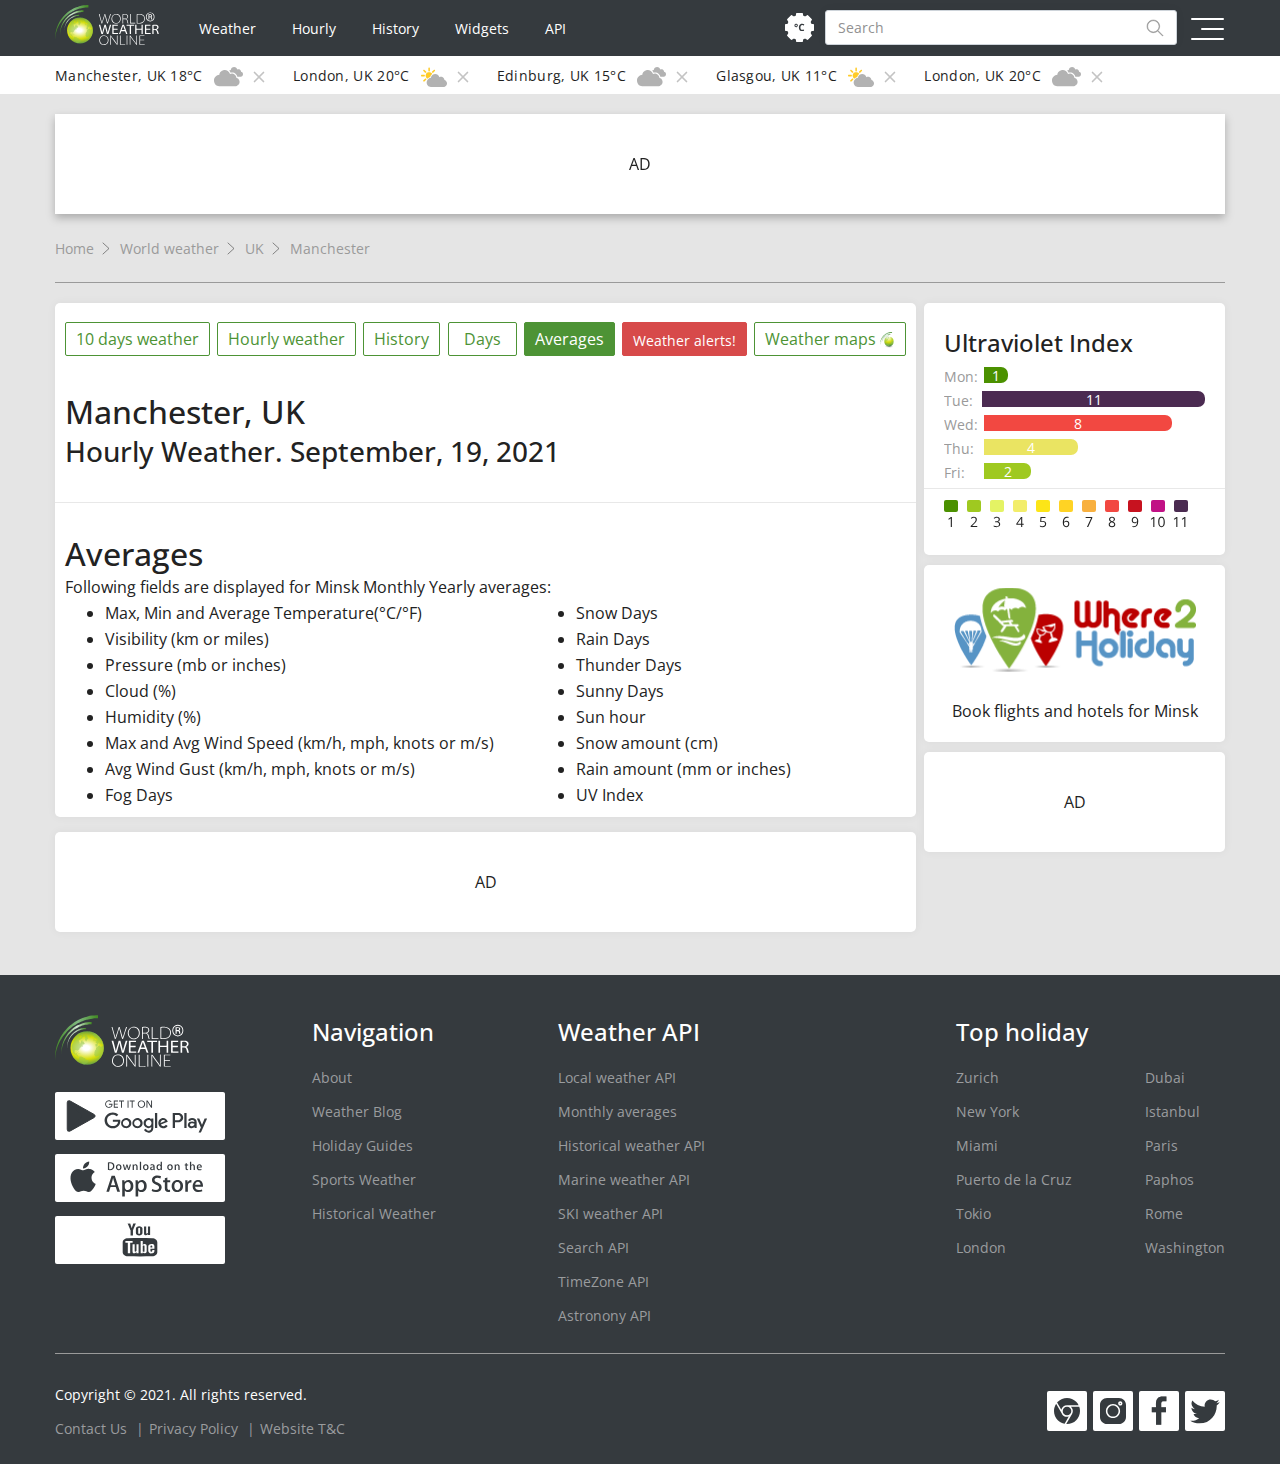
<file: averages.html>
<!DOCTYPE html>
<html lang="en">
<head>
    <meta charset="UTF-8">
    <meta http-equiv="X-UA-Compatible" content="IE=edge">
    <meta name="viewport" content="width=device-width, initial-scale=1.0">
    <title>WWO</title>
    <link rel="preconnect" href="https://fonts.googleapis.com">
    <link rel="preconnect" href="https://fonts.gstatic.com" crossorigin>
    <link href="https://fonts.googleapis.com/css2?family=Open+Sans:wght@400;600;700&display=swap" rel="stylesheet">
    <link rel="stylesheet" href="css/bootstrap.min.css">
    <link rel="stylesheet" href="css/style.css">
    <link rel="stylesheet" href="css/responsive.css">
</head>
<body>
  <button type="button" class="btn btn-floating btn-lg btn-btt" id="btn-back-to-top">
    <img class="btt" src="img/arrow-top.svg" alt="">
  </button>
  <header>
    <div class="row">
      <div class="container-fluid menu-container">
        <div class="container w1170">
          <nav class="navbar navbar-expand-sm menu">
            <!-- Logo -->
            <a class="navbar-brand logo" href="main.html"><img class="logo-header" src="img/logo.svg" alt=""></a>
            <button class="navbar-toggler top-toggler" type="button" data-toggle="collapse" data-target="#top-menu" aria-controls="top-menu" aria-expanded="true" aria-label="Toggle navigation">
              <img class="burger" src="img/burger.svg" alt="">
            </button>   
            <!-- Top Menu -->
            <div class="navbar-collapse collapse" id="top-menu">
              <ul class="navbar-nav mr-auto top-menu">
                <li class="nav-item top-menu-item">
                  <a class="nav-link top-menu-link" href="index.html">Weather</a>
                </li>
                <li class="nav-item top-menu-item">
                  <a class="nav-link top-menu-link" href="hourly.html">Hourly</a>
                </li>
                <li class="nav-item top-menu-item">
                  <a class="nav-link top-menu-link" href="history.html">History</a>
                </li>
                <li class="nav-item top-menu-item">
                  <a class="nav-link top-menu-link" href="widgets.html">Widgets</a>
                </li>
                <li class="nav-item top-menu-item">
                  <a class="nav-link top-menu-link" href="https://www.worldweatheronline.com/developer/" target="_blank">API</a>
                </li>
              </ul>
              

              <!-- Burger -->
              <div class="btn-group burger-group" role="group" aria-label="Button group with nested dropdown">
                <button id="btnGroupDrop1" type="button" class="btn top-toggler" data-toggle="dropdown" aria-haspopup="true" aria-expanded="false">
                  <img class="burger" src="img/burger.svg" alt="">
                </button>
                <div class="dropdown-menu dropdown-menu-right" aria-labelledby="btnGroupDrop1">
                  <a class="dropdown-item" href="index.html">Weather</a>
                  <a class="dropdown-item" href="hourly.html">Hourly</a>
                  <a class="dropdown-item" href="history.html">History</a>
                  <a class="dropdown-item" href="widgets.html">Widgets</a>
                  <a class="dropdown-item" href="https://www.worldweatheronline.com/developer/" target="_blank">API</a>
                </div>
              </div>              
            </div>
          </nav>
              <!-- Settings modal -->
              <button id="settings" type="button" class="btn btn-settings">
                <img class="settings" src="img/sett-c-white.svg" alt="">
              </button>
              <div class="modal-settings">
                <div class="modal-settings__content">
                  <button class="modal-settings__close-button"><img src="./img/close.svg" width="12" alt=""></button>

                      <div class="settings-body-item">
                        <p class="sett">Temperature</p>
                        <div class="btn-group" role="group" aria-label="sett-temp">
                          <button type="button" class="btn btn-secondary sett-btn">°F</button>
                          <button type="button" class="btn btn-primary sett-btn sett-btn-primary">°C</button>
                        </div>
                      </div>
                      <div class="settings-body-item">
                        <p class="sett">Wind</p>
                        <div class="btn-group" role="group" aria-label="sett-temp">
                          <button type="button" class="btn btn-primary sett-btn sett-btn-primary">M/S</button>
                          <button type="button" class="btn btn-secondary sett-btn">MP/H</button>
                          <button type="button" class="btn btn-secondary sett-btn">KP/H</button>
                        </div>
                      </div>
                      <div class="settings-body-item">
                        <p class="sett">Language</p>
                        <select class="btn btn-secondary sett-btn sett-btn__language">
                          <option class="sett-btn__option">ENG</option>
                          <option class="sett-btn__option">RU</option>
                          <option class="sett-btn__option">BY</option>
                        </select>
                      </div>
                      <div class="settings-body-item">
                        <p class="sett">Time(Hours)</p>
                        <div class="btn-group" role="group" aria-label="sett-temp">
                          <button type="button" class="btn btn-secondary sett-btn">12</button>
                          <button type="button" class="btn btn-primary sett-btn sett-btn-primary">24</button>
                        </div>
                      </div>
                      <div class="settings-body-item">
                        <p class="sett">Precipitation</p>
                        <div class="btn-group" role="group" aria-label="sett-temp">
                          <button type="button" class="btn btn-secondary sett-btn">INCH</button>
                          <button type="button" class="btn btn-primary sett-btn sett-btn-primary">MM</button>
                        </div>
                      </div>

                </div>
              </div>
              <!-- Settings modal end -->

          <form class="form-inline my-2 my-md-0 top-menu-search" action="http://google.com/search" target="_blank">
            <input name="search" class="form-control search-input" type="search" autocomplete="on" placeholder="Search">
          </form>
        </div>
      </div>
    </div>

    <div class="row">
      <div class="container-fluid weather-container">
        <div class="container w1170">
          <nav class="navbar navbar-expand weather-menu">
            <button class="navbar-toggler" type="button" data-toggle="collapse" data-target="#navbarsExample02" aria-controls="weather-menu" aria-expanded="false" aria-label="Toggle navigation">
              <span class="navbar-toggler-icon"></span>
            </button>
            <div class="collapse navbar-collapse" id="weather-menu">
              <ul class="navbar-nav mr-auto">
                <li class="nav-item dropdown weather-menu-item1">
                  <a class="nav-link  weather-menu-link" href="#" id="city1" data-toggle="dropdown" aria-haspopup="true" aria-expanded="false">Manchester, UK 18°C <span class="weather-icon"><img src="img/cloud.svg" alt=""></span><span href="#" class="close-icon1"><img src="img/close.svg" alt=""></span ></a>
                  <div class="dropdown-menu city-weather" aria-labelledby="city1">
                    <div class=" city-weather-item" href="#">
                      <div class="city-time">Morning</div>
                      <div class="city-temperature">12°C</div>
                      <div class="city-weather-icon"><img src="img/cloud.svg" alt=""></div>
                    </div>
                    <div class="dropdown-divider weather-divider"></div>
                    <div class=" city-weather-item" href="#">
                      <div class="city-time">Day</div>
                      <div class="city-temperature">12°C</div>
                      <div class="city-weather-icon"><img src="img/cloud.svg" alt=""></div>
                    </div>
                    <div class="dropdown-divider weather-divider"></div>
                    <div class=" city-weather-item" href="#">
                      <div class="city-time">Evening</div>
                      <div class="city-temperature">12°C</div>
                      <div class="city-weather-icon"><img src="img/cloud.svg" alt=""></div>
                    </div>
                    <div class="dropdown-divider weather-divider"></div>
                    <div class=" city-weather-item" href="#">
                      <div class="city-time">Night</div>
                      <div class="city-temperature">12°C</div>
                      <div class="city-weather-icon"><img src="img/cloud.svg" alt=""></div>
                    </div>
                    <div class="city-weather-more">
                      <a href=""><img src="img/moredetails.svg" alt=""></a>
                    </div>
                  </div>
                </li>
                <li class="nav-item dropdown weather-menu-item2">
                  <a class="nav-link  weather-menu-link" href="#" id="city2" data-toggle="dropdown" aria-haspopup="true" aria-expanded="false">London, UK 20°C <span class="weather-icon"><img src="img/sun-cloud.svg" alt=""></span><span href="#" class="close-icon2"><img src="img/close.svg" alt=""></span ></a>
                  <div class="dropdown-menu city-weather" aria-labelledby="city2">
                    <div class=" city-weather-item" href="#">
                      <div class="city-time">Morning</div>
                      <div class="city-temperature">12°C</div>
                      <div class="city-weather-icon"><img src="img/sun-cloud.svg" alt=""></div>
                    </div>
                    <div class="dropdown-divider weather-divider"></div>
                    <div class=" city-weather-item" href="#">
                      <div class="city-time">Day</div>
                      <div class="city-temperature">12°C</div>
                      <div class="city-weather-icon"><img src="img/cloud.svg" alt=""></div>
                    </div>
                    <div class="dropdown-divider weather-divider"></div>
                    <div class=" city-weather-item" href="#">
                      <div class="city-time">Evening</div>
                      <div class="city-temperature">12°C</div>
                      <div class="city-weather-icon"><img src="img/sun-cloud.svg" alt=""></div>
                    </div>
                    <div class="dropdown-divider weather-divider"></div>
                    <div class=" city-weather-item" href="#">
                      <div class="city-time">Night</div>
                      <div class="city-temperature">12°C</div>
                      <div class="city-weather-icon"><img src="img/cloud.svg" alt=""></div>
                    </div>
                    <div class="city-weather-more">
                      <a href=""><img src="img/moredetails.svg" alt=""></a>
                    </div>
                  </div>
                </li>
                <li class="nav-item dropdown weather-menu-item3">
                  <a class="nav-link  weather-menu-link" href="#" id="city3" data-toggle="dropdown" aria-haspopup="true" aria-expanded="false">Edinburg, UK 15°C <span class="weather-icon"><img src="img/cloud.svg" alt=""></span><span href="#" class="close-icon3"><img src="img/close.svg" alt=""></span ></a>
                  <div class="dropdown-menu city-weather" aria-labelledby="city3">
                    <div class=" city-weather-item" href="#">
                      <div class="city-time">Morning</div>
                      <div class="city-temperature">12°C</div>
                      <div class="city-weather-icon"><img src="img/cloud.svg" alt=""></div>
                    </div>
                    <div class="dropdown-divider weather-divider"></div>
                    <div class=" city-weather-item" href="#">
                      <div class="city-time">Day</div>
                      <div class="city-temperature">12°C</div>
                      <div class="city-weather-icon"><img src="img/cloud.svg" alt=""></div>
                    </div>
                    <div class="dropdown-divider weather-divider"></div>
                    <div class=" city-weather-item" href="#">
                      <div class="city-time">Evening</div>
                      <div class="city-temperature">12°C</div>
                      <div class="city-weather-icon"><img src="img/cloud.svg" alt=""></div>
                    </div>
                    <div class="dropdown-divider weather-divider"></div>
                    <div class=" city-weather-item" href="#">
                      <div class="city-time">Night</div>
                      <div class="city-temperature">12°C</div>
                      <div class="city-weather-icon"><img src="img/cloud.svg" alt=""></div>
                    </div>
                    <div class="city-weather-more">
                      <a href=""><img src="img/moredetails.svg" alt=""></a>
                    </div>
                  </div>
                </li>
                <li class="nav-item dropdown weather-menu-item4">
                  <a class="nav-link  weather-menu-link" href="#" id="city4" data-toggle="dropdown" aria-haspopup="true" aria-expanded="false">Glasgou, UK 11°C <span class="weather-icon"><img src="img/sun-cloud.svg" alt=""></span><span href="#" class="close-icon4"><img src="img/close.svg" alt=""></span ></a>
                  <div class="dropdown-menu city-weather" aria-labelledby="city4">
                    <div class=" city-weather-item" href="#">
                      <div class="city-time">Morning</div>
                      <div class="city-temperature">12°C</div>
                      <div class="city-weather-icon"><img src="img/cloud.svg" alt=""></div>
                    </div>
                    <div class="dropdown-divider weather-divider"></div>
                    <div class=" city-weather-item" href="#">
                      <div class="city-time">Day</div>
                      <div class="city-temperature">12°C</div>
                      <div class="city-weather-icon"><img src="img/cloud.svg" alt=""></div>
                    </div>
                    <div class="dropdown-divider weather-divider"></div>
                    <div class=" city-weather-item" href="#">
                      <div class="city-time">Evening</div>
                      <div class="city-temperature">12°C</div>
                      <div class="city-weather-icon"><img src="img/cloud.svg" alt=""></div>
                    </div>
                    <div class="dropdown-divider weather-divider"></div>
                    <div class=" city-weather-item" href="#">
                      <div class="city-time">Night</div>
                      <div class="city-temperature">12°C</div>
                      <div class="city-weather-icon"><img src="img/cloud.svg" alt=""></div>
                    </div>
                    <div class="city-weather-more">
                      <a href=""><img src="img/moredetails.svg" alt=""></a>
                    </div>
                  </div>
                </li>
                <li class="nav-item dropdown weather-menu-item5">
                  <a class="nav-link  weather-menu-link" href="#" id="city5" data-toggle="dropdown" aria-haspopup="true" aria-expanded="false">London, UK 20°C <span class="weather-icon"><img src="img/cloud.svg" alt=""></span><span href="#" class="close-icon5"><img src="img/close.svg" alt=""></span ></a>
                  <div class="dropdown-menu city-weather" aria-labelledby="city5">
                    <div class=" city-weather-item" href="#">
                      <div class="city-time">Morning</div>
                      <div class="city-temperature">12°C</div>
                      <div class="city-weather-icon"><img src="img/cloud.svg" alt=""></div>
                    </div>
                    <div class="dropdown-divider weather-divider"></div>
                    <div class=" city-weather-item" href="#">
                      <div class="city-time">Day</div>
                      <div class="city-temperature">12°C</div>
                      <div class="city-weather-icon"><img src="img/cloud.svg" alt=""></div>
                    </div>
                    <div class="dropdown-divider weather-divider"></div>
                    <div class=" city-weather-item" href="#">
                      <div class="city-time">Evening</div>
                      <div class="city-temperature">12°C</div>
                      <div class="city-weather-icon"><img src="img/cloud.svg" alt=""></div>
                    </div>
                    <div class="dropdown-divider weather-divider"></div>
                    <div class=" city-weather-item" href="#">
                      <div class="city-time">Night</div>
                      <div class="city-temperature">12°C</div>
                      <div class="city-weather-icon"><img src="img/cloud.svg" alt=""></div>
                    </div>
                    <div class="city-weather-more">
                      <a href=""><img src="img/moredetails.svg" alt=""></a>
                    </div>
                  </div>
                </li>
              </ul>
            </div>
          </nav>
        </div>
      </div>
    </div>

    <div class="container w1170">
      <div class="row no-gutters">
        <div class="col">
          <div class="main-rec box-rec">
            <p> AD </p>
          </div>
        </div>
      </div>
    </div>

    <div class="container w1170 breadcrumbs-box">
      <nav aria-label="breadcrumb">
        <ol class="breadcrumb breads">
          <li class="breadcrumb-item"><a href="index.html">Home</a></li>
          <li class="breadcrumb-item"><a href="#">World weather</a></li>
          <li class="breadcrumb-item"><a href="#">UK</a></li>
          <li class="breadcrumb-item active" aria-current="page">Manchester</li>
        </ol>
      </nav>
    </div>
  </header>

 <!-- Forecast for 10 days -->  
  <section>
    <div class="container w1170">
      <div class="row no-gutters">
        <div class="col main">
          <div class="box days-box">
            <div class="forecast-menu">
              <a href="index.html" class="forecast-menu-item">10 days weather</a>
              <a href="hourly.html" class="forecast-menu-item">Hourly weather</a>
              <a href="history.html" class="forecast-menu-item">History</a>
              <a href="days.html" class="forecast-menu-item">Days</a>
              <a href="averages.html" class="forecast-menu-item forecast-menu-item-active">Averages</a>
              <button id="alert" class="forecast-menu-item-alert">Weather alerts!</button>
              <!-- <a href="" class="forecast-menu-item forecast-menu-item-alert-aside">Weather alerts!</a> -->
              <a href="https://map.worldweatheronline.com/" target="_blank" class="forecast-menu-item">Weather maps <img src="img/maps-logo.png" width="15" height="17" alt=""></a>
            </div>
            
            <!-- Alert Modal -->
            <div class="modal-alert">
              <div class="modal-alert__content">
                <button class="modal-alert__close-button"><img src="./img/close.svg" width="12" alt=""></button>
                <div class="modal-alert__places">
                  <button class="orange">Kings (Brooklyn)</button>
                  <button class="red">Washington</button>
                </div>
                <h5 class="modal-alert__header">Alert for Kings (Brooklyn); Southeast Suffolk; Southern Nassau; Southern Queens; Southwest Suffolk (New York) Issued by the National Weather Service</h5>
                <div class="modal-alert__issues">
                  <div class="modal-alert__issues-item">
                    <p>Effective:
                      <span>2021-09-28T05:35:00-04:00</span></p>
                  </div>
                  <div class="modal-alert__issues-item">
                    <p>Certainty:
                      <span class="red-text">Likely</span></p>
                  </div>
                  <div class="modal-alert__issues-item">
                    <p>Event:
                      <span>Rip Current Statement</span></p>
                  </div>
                  <div class="modal-alert__issues-item">
                    <p>Urgency:
                      <span class="red-text">Expected</span></p>
                  </div>
                  <div class="modal-alert__issues-item">
                    <p>Expires:
                      <span>2021-09-28T21:00:00-04:00</span></p>
                  </div>
                  <div class="modal-alert__issues-item">
                    <p>Type:
                      <span>Alert</span></p>
                  </div>
                  <div class="modal-alert__issues-item">
                    <p>Severity:
                      <span class="orange-block">Moderate</span></p>
                  </div>
                </div>
                <div class="modal-alert__desc">
                  <p class="modal-alert__desc-header">Areas:</p>
                  <p>Kings (Brooklyn); Southeast Suffolk; Southern Nassau; Southern Queens; Southwest Suffolk
                    ...HIGH RIP CURRENT RISK REMAINS IN EFFECT THROUGH THIS EVENING... * WHAT...Dangerous rip currents. * WHERE...Southern Nassau, Southern Queens, Kings (Brooklyn), Southeast Suffolk and Southwest Suffolk Counties. * WHEN...Through this evening. * IMPACTS...Life-threatening rip currents are likely for all people entering the surf zone. Anyone visiting the beaches should stay out of the surf. Rip currents can sweep even the best swimmers away from shore into deeper water.
                    </p> 
                    <p>Instruction: If you enter the surf zone, always have a flotation device with you and swim near a lifeguard. If caught in a rip current, relax and float, and do not swim against the current. If able, swim in a direction following the shoreline. If unable to escape, face the shore and yell or wave for help.</p>
                </div>
              </div>
            </div>

            <div class="city-hourly-weather">
              <h3 class="days-header">Manchester, UK</h3>
              <h4 class="hourly-sub-header">Hourly Weather. September, 19, 2021</h4>
              <hr class="weather-days-hr">

              <h3 class="days-header">Averages</h3>
              <p>Following fields are displayed for Minsk Monthly Yearly averages:</p>
              <div class="averages-fields">
                <ul>
                  <li>Max, Min and Average Temperature(&deg;C/&deg;F)</li>
                  <li>Visibility (km or miles)</li>
                  <li>Pressure (mb or inches)</li>
                  <li>Cloud (%)</li>
                  <li>Humidity (%)</li>
                  <li>Max and Avg Wind Speed (km/h, mph, knots or m/s)</li>
                  <li>Avg Wind Gust (km/h, mph, knots or m/s)</li>
                  <li>Fog Days</li>
                </ul>
                <ul>
                  <li>Snow Days</li>
                  <li>Rain Days</li>
                  <li>Thunder Days</li>
                  <li>Sunny Days</li>
                  <li>Sun hour</li>
                  <li>Snow amount (cm)</li>
                  <li>Rain amount (mm or inches)</li>
                  <li>UV Index</li>
                </ul>
              </div>
            </div>
          </div>

          <div class="box box-rec">AD</div>
        </div>


        <div class="col-md-3 aside">
          <div class="aside-sticky">
            <div class=" box weather-now-uv">
              <h3 class="head3"> Ultraviolet Index</h3>
              <div class="progress">
                <span class="day-uv">Mon: </span><div class="progress-bar" role="progressbar" style="width: 9%; background-color: #4B9100;" aria-valuenow="1" aria-valuemin="0" aria-valuemax="100">1</div>
              </div>
              <div class="progress">
                <span class="day-uv">Tue: </span><div class="progress-bar" role="progressbar" style="width: 90%; background-color: #4B2B51;" aria-valuenow="11" aria-valuemin="0" aria-valuemax="100">11</div>
              </div>
              <div class="progress">
                <span class="day-uv">Wed: </span><div class="progress-bar" role="progressbar" style="width: 72%; background-color: #F24841;" aria-valuenow="8" aria-valuemin="0" aria-valuemax="100">8</div>
              </div>
              <div class="progress">
                <span class="day-uv">Thu: </span><div class="progress-bar" role="progressbar" style="width: 36%; background-color: #EAE462;" aria-valuenow="4" aria-valuemin="0" aria-valuemax="100">4</div>
              </div>
              <div class="progress">
                <span class="day-uv">Fri: </span><div class="progress-bar" role="progressbar" style="width: 18%; background-color: #9FC920;" aria-valuenow="2" aria-valuemin="0" aria-valuemax="100">2</div>
              </div>
              <hr class="uv-scale-hr">
              <img class="uv-scale-img" src="img/scale.svg" alt="">
            </div>
            <div class="box weather-now-holiday">
              <img class="holiday-img" src="img/holiday.png" alt="">
              <p class="holiday"> Book flights and hotels for Minsk</p>
            </div>
            <div class="box box-rec">
              AD
            </div>
          </div>
        </div>


      </div>
    </div>
  </section>



  <footer>
    <div class="container-fluid footer-container">
      <div class="container w1170"> 
        <div class="row no-gutters footer-row">
          <div class="col">
            <div class="footer-main">
              <div class="footer-main-content">
                <div class="footer-main-content-1">
                  <img src="img/logo.svg" alt="" class="logo-footer">
                  <a href="https://play.google.com/store/apps/details?id=com.wwoandroid" target="_blank"><img src="img/Google.svg" alt="" class="footer-img-shop"></a>
                  <a href="https://apps.apple.com/gb/app/worldweatheronline/id937165295" target="_blank"><img src="img/Apple.svg" alt="" class="footer-img-shop"></a>
                  <a href="https://www.youtube.com/c/Worldweatheronline" target="_blank"><img src="img/youtube.svg" alt="" class="footer-img-shop"></a>
                </div>
                <div class="footer-main-content-2">
                  <h3 class="footer-header">Navigation</h3>
                  <a href="" class="footer-link">About</a>
                  <a href="" class="footer-link">Weather Blog</a>
                  <a href="" class="footer-link">Holiday Guides</a>
                  <a href="" class="footer-link">Sports Weather</a>
                  <a href="" class="footer-link">Historical Weather</a>
                </div>
                <div class="footer-main-content-3">
                  <h3 class="footer-header">Weather API</h3>
                  <a href="" class="footer-link">Local weather API</a>
                  <a href="" class="footer-link">Monthly averages</a>
                  <a href="" class="footer-link">Historical weather API</a>
                  <a href="" class="footer-link">Marine weather API</a>
                  <a href="" class="footer-link">SKI weather API</a>
                  <a href="" class="footer-link">Search API</a>
                  <a href="" class="footer-link">TimeZone API</a>
                  <a href="" class="footer-link">Astronony API</a>
                </div>                
                <div class="footer-aside">
                  <h3 class="footer-header">Top holiday</h3>
                  <div class="footer-aside-content">
                    <div class="footer-aside-content-1">
                      <a href="" class="footer-link">Zurich</a>
                      <a href="" class="footer-link">New York</a>
                      <a href="" class="footer-link">Miami</a>
                      <a href="" class="footer-link">Puerto de la Cruz</a>
                      <a href="" class="footer-link">Tokio</a>
                      <a href="" class="footer-link">London</a>
                    </div>
                    <div class="footer-aside-content-2">
                      <a href="" class="footer-link">Dubai</a>
                      <a href="" class="footer-link">Istanbul</a>
                      <a href="" class="footer-link">Paris</a>
                      <a href="" class="footer-link">Paphos</a>
                      <a href="" class="footer-link">Rome</a>
                      <a href="" class="footer-link">Washington</a>
                    </div>
                  </div>
                </div>
              </div>
            </div>
          </div>
        </div>
        <div class="row no-gutters">
          <div class="col footer-copyright">
            <div class="footer-copyright-item">
              <p class="footer-copyright-text">Copyright © 2021. All rights reserved.</p>
              <ul class="footer-menu">
                <a class="footer-menu-link" href=""><li class="footer-menu-item">Contact Us</li></a>
                <a class="footer-menu-link" href=""><li class="footer-menu-item">Privacy Policy</li></a>
                <a class="footer-menu-link" href=""><li class="footer-menu-item">Website T&C</li></a>
              </ul>
            </div>
            <div class="footer-copyright-item">
              <a href="https://chrome.google.com/webstore/detail/worldweatheronline/jkpahjicmehopmlkbenbkmckcedlcmhk" target="_blank" rel="noopener noreferrer"><img src="img/chrome.svg" alt="" class="footer-social"></a>
              <a href="https://www.instagram.com/worldweatheronline/" target="_blank" rel="noopener noreferrer"><img src="img/instagram.svg" alt="" class="footer-social"></a>
              <a href="https://www.facebook.com/worldweatheronline" target="_blank" rel="noopener noreferrer"><img src="img/facebook.svg" alt="" class="footer-social"></a>
              <a href="https://twitter.com/worldweatheronl" target="_blank" rel="noopener noreferrer"><img src="img/twitter.svg" alt="" class="footer-social"></a>
            </div>
          </div>

        </div>

      </div>
    </div>   
  </footer>

  <script src="https://code.jquery.com/jquery-3.2.1.slim.min.js" integrity="sha384-KJ3o2DKtIkvYIK3UENzmM7KCkRr/rE9/Qpg6aAZGJwFDMVNA/GpGFF93hXpG5KkN" crossorigin="anonymous"></script>
  <script src="https://cdnjs.cloudflare.com/ajax/libs/popper.js/1.12.9/umd/popper.min.js" integrity="sha384-ApNbgh9B+Y1QKtv3Rn7W3mgPxhU9K/ScQsAP7hUibX39j7fakFPskvXusvfa0b4Q" crossorigin="anonymous"></script>
  <script src="js/bootstrap.min.js"></script>
  <script src="js/wwo.js"></script>
  <script>

    </script>

</body>
</html>
</file>
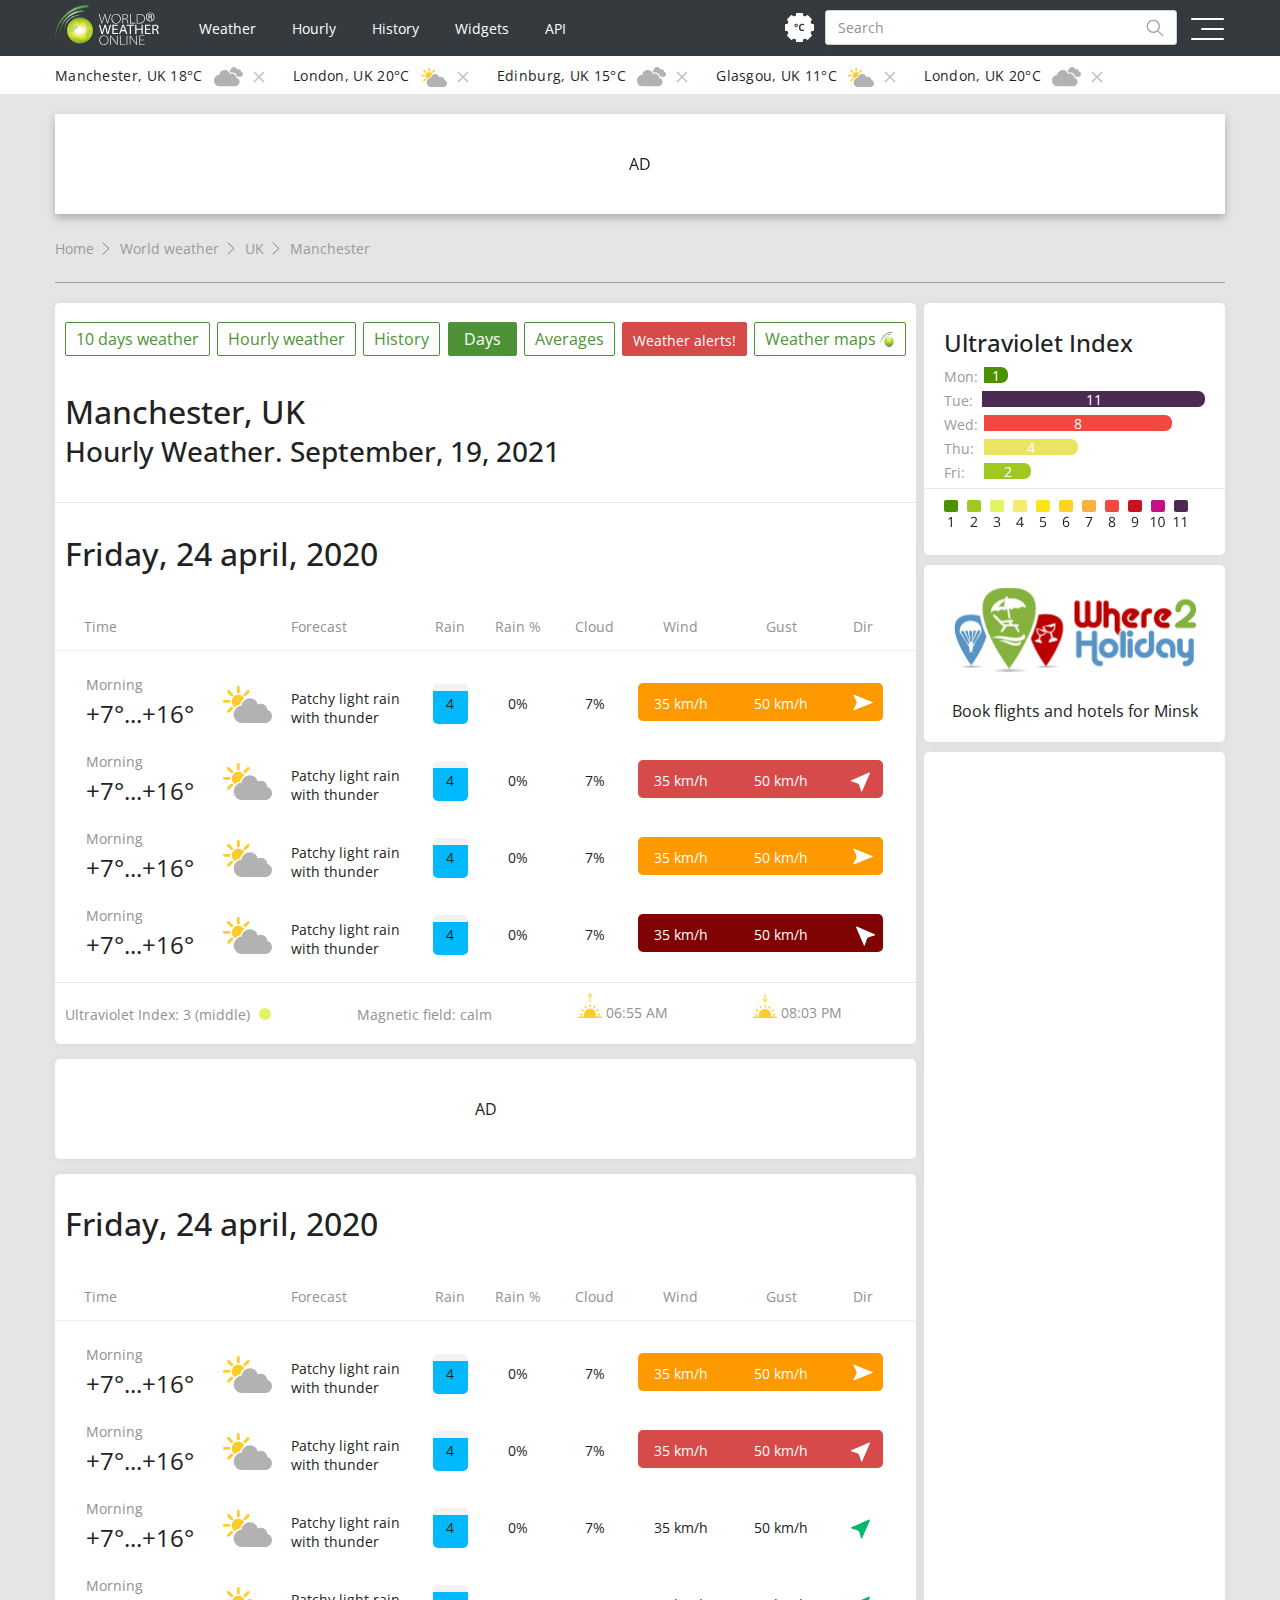
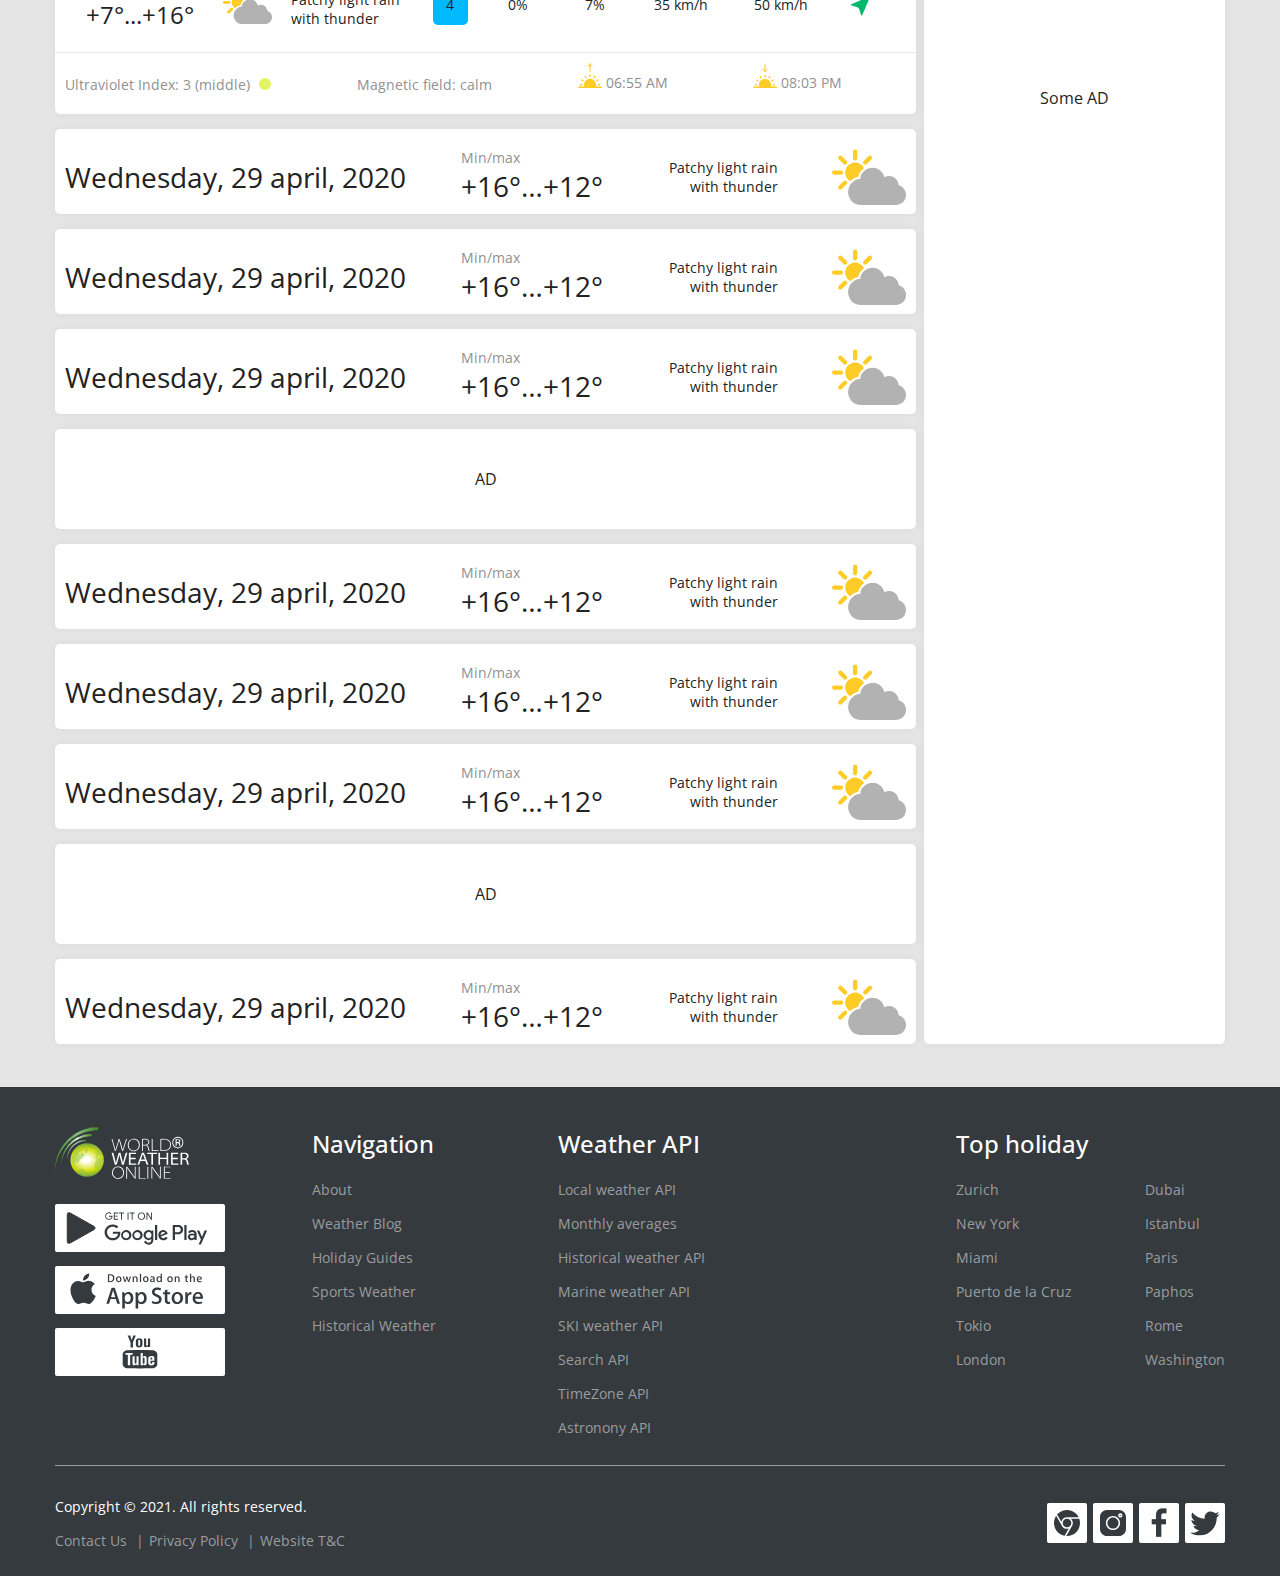
<file: days.html>
<!DOCTYPE html>
<html lang="en">
<head>
    <meta charset="UTF-8">
    <meta http-equiv="X-UA-Compatible" content="IE=edge">
    <meta http-equiv="Cache-Control" content="no-cache, no-store, must-revalidate"/>
    <meta http-equiv="Pragma" content="no-cache"/>
    <meta http-equiv="Expires" content="0"/>
    <meta name="viewport" content="width=device-width, initial-scale=1.0">
    <title>WWO</title>
    <link rel="preconnect" href="https://fonts.googleapis.com">
    <link rel="preconnect" href="https://fonts.gstatic.com" crossorigin>
    <link href="https://fonts.googleapis.com/css2?family=Open+Sans:wght@400;600;700&display=swap" rel="stylesheet">
    <link rel="stylesheet" href="css/bootstrap.min.css">
    <link rel="stylesheet" href="css/style.css">
    <link rel="stylesheet" href="css/responsive.css">
</head>
<body>
  <button type="button" class="btn btn-floating btn-lg btn-btt" id="btn-back-to-top">
    <img class="btt" src="img/arrow-top.svg" alt="">
  </button>
  <header>
    <div class="row">
      <div class="container-fluid menu-container">
        <div class="container w1170">
          <nav class="navbar navbar-expand-sm menu">
            <!-- Logo -->
            <a class="navbar-brand logo" href="main.html"><img class="logo-header" src="img/logo.svg" alt=""></a>
            <button class="navbar-toggler top-toggler" type="button" data-toggle="collapse" data-target="#top-menu" aria-controls="top-menu" aria-expanded="true" aria-label="Toggle navigation">
              <img class="burger" src="img/burger.svg" alt="">
            </button>   
            <!-- Top Menu -->
            <div class="navbar-collapse collapse" id="top-menu">
              <ul class="navbar-nav mr-auto top-menu">
                <li class="nav-item top-menu-item">
                  <a class="nav-link top-menu-link" href="index.html">Weather</a>
                </li>
                <li class="nav-item top-menu-item">
                  <a class="nav-link top-menu-link" href="hourly.html">Hourly</a>
                </li>
                <li class="nav-item top-menu-item">
                  <a class="nav-link top-menu-link" href="history.html">History</a>
                </li>
                <li class="nav-item top-menu-item">
                  <a class="nav-link top-menu-link" href="widgets.html">Widgets</a>
                </li>
                <li class="nav-item top-menu-item">
                  <a class="nav-link top-menu-link" href="https://www.worldweatheronline.com/developer/" target="_blank">API</a>
                </li>
              </ul>
              

              <!-- Burger -->
              <div class="btn-group burger-group" role="group" aria-label="Button group with nested dropdown">
                <button id="btnGroupDrop1" type="button" class="btn top-toggler" data-toggle="dropdown" aria-haspopup="true" aria-expanded="false">
                  <img class="burger" src="img/burger.svg" alt="">
                </button>
                <div class="dropdown-menu dropdown-menu-right" aria-labelledby="btnGroupDrop1">
                  <a class="dropdown-item" href="index.html">Weather</a>
                  <a class="dropdown-item" href="hourly.html">Hourly</a>
                  <a class="dropdown-item" href="history.html">History</a>
                  <a class="dropdown-item" href="widgets.html">Widgets</a>
                  <a class="dropdown-item" href="https://www.worldweatheronline.com/developer/" target="_blank">API</a>
                </div>
              </div>              
            </div>
          </nav>
              <!-- Settings modal -->
              <button id="settings" type="button" class="btn btn-settings">
                <img class="settings" src="img/sett-c-white.svg" alt="">
              </button>
              <div class="modal-settings">
                <div class="modal-settings__content">
                  <button class="modal-settings__close-button"><img src="./img/close.svg" width="12" alt=""></button>

                      <div class="settings-body-item">
                        <p class="sett">Temperature</p>
                        <div class="btn-group" role="group" aria-label="sett-temp">
                          <button type="button" class="btn btn-secondary sett-btn">°F</button>
                          <button type="button" class="btn btn-primary sett-btn sett-btn-primary">°C</button>
                        </div>
                      </div>
                      <div class="settings-body-item">
                        <p class="sett">Wind</p>
                        <div class="btn-group" role="group" aria-label="sett-temp">
                          <button type="button" class="btn btn-primary sett-btn sett-btn-primary">M/S</button>
                          <button type="button" class="btn btn-secondary sett-btn">MP/H</button>
                          <button type="button" class="btn btn-secondary sett-btn">KP/H</button>
                        </div>
                      </div>
                      <div class="settings-body-item">
                        <p class="sett">Language</p>
                        <select class="btn btn-secondary sett-btn sett-btn__language">
                          <option class="sett-btn__option">ENG</option>
                          <option class="sett-btn__option">RU</option>
                          <option class="sett-btn__option">BY</option>
                        </select>
                      </div>
                      <div class="settings-body-item">
                        <p class="sett">Time(Hours)</p>
                        <div class="btn-group" role="group" aria-label="sett-temp">
                          <button type="button" class="btn btn-secondary sett-btn">12</button>
                          <button type="button" class="btn btn-primary sett-btn sett-btn-primary">24</button>
                        </div>
                      </div>
                      <div class="settings-body-item">
                        <p class="sett">Precipitation</p>
                        <div class="btn-group" role="group" aria-label="sett-temp">
                          <button type="button" class="btn btn-secondary sett-btn">INCH</button>
                          <button type="button" class="btn btn-primary sett-btn sett-btn-primary">MM</button>
                        </div>
                      </div>

                </div>
              </div>
              <!-- Settings modal end -->

          <form class="form-inline my-2 my-md-0 top-menu-search" action="http://google.com/search" target="_blank">
            <input name="search" class="form-control search-input" type="search" autocomplete="on" placeholder="Search">
          </form>
        </div>
      </div>
    </div>

    <div class="row">
      <div class="container-fluid weather-container">
        <div class="container w1170">
          <nav class="navbar navbar-expand weather-menu">
            <button class="navbar-toggler" type="button" data-toggle="collapse" data-target="#navbarsExample02" aria-controls="weather-menu" aria-expanded="false" aria-label="Toggle navigation">
              <span class="navbar-toggler-icon"></span>
            </button>
            <div class="collapse navbar-collapse" id="weather-menu">
              <ul class="navbar-nav mr-auto">
                <li class="nav-item dropdown weather-menu-item1">
                  <a class="nav-link  weather-menu-link" href="#" id="city1" data-toggle="dropdown" aria-haspopup="true" aria-expanded="false">Manchester, UK 18°C <span class="weather-icon"><img src="img/cloud.svg" alt=""></span><span href="#" class="close-icon1"><img src="img/close.svg" alt=""></span ></a>
                  <div class="dropdown-menu city-weather" aria-labelledby="city1">
                    <div class=" city-weather-item" href="#">
                      <div class="city-time">Morning</div>
                      <div class="city-temperature">12°C</div>
                      <div class="city-weather-icon"><img src="img/cloud.svg" alt=""></div>
                    </div>
                    <div class="dropdown-divider weather-divider"></div>
                    <div class=" city-weather-item" href="#">
                      <div class="city-time">Day</div>
                      <div class="city-temperature">12°C</div>
                      <div class="city-weather-icon"><img src="img/cloud.svg" alt=""></div>
                    </div>
                    <div class="dropdown-divider weather-divider"></div>
                    <div class=" city-weather-item" href="#">
                      <div class="city-time">Evening</div>
                      <div class="city-temperature">12°C</div>
                      <div class="city-weather-icon"><img src="img/cloud.svg" alt=""></div>
                    </div>
                    <div class="dropdown-divider weather-divider"></div>
                    <div class=" city-weather-item" href="#">
                      <div class="city-time">Night</div>
                      <div class="city-temperature">12°C</div>
                      <div class="city-weather-icon"><img src="img/cloud.svg" alt=""></div>
                    </div>
                    <div class="city-weather-more">
                      <a href=""><img src="img/moredetails.svg" alt=""></a>
                    </div>
                  </div>
                </li>
                <li class="nav-item dropdown weather-menu-item2">
                  <a class="nav-link  weather-menu-link" href="#" id="city2" data-toggle="dropdown" aria-haspopup="true" aria-expanded="false">London, UK 20°C <span class="weather-icon"><img src="img/sun-cloud.svg" alt=""></span><span href="#" class="close-icon2"><img src="img/close.svg" alt=""></span ></a>
                  <div class="dropdown-menu city-weather" aria-labelledby="city2">
                    <div class=" city-weather-item" href="#">
                      <div class="city-time">Morning</div>
                      <div class="city-temperature">12°C</div>
                      <div class="city-weather-icon"><img src="img/sun-cloud.svg" alt=""></div>
                    </div>
                    <div class="dropdown-divider weather-divider"></div>
                    <div class=" city-weather-item" href="#">
                      <div class="city-time">Day</div>
                      <div class="city-temperature">12°C</div>
                      <div class="city-weather-icon"><img src="img/cloud.svg" alt=""></div>
                    </div>
                    <div class="dropdown-divider weather-divider"></div>
                    <div class=" city-weather-item" href="#">
                      <div class="city-time">Evening</div>
                      <div class="city-temperature">12°C</div>
                      <div class="city-weather-icon"><img src="img/sun-cloud.svg" alt=""></div>
                    </div>
                    <div class="dropdown-divider weather-divider"></div>
                    <div class=" city-weather-item" href="#">
                      <div class="city-time">Night</div>
                      <div class="city-temperature">12°C</div>
                      <div class="city-weather-icon"><img src="img/cloud.svg" alt=""></div>
                    </div>
                    <div class="city-weather-more">
                      <a href=""><img src="img/moredetails.svg" alt=""></a>
                    </div>
                  </div>
                </li>
                <li class="nav-item dropdown weather-menu-item3">
                  <a class="nav-link  weather-menu-link" href="#" id="city3" data-toggle="dropdown" aria-haspopup="true" aria-expanded="false">Edinburg, UK 15°C <span class="weather-icon"><img src="img/cloud.svg" alt=""></span><span href="#" class="close-icon3"><img src="img/close.svg" alt=""></span ></a>
                  <div class="dropdown-menu city-weather" aria-labelledby="city3">
                    <div class=" city-weather-item" href="#">
                      <div class="city-time">Morning</div>
                      <div class="city-temperature">12°C</div>
                      <div class="city-weather-icon"><img src="img/cloud.svg" alt=""></div>
                    </div>
                    <div class="dropdown-divider weather-divider"></div>
                    <div class=" city-weather-item" href="#">
                      <div class="city-time">Day</div>
                      <div class="city-temperature">12°C</div>
                      <div class="city-weather-icon"><img src="img/cloud.svg" alt=""></div>
                    </div>
                    <div class="dropdown-divider weather-divider"></div>
                    <div class=" city-weather-item" href="#">
                      <div class="city-time">Evening</div>
                      <div class="city-temperature">12°C</div>
                      <div class="city-weather-icon"><img src="img/cloud.svg" alt=""></div>
                    </div>
                    <div class="dropdown-divider weather-divider"></div>
                    <div class=" city-weather-item" href="#">
                      <div class="city-time">Night</div>
                      <div class="city-temperature">12°C</div>
                      <div class="city-weather-icon"><img src="img/cloud.svg" alt=""></div>
                    </div>
                    <div class="city-weather-more">
                      <a href=""><img src="img/moredetails.svg" alt=""></a>
                    </div>
                  </div>
                </li>
                <li class="nav-item dropdown weather-menu-item4">
                  <a class="nav-link  weather-menu-link" href="#" id="city4" data-toggle="dropdown" aria-haspopup="true" aria-expanded="false">Glasgou, UK 11°C <span class="weather-icon"><img src="img/sun-cloud.svg" alt=""></span><span href="#" class="close-icon4"><img src="img/close.svg" alt=""></span ></a>
                  <div class="dropdown-menu city-weather" aria-labelledby="city4">
                    <div class=" city-weather-item" href="#">
                      <div class="city-time">Morning</div>
                      <div class="city-temperature">12°C</div>
                      <div class="city-weather-icon"><img src="img/cloud.svg" alt=""></div>
                    </div>
                    <div class="dropdown-divider weather-divider"></div>
                    <div class=" city-weather-item" href="#">
                      <div class="city-time">Day</div>
                      <div class="city-temperature">12°C</div>
                      <div class="city-weather-icon"><img src="img/cloud.svg" alt=""></div>
                    </div>
                    <div class="dropdown-divider weather-divider"></div>
                    <div class=" city-weather-item" href="#">
                      <div class="city-time">Evening</div>
                      <div class="city-temperature">12°C</div>
                      <div class="city-weather-icon"><img src="img/cloud.svg" alt=""></div>
                    </div>
                    <div class="dropdown-divider weather-divider"></div>
                    <div class=" city-weather-item" href="#">
                      <div class="city-time">Night</div>
                      <div class="city-temperature">12°C</div>
                      <div class="city-weather-icon"><img src="img/cloud.svg" alt=""></div>
                    </div>
                    <div class="city-weather-more">
                      <a href=""><img src="img/moredetails.svg" alt=""></a>
                    </div>
                  </div>
                </li>
                <li class="nav-item dropdown weather-menu-item5">
                  <a class="nav-link  weather-menu-link" href="#" id="city5" data-toggle="dropdown" aria-haspopup="true" aria-expanded="false">London, UK 20°C <span class="weather-icon"><img src="img/cloud.svg" alt=""></span><span href="#" class="close-icon5"><img src="img/close.svg" alt=""></span ></a>
                  <div class="dropdown-menu city-weather" aria-labelledby="city5">
                    <div class=" city-weather-item" href="#">
                      <div class="city-time">Morning</div>
                      <div class="city-temperature">12°C</div>
                      <div class="city-weather-icon"><img src="img/cloud.svg" alt=""></div>
                    </div>
                    <div class="dropdown-divider weather-divider"></div>
                    <div class=" city-weather-item" href="#">
                      <div class="city-time">Day</div>
                      <div class="city-temperature">12°C</div>
                      <div class="city-weather-icon"><img src="img/cloud.svg" alt=""></div>
                    </div>
                    <div class="dropdown-divider weather-divider"></div>
                    <div class=" city-weather-item" href="#">
                      <div class="city-time">Evening</div>
                      <div class="city-temperature">12°C</div>
                      <div class="city-weather-icon"><img src="img/cloud.svg" alt=""></div>
                    </div>
                    <div class="dropdown-divider weather-divider"></div>
                    <div class=" city-weather-item" href="#">
                      <div class="city-time">Night</div>
                      <div class="city-temperature">12°C</div>
                      <div class="city-weather-icon"><img src="img/cloud.svg" alt=""></div>
                    </div>
                    <div class="city-weather-more">
                      <a href=""><img src="img/moredetails.svg" alt=""></a>
                    </div>
                  </div>
                </li>
              </ul>
            </div>
          </nav>
        </div>
      </div>
    </div>

    <div class="container w1170">
      <div class="row no-gutters">
        <div class="col">
          <div class="main-rec box-rec">
            <p> AD </p>
          </div>
        </div>
      </div>
    </div>

    <div class="container w1170 breadcrumbs-box">
      <nav aria-label="breadcrumb">
        <ol class="breadcrumb breads">
          <li class="breadcrumb-item"><a href="index.html">Home</a></li>
          <li class="breadcrumb-item"><a href="#">World weather</a></li>
          <li class="breadcrumb-item"><a href="#">UK</a></li>
          <li class="breadcrumb-item active" aria-current="page">Manchester</li>
        </ol>
      </nav>
    </div>
  </header>

 <!-- Forecast for 10 days -->  
  <section>
    <div class="container w1170">
      <div class="row no-gutters">
        <div class="col main">
          <div class="box days-box">
            <div class="forecast-menu">
              <a href="index.html" class="forecast-menu-item">10 days weather</a>
              <a href="hourly.html" class="forecast-menu-item">Hourly weather</a>
              <a href="history.html" class="forecast-menu-item">History</a>
              <a href="days.html" class="forecast-menu-item forecast-menu-item-active">Days</a>
              <a href="averages.html" class="forecast-menu-item ">Averages</a>
              <button id="alert" class="forecast-menu-item-alert">Weather alerts!</button>
              <!-- <a href="" class="forecast-menu-item forecast-menu-item-alert-aside">Weather alerts!</a> -->
              <a href="https://map.worldweatheronline.com/" target="_blank" class="forecast-menu-item">Weather maps <img src="img/maps-logo.png" width="15" height="17" alt=""></a>
            </div>


            
            <!-- Alert Modal -->
            <div class="modal-alert">
              <div class="modal-alert__content">
                <button class="modal-alert__close-button"><img src="./img/close.svg" width="12" alt=""></button>
                <div class="modal-alert__places">
                  <button class="orange">Kings (Brooklyn)</button>
                  <button class="red">Washington</button>
                </div>
                <h5 class="modal-alert__header">Alert for Kings (Brooklyn); Southeast Suffolk; Southern Nassau; Southern Queens; Southwest Suffolk (New York) Issued by the National Weather Service</h5>
                <div class="modal-alert__issues">
                  <div class="modal-alert__issues-item">
                    <p>Effective:
                      <span>2021-09-28T05:35:00-04:00</span></p>
                  </div>
                  <div class="modal-alert__issues-item">
                    <p>Certainty:
                      <span class="red-text">Likely</span></p>
                  </div>
                  <div class="modal-alert__issues-item">
                    <p>Event:
                      <span>Rip Current Statement</span></p>
                  </div>
                  <div class="modal-alert__issues-item">
                    <p>Urgency:
                      <span class="red-text">Expected</span></p>
                  </div>
                  <div class="modal-alert__issues-item">
                    <p>Expires:
                      <span>2021-09-28T21:00:00-04:00</span></p>
                  </div>
                  <div class="modal-alert__issues-item">
                    <p>Type:
                      <span>Alert</span></p>
                  </div>
                  <div class="modal-alert__issues-item">
                    <p>Severity:
                      <span class="orange-block">Moderate</span></p>
                  </div>
                </div>
                <div class="modal-alert__desc">
                  <p class="modal-alert__desc-header">Areas:</p>
                  <p>Kings (Brooklyn); Southeast Suffolk; Southern Nassau; Southern Queens; Southwest Suffolk
                    ...HIGH RIP CURRENT RISK REMAINS IN EFFECT THROUGH THIS EVENING... * WHAT...Dangerous rip currents. * WHERE...Southern Nassau, Southern Queens, Kings (Brooklyn), Southeast Suffolk and Southwest Suffolk Counties. * WHEN...Through this evening. * IMPACTS...Life-threatening rip currents are likely for all people entering the surf zone. Anyone visiting the beaches should stay out of the surf. Rip currents can sweep even the best swimmers away from shore into deeper water.
                    </p> 
                    <p>Instruction: If you enter the surf zone, always have a flotation device with you and swim near a lifeguard. If caught in a rip current, relax and float, and do not swim against the current. If able, swim in a direction following the shoreline. If unable to escape, face the shore and yell or wave for help.</p>
                </div>
              </div>
            </div>

            <div class="city-hourly-weather">
              <h3 class="days-header">Manchester, UK</h3>
              <h4 class="hourly-sub-header">Hourly Weather. September, 19, 2021</h4>
              <hr class="weather-days-hr">
              <h3 class="days-header">Friday, 24 april, 2020</h3>

              <div class="days-details">
                <table class="days-details-table">
                  <tr class="days-details-row days-details-row-header">
                    <td class="days-details-row-header-item">Time</td>
                    <td class="days-details-row-header-item">&nbsp;</td>
                    <td class="days-details-row-header-item" style="min-width: 148px;">Forecast</td>
                    <td class="days-details-row-header-item" style="min-width: 38px;">Rain</td>
                    <td class="days-details-row-header-item" style="min-width: 57px;">Rain %</td>
                    <td class="days-details-row-header-item" style="min-width: 50px;">Cloud</td>
                    <td class="days-details-row-header-item" style="min-width: 70px;">Wind</td>
                    <td class="days-details-row-header-item" style="min-width: 70px;">Gust</td>
                    <td class="days-details-row-header-item" style="min-width: 85px;">Dir</td>
                  </tr>
                  <tr class="divider">
                    <td style="height: 15px;"></td>
                  </tr>
                  <tr class="days-details-row">
                    <td class="days-details-row-item">
                      <p class="days-comment">Morning</p>
                      <p class="days-temp">+7°...+16°</p>
                    </td>
                    <td class="days-details-row-item">
                       <img class="days-table-forecast-img" src="img/sun-cloud.svg" alt="">
                    </td>
                    <td class="days-details-row-item">
                      <p class="days-table-forecast-p">Patchy light rain with thunder</p>
                    </td>
                    <td class="days-details-row-item">
                      <div class="days-rain-blue">
                        <div class="days-rain-back"></div>
                        <div class="days-rain-curr" style="height: 33px;"></div>
                        <div class="days-rain-number">4</div>
                      </div>
                    </td>
                    <td class="days-details-row-item">0%</td>
                    <td class="days-details-row-item">7%</td>
                    <td class="days-details-row-item">
                      <div class="days-wind-orange"></div>
                      <div class="days-wind-number">35 km/h</div>
                    </td>
                    <td class="days-details-row-item"><div class="days-wind-number">50 km/h</div></td>
                    <td class="days-details-row-item">
                      <div class="days-arrow-box">
                        <svg class="days-arrow days-arrow-white"  style="transform: rotate(0deg);">
                          <use href="img/arrows.svg#hourly-arrow"></use>
                        </svg>
                      </div>
                    </td>
                  </tr>
                  <tr class="days-details-row">
                    <td class="days-details-row-item">
                      <p class="days-comment">Morning</p>
                      <p class="days-temp">+7°...+16°</p>
                    </td>
                    <td class="days-details-row-item">
                       <img class="days-table-forecast-img" src="img/sun-cloud.svg" alt="">
                    </td>
                    <td class="days-details-row-item">
                      <p class="days-table-forecast-p">Patchy light rain with thunder</p>
                    </td>
                    <td class="days-details-row-item">
                      <div class="days-rain-blue">
                        <div class="days-rain-back"></div>
                        <div class="days-rain-curr" style="height: 33px;"></div>
                        <div class="days-rain-number">4</div>
                      </div>
                    </td>
                    <td class="days-details-row-item">0%</td>
                    <td class="days-details-row-item">7%</td>
                    <td class="days-details-row-item">
                      <div class="days-wind-red"></div>
                      <div class="days-wind-number">35 km/h</div>
                    </td>
                    <td class="days-details-row-item"><div class="days-wind-number">50 km/h</div></td>
                    <td class="days-details-row-item">
                      <div class="days-arrow-box">
                        <svg class="days-arrow days-arrow-white"  style="transform: rotate(-45deg);">
                          <use href="img/arrows.svg#hourly-arrow"></use>
                        </svg>
                      </div>
                    </td>
                  </tr>
                  <tr class="days-details-row">
                    <td class="days-details-row-item">
                      <p class="days-comment">Morning</p>
                      <p class="days-temp">+7°...+16°</p>
                    </td>
                    <td class="days-details-row-item">
                       <img class="days-table-forecast-img" src="img/sun-cloud.svg" alt="">
                    </td>
                    <td class="days-details-row-item">
                      <p class="days-table-forecast-p">Patchy light rain with thunder</p>
                    </td>
                    <td class="days-details-row-item">
                      <div class="days-rain-blue">
                        <div class="days-rain-back"></div>
                        <div class="days-rain-curr" style="height: 33px;"></div>
                        <div class="days-rain-number">4</div>
                      </div>
                    </td>
                    <td class="days-details-row-item">0%</td>
                    <td class="days-details-row-item">7%</td>
                    <td class="days-details-row-item">
                      <div class="days-wind-orange"></div>
                      <div class="days-wind-number">35 km/h</div>
                    </td>
                    <td class="days-details-row-item"><div class="days-wind-number">50 km/h</div></td>
                    <td class="days-details-row-item">
                      <div class="days-arrow-box">
                        <svg class="days-arrow days-arrow-white"  style="transform: rotate(0deg);">
                          <use href="img/arrows.svg#hourly-arrow"></use>
                        </svg>
                      </div>
                    </td>
                  </tr>
                  <tr class="days-details-row">
                    <td class="days-details-row-item">
                      <p class="days-comment">Morning</p>
                      <p class="days-temp">+7°...+16°</p>
                    </td>
                    <td class="days-details-row-item">
                       <img class="days-table-forecast-img" src="img/sun-cloud.svg" alt="">
                    </td>
                    <td class="days-details-row-item">
                      <p class="days-table-forecast-p">Patchy light rain with thunder</p>
                    </td>
                    <td class="days-details-row-item">
                      <div class="days-rain-blue">
                        <div class="days-rain-back"></div>
                        <div class="days-rain-curr" style="height: 33px;"></div>
                        <div class="days-rain-number">4</div>
                      </div>
                    </td>
                    <td class="days-details-row-item">0%</td>
                    <td class="days-details-row-item">7%</td>
                    <td class="days-details-row-item">
                      <div class="days-wind-brown"></div>
                      <div class="days-wind-number">35 km/h</div>
                    </td>
                    <td class="days-details-row-item"><div class="days-wind-number">50 km/h</div></td>
                    <td class="days-details-row-item">
                      <div class="days-arrow-box">
                        <svg class="days-arrow days-arrow-white"  style="transform: rotate(-135deg);">
                          <use href="img/arrows.svg#hourly-arrow"></use>
                        </svg>
                      </div>
                    </td>
                  </tr>
                </table>
              </div>

              <hr class="weather-table-hr">
              <div class="days-inform">
                <div class="days-uv">Ultraviolet Index: 3 (middle) <div class="days-uv-img"></div></div>
                <div class="days-magnet">Magnetic field: <span>calm</span></div>
                <div class="days-rise"><img src="img/sun-rise.svg" alt=""> <span>06:55 AM</span></div>
                <div class="days-set"><img src="img/sun-set.svg" alt=""> <span>08:03 PM</span></div>
              </div>

            </div>
          </div>

          <div class="box box-rec">AD</div>

          <div class="box days-box">
            <div class="city-hourly-weather">
              <h3 class="days-header" style="margin-top: 10px;">Friday, 24 april, 2020</h3>

              <div class="days-details">
                <table class="days-details-table">
                  <tr class="days-details-row days-details-row-header">
                    <td class="days-details-row-header-item">Time</td>
                    <td class="days-details-row-header-item">&nbsp;</td>
                    <td class="days-details-row-header-item" style="min-width: 148px;">Forecast</td>
                    <td class="days-details-row-header-item" style="min-width: 38px;">Rain</td>
                    <td class="days-details-row-header-item" style="min-width: 57px;">Rain %</td>
                    <td class="days-details-row-header-item" style="min-width: 50px;">Cloud</td>
                    <td class="days-details-row-header-item" style="min-width: 70px;">Wind</td>
                    <td class="days-details-row-header-item" style="min-width: 70px;">Gust</td>
                    <td class="days-details-row-header-item" style="min-width: 85px;">Dir</td>
                  </tr>
                  <tr class="divider">
                    <td style="height: 15px;"></td>
                  </tr>
                  <tr class="days-details-row">
                    <td class="days-details-row-item">
                      <p class="days-comment">Morning</p>
                      <p class="days-temp">+7°...+16°</p>
                    </td>
                    <td class="days-details-row-item">
                       <img class="days-table-forecast-img" src="img/sun-cloud.svg" alt="">
                    </td>
                    <td class="days-details-row-item">
                      <p class="days-table-forecast-p">Patchy light rain with thunder</p>
                    </td>
                    <td class="days-details-row-item">
                      <div class="days-rain-blue">
                        <div class="days-rain-back"></div>
                        <div class="days-rain-curr" style="height: 33px;"></div>
                        <div class="days-rain-number">4</div>
                      </div>
                    </td>
                    <td class="days-details-row-item">0%</td>
                    <td class="days-details-row-item">7%</td>
                    <td class="days-details-row-item">
                      <div class="days-wind-orange"></div>
                      <div class="days-wind-number">35 km/h</div>
                    </td>
                    <td class="days-details-row-item">
                      <div class="days-wind-number">50 km/h</div>
                    </td>
                    <td class="days-details-row-item">
                      <div class="days-arrow-box">
                        <svg class="days-arrow days-arrow-white"  style="transform: rotate(0deg);">
                          <use href="img/arrows.svg#hourly-arrow"></use>
                        </svg>
                      </div>
                    </td>
                  </tr>
                  <tr class="days-details-row">
                    <td class="days-details-row-item">
                      <p class="days-comment">Morning</p>
                      <p class="days-temp">+7°...+16°</p>
                    </td>
                    <td class="days-details-row-item">
                       <img class="days-table-forecast-img" src="img/sun-cloud.svg" alt="">
                    </td>
                    <td class="days-details-row-item">
                      <p class="days-table-forecast-p">Patchy light rain with thunder</p>
                    </td>
                    <td class="days-details-row-item">
                      <div class="days-rain-blue">
                        <div class="days-rain-back"></div>
                        <div class="days-rain-curr" style="height: 33px;"></div>
                        <div class="days-rain-number">4</div>
                      </div>
                    </td>
                    <td class="days-details-row-item">0%</td>
                    <td class="days-details-row-item">7%</td>
                    <td class="days-details-row-item">
                      <div class="days-wind-red"></div>
                      <div class="days-wind-number">35 km/h</div>
                    </td>
                    <td class="days-details-row-item"><div class="days-wind-number">50 km/h</div></td>
                    <td class="days-details-row-item">
                      <div class="days-arrow-box">
                        <svg class="days-arrow days-arrow-white"  style="transform: rotate(-45deg);">
                          <use href="img/arrows.svg#hourly-arrow"></use>
                        </svg>
                      </div>
                    </td>
                  </tr>
                  <tr class="days-details-row">
                    <td class="days-details-row-item">
                      <p class="days-comment">Morning</p>
                      <p class="days-temp">+7°...+16°</p>
                    </td>
                    <td class="days-details-row-item">
                       <img class="days-table-forecast-img" src="img/sun-cloud.svg" alt="">
                    </td>
                    <td class="days-details-row-item">
                      <p class="days-table-forecast-p">Patchy light rain with thunder</p>
                    </td>
                    <td class="days-details-row-item">
                      <div class="days-rain-blue">
                        <div class="days-rain-back"></div>
                        <div class="days-rain-curr" style="height: 33px;"></div>
                        <div class="days-rain-number">4</div>
                      </div>
                    </td>
                    <td class="days-details-row-item">0%</td>
                    <td class="days-details-row-item">7%</td>
                    <td class="days-details-row-item">
                      <div>35 km/h</div>
                    </td>
                    <td class="days-details-row-item">
                      <div>50 km/h</div>
                    </td>
                    <td class="days-details-row-item">
                      <div class="days-arrow-box">
                        <svg class="days-arrow"  style="transform: rotate(-45deg);">
                          <use href="img/arrows.svg#hourly-arrow"></use>
                        </svg>
                      </div>
                    </td>
                  </tr>
                  <tr class="days-details-row">
                    <td class="days-details-row-item">
                      <p class="days-comment">Morning</p>
                      <p class="days-temp">+7°...+16°</p>
                    </td>
                    <td class="days-details-row-item">
                       <img class="days-table-forecast-img" src="img/sun-cloud.svg" alt="">
                    </td>
                    <td class="days-details-row-item">
                      <p class="days-table-forecast-p">Patchy light rain with thunder</p>
                    </td>
                    <td class="days-details-row-item">
                      <div class="days-rain-blue">
                        <div class="days-rain-back"></div>
                        <div class="days-rain-curr" style="height: 33px;"></div>
                        <div class="days-rain-number">4</div>
                      </div>
                    </td>
                    <td class="days-details-row-item">0%</td>
                    <td class="days-details-row-item">7%</td>
                    <td class="days-details-row-item">
                      <div>35 km/h</div>
                    </td>
                    <td class="days-details-row-item"><div>50 km/h</div></td>
                    <td class="days-details-row-item">
                      <div class="days-arrow-box">
                        <svg class="days-arrow"  style="transform: rotate(-45deg);">
                          <use href="img/arrows.svg#hourly-arrow"></use>
                        </svg>
                      </div>
                    </td>
                  </tr>
                </table>
              </div>

              <hr class="weather-table-hr">
              <div class="days-inform">
                <div class="days-uv">Ultraviolet Index: 3 (middle) <div class="days-uv-img"></div></div>
                <div class="days-magnet">Magnetic field: <span>calm</span></div>
                <div class="days-rise"><img src="img/sun-rise.svg" alt=""> <span>06:55 AM</span></div>
                <div class="days-set"><img src="img/sun-set.svg" alt=""> <span>08:03 PM</span></div>
              </div>

            </div>
          </div>

          <div class="box days-box days-box-link">
            <a class="days-collapse-link" href="">
              <div class="days-collapse">
                <div class="days-collapse-date">Wednesday, 29 april, 2020</div>
                <div class="days-collapse-temp"><span>Min/max</span>+16°…+12°</div>
                <div class="days-collapse-forecast">Patchy light rain with thunder</div>
                <div class="days-collapse-img"><img src="img/sun-cloud.svg" alt=""></div>
              </div>
            </a>
          </div>
          <div class="box days-box days-box-link">
            <a class="days-collapse-link" href="">
              <div class="days-collapse">
                <div class="days-collapse-date">Wednesday, 29 april, 2020</div>
                <div class="days-collapse-temp"><span>Min/max</span>+16°…+12°</div>
                <div class="days-collapse-forecast">Patchy light rain with thunder</div>
                <div class="days-collapse-img"><img src="img/sun-cloud.svg" alt=""></div>
              </div>
            </a>
          </div>
          <div class="box days-box days-box-link">
            <a class="days-collapse-link" href="">
              <div class="days-collapse">
                <div class="days-collapse-date">Wednesday, 29 april, 2020</div>
                <div class="days-collapse-temp"><span>Min/max</span>+16°…+12°</div>
                <div class="days-collapse-forecast">Patchy light rain with thunder</div>
                <div class="days-collapse-img"><img src="img/sun-cloud.svg" alt=""></div>
              </div>
            </a>
          </div>

          <div class="box box-rec">AD</div>

          <div class="box days-box days-box-link">
            <a class="days-collapse-link" href="">
              <div class="days-collapse">
                <div class="days-collapse-date">Wednesday, 29 april, 2020</div>
                <div class="days-collapse-temp"><span>Min/max</span>+16°…+12°</div>
                <div class="days-collapse-forecast">Patchy light rain with thunder</div>
                <div class="days-collapse-img"><img src="img/sun-cloud.svg" alt=""></div>
              </div>
            </a>
          </div>
          <div class="box days-box days-box-link">
            <a class="days-collapse-link" href="">
              <div class="days-collapse">
                <div class="days-collapse-date">Wednesday, 29 april, 2020</div>
                <div class="days-collapse-temp"><span>Min/max</span>+16°…+12°</div>
                <div class="days-collapse-forecast">Patchy light rain with thunder</div>
                <div class="days-collapse-img"><img src="img/sun-cloud.svg" alt=""></div>
              </div>
            </a>
          </div>
          <div class="box days-box days-box-link">
            <a class="days-collapse-link" href="">
              <div class="days-collapse">
                <div class="days-collapse-date">Wednesday, 29 april, 2020</div>
                <div class="days-collapse-temp"><span>Min/max</span>+16°…+12°</div>
                <div class="days-collapse-forecast">Patchy light rain with thunder</div>
                <div class="days-collapse-img"><img src="img/sun-cloud.svg" alt=""></div>
              </div>
            </a>
          </div>

          <div class="box box-rec">AD</div>

          <div class="box days-box days-box-link">
            <a class="days-collapse-link" href="">
              <div class="days-collapse">
                <div class="days-collapse-date">Wednesday, 29 april, 2020</div>
                <div class="days-collapse-temp"><span>Min/max</span>+16°…+12°</div>
                <div class="days-collapse-forecast">Patchy light rain with thunder</div>
                <div class="days-collapse-img"><img src="img/sun-cloud.svg" alt=""></div>
              </div>
            </a>
          </div>


          

        </div>
        <div class="col-md-3 aside">
          <div class="aside-sticky">
            <div class=" box weather-now-uv">
              <h3 class="head3"> Ultraviolet Index</h3>
              <div class="progress">
                <span class="day-uv">Mon: </span><div class="progress-bar" role="progressbar" style="width: 9%; background-color: #4B9100;" aria-valuenow="1" aria-valuemin="0" aria-valuemax="100">1</div>
              </div>
              <div class="progress">
                <span class="day-uv">Tue: </span><div class="progress-bar" role="progressbar" style="width: 90%; background-color: #4B2B51;" aria-valuenow="11" aria-valuemin="0" aria-valuemax="100">11</div>
              </div>
              <div class="progress">
                <span class="day-uv">Wed: </span><div class="progress-bar" role="progressbar" style="width: 72%; background-color: #F24841;" aria-valuenow="8" aria-valuemin="0" aria-valuemax="100">8</div>
              </div>
              <div class="progress">
                <span class="day-uv">Thu: </span><div class="progress-bar" role="progressbar" style="width: 36%; background-color: #EAE462;" aria-valuenow="4" aria-valuemin="0" aria-valuemax="100">4</div>
              </div>
              <div class="progress">
                <span class="day-uv">Fri: </span><div class="progress-bar" role="progressbar" style="width: 18%; background-color: #9FC920;" aria-valuenow="2" aria-valuemin="0" aria-valuemax="100">2</div>
              </div>
              <hr class="uv-scale-hr">
              <img class="uv-scale-img" src="img/scale.svg" alt="">
            </div>
            <div class="box weather-now-holiday">
              <img class="holiday-img" src="img/holiday.png" alt="">
              <p class="holiday"> Book flights and hotels for Minsk</p>
            </div>
          </div>
    

          <div class="box box-rec">
            Some AD
          </div>

    
    
        </div>
      </div>
    </div>
  </section>



  <footer>
    <div class="container-fluid footer-container">
      <div class="container w1170"> 
        <div class="row no-gutters footer-row">
          <div class="col">
            <div class="footer-main">
              <div class="footer-main-content">
                <div class="footer-main-content-1">
                  <img src="img/logo.svg" alt="" class="logo-footer">
                  <a href="https://play.google.com/store/apps/details?id=com.wwoandroid" target="_blank"><img src="img/Google.svg" alt="" class="footer-img-shop"></a>
                  <a href="https://apps.apple.com/gb/app/worldweatheronline/id937165295" target="_blank"><img src="img/Apple.svg" alt="" class="footer-img-shop"></a>
                  <a href="https://www.youtube.com/c/Worldweatheronline" target="_blank"><img src="img/youtube.svg" alt="" class="footer-img-shop"></a>
                </div>
                <div class="footer-main-content-2">
                  <h3 class="footer-header">Navigation</h3>
                  <a href="" class="footer-link">About</a>
                  <a href="" class="footer-link">Weather Blog</a>
                  <a href="" class="footer-link">Holiday Guides</a>
                  <a href="" class="footer-link">Sports Weather</a>
                  <a href="" class="footer-link">Historical Weather</a>
                </div>
                <div class="footer-main-content-3">
                  <h3 class="footer-header">Weather API</h3>
                  <a href="" class="footer-link">Local weather API</a>
                  <a href="" class="footer-link">Monthly averages</a>
                  <a href="" class="footer-link">Historical weather API</a>
                  <a href="" class="footer-link">Marine weather API</a>
                  <a href="" class="footer-link">SKI weather API</a>
                  <a href="" class="footer-link">Search API</a>
                  <a href="" class="footer-link">TimeZone API</a>
                  <a href="" class="footer-link">Astronony API</a>
                </div>                
                <div class="footer-aside">
                  <h3 class="footer-header">Top holiday</h3>
                  <div class="footer-aside-content">
                    <div class="footer-aside-content-1">
                      <a href="" class="footer-link">Zurich</a>
                      <a href="" class="footer-link">New York</a>
                      <a href="" class="footer-link">Miami</a>
                      <a href="" class="footer-link">Puerto de la Cruz</a>
                      <a href="" class="footer-link">Tokio</a>
                      <a href="" class="footer-link">London</a>
                    </div>
                    <div class="footer-aside-content-2">
                      <a href="" class="footer-link">Dubai</a>
                      <a href="" class="footer-link">Istanbul</a>
                      <a href="" class="footer-link">Paris</a>
                      <a href="" class="footer-link">Paphos</a>
                      <a href="" class="footer-link">Rome</a>
                      <a href="" class="footer-link">Washington</a>
                    </div>
                  </div>
                </div>
              </div>
            </div>
          </div>
        </div>
        <div class="row no-gutters">
          <div class="col footer-copyright">
            <div class="footer-copyright-item">
              <p class="footer-copyright-text">Copyright © 2021. All rights reserved.</p>
              <ul class="footer-menu">
                <a class="footer-menu-link" href=""><li class="footer-menu-item">Contact Us</li></a>
                <a class="footer-menu-link" href=""><li class="footer-menu-item">Privacy Policy</li></a>
                <a class="footer-menu-link" href=""><li class="footer-menu-item">Website T&C</li></a>
              </ul>
            </div>
            <div class="footer-copyright-item">
              <a href="https://chrome.google.com/webstore/detail/worldweatheronline/jkpahjicmehopmlkbenbkmckcedlcmhk" target="_blank" rel="noopener noreferrer"><img src="img/chrome.svg" alt="" class="footer-social"></a>
              <a href="https://www.instagram.com/worldweatheronline/" target="_blank" rel="noopener noreferrer"><img src="img/instagram.svg" alt="" class="footer-social"></a>
              <a href="https://www.facebook.com/worldweatheronline" target="_blank" rel="noopener noreferrer"><img src="img/facebook.svg" alt="" class="footer-social"></a>
              <a href="https://twitter.com/worldweatheronl" target="_blank" rel="noopener noreferrer"><img src="img/twitter.svg" alt="" class="footer-social"></a>
            </div>
          </div>

        </div>

      </div>
    </div>   
  </footer>

  <script src="https://code.jquery.com/jquery-3.2.1.slim.min.js" integrity="sha384-KJ3o2DKtIkvYIK3UENzmM7KCkRr/rE9/Qpg6aAZGJwFDMVNA/GpGFF93hXpG5KkN" crossorigin="anonymous"></script>
  <script src="https://cdnjs.cloudflare.com/ajax/libs/popper.js/1.12.9/umd/popper.min.js" integrity="sha384-ApNbgh9B+Y1QKtv3Rn7W3mgPxhU9K/ScQsAP7hUibX39j7fakFPskvXusvfa0b4Q" crossorigin="anonymous"></script>
  <script src="js/bootstrap.min.js"></script>
  <script src="js/wwo.js"></script>
  <script>

    </script>

</body>
</html>
</file>
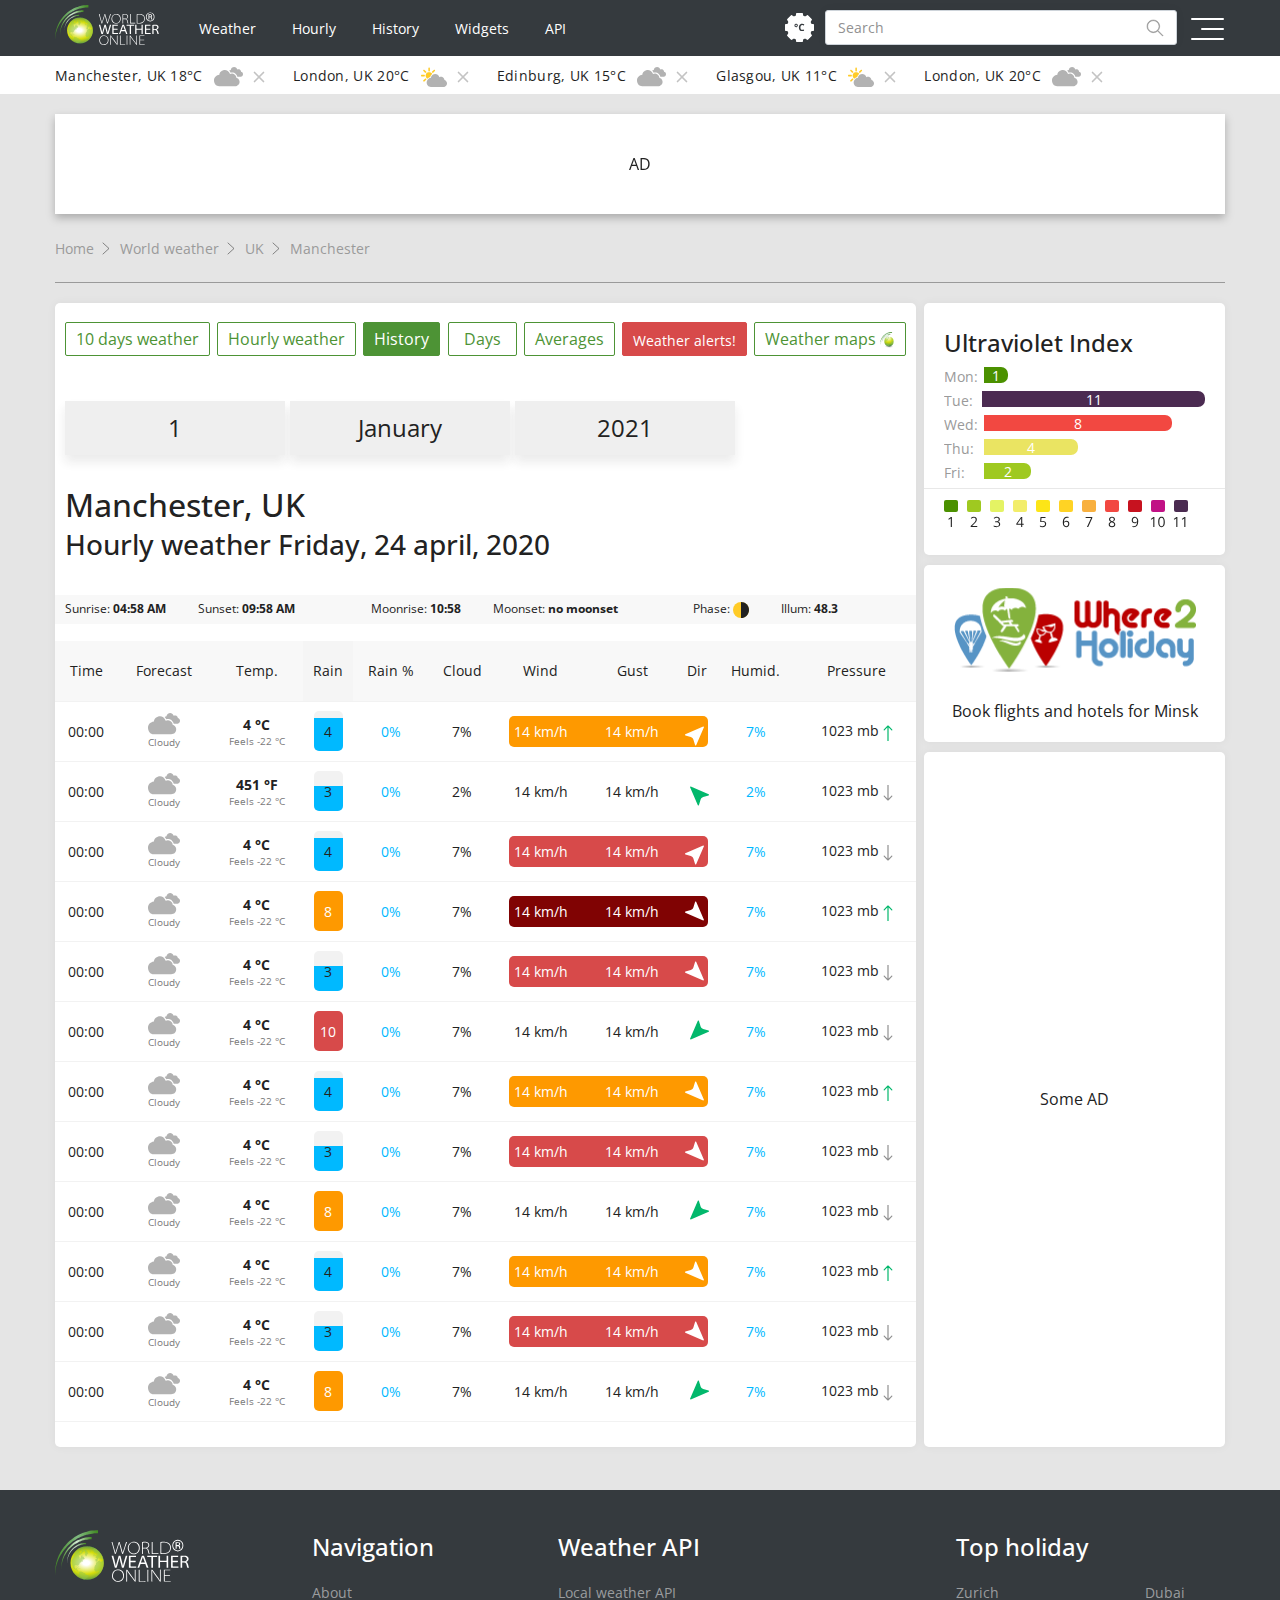
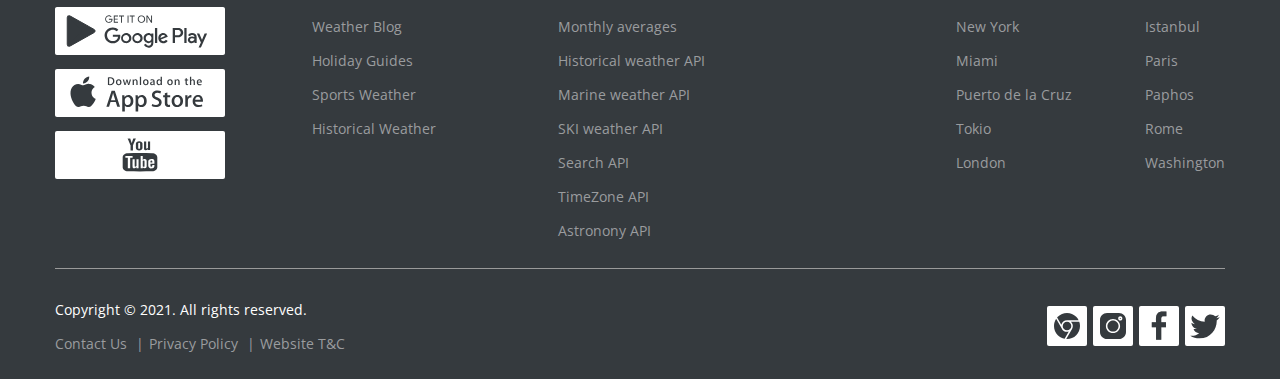
<file: history.html>
<!DOCTYPE html>
<html lang="en">
<head>
    <meta charset="UTF-8">
    <meta http-equiv="X-UA-Compatible" content="IE=edge">
    <meta name="viewport" content="width=device-width, initial-scale=1.0">
    <title>WWO</title>
    <link rel="preconnect" href="https://fonts.googleapis.com">
    <link rel="preconnect" href="https://fonts.gstatic.com" crossorigin>
    <link href="https://fonts.googleapis.com/css2?family=Open+Sans:wght@400;600;700&display=swap" rel="stylesheet">
    <link rel="stylesheet" href="css/bootstrap.min.css">
    <link rel="stylesheet" href="css/style.css">
    <link rel="stylesheet" href="css/responsive.css">
</head>
<body>
  <button type="button" class="btn btn-floating btn-lg btn-btt" id="btn-back-to-top">
    <img class="btt" src="img/arrow-top.svg" alt="">
  </button>
  <header>
    <div class="row">
      <div class="container-fluid menu-container">
        <div class="container w1170">
          <nav class="navbar navbar-expand-sm menu">
            <!-- Logo -->
            <a class="navbar-brand logo" href="main.html"><img class="logo-header" src="img/logo.svg" alt=""></a>
            <button class="navbar-toggler top-toggler" type="button" data-toggle="collapse" data-target="#top-menu" aria-controls="top-menu" aria-expanded="true" aria-label="Toggle navigation">
              <img class="burger" src="img/burger.svg" alt="">
            </button>   
            <!-- Top Menu -->
            <div class="navbar-collapse collapse" id="top-menu">
              <ul class="navbar-nav mr-auto top-menu">
                <li class="nav-item top-menu-item">
                  <a class="nav-link top-menu-link" href="index.html">Weather</a>
                </li>
                <li class="nav-item top-menu-item">
                  <a class="nav-link top-menu-link" href="hourly.html">Hourly</a>
                </li>
                <li class="nav-item top-menu-item">
                  <a class="nav-link top-menu-link" href="history.html">History</a>
                </li>
                <li class="nav-item top-menu-item">
                  <a class="nav-link top-menu-link" href="widgets.html">Widgets</a>
                </li>
                <li class="nav-item top-menu-item">
                  <a class="nav-link top-menu-link" href="https://www.worldweatheronline.com/developer/" target="_blank">API</a>
                </li>
              </ul>
              

              <!-- Burger -->
              <div class="btn-group burger-group" role="group" aria-label="Button group with nested dropdown">
                <button id="btnGroupDrop1" type="button" class="btn top-toggler" data-toggle="dropdown" aria-haspopup="true" aria-expanded="false">
                  <img class="burger" src="img/burger.svg" alt="">
                </button>
                <div class="dropdown-menu dropdown-menu-right" aria-labelledby="btnGroupDrop1">
                  <a class="dropdown-item" href="index.html">Weather</a>
                  <a class="dropdown-item" href="hourly.html">Hourly</a>
                  <a class="dropdown-item" href="history.html">History</a>
                  <a class="dropdown-item" href="widgets.html">Widgets</a>
                  <a class="dropdown-item" href="https://www.worldweatheronline.com/developer/" target="_blank">API</a>
                </div>
              </div>              
            </div>
          </nav>
              <!-- Settings modal -->
              <button id="settings" type="button" class="btn btn-settings">
                <img class="settings" src="img/sett-c-white.svg" alt="">
              </button>
              <div class="modal-settings">
                <div class="modal-settings__content">
                  <button class="modal-settings__close-button"><img src="./img/close.svg" width="12" alt=""></button>

                      <div class="settings-body-item">
                        <p class="sett">Temperature</p>
                        <div class="btn-group" role="group" aria-label="sett-temp">
                          <button type="button" class="btn btn-secondary sett-btn">°F</button>
                          <button type="button" class="btn btn-primary sett-btn sett-btn-primary">°C</button>
                        </div>
                      </div>
                      <div class="settings-body-item">
                        <p class="sett">Wind</p>
                        <div class="btn-group" role="group" aria-label="sett-temp">
                          <button type="button" class="btn btn-primary sett-btn sett-btn-primary">M/S</button>
                          <button type="button" class="btn btn-secondary sett-btn">MP/H</button>
                          <button type="button" class="btn btn-secondary sett-btn">KP/H</button>
                        </div>
                      </div>
                      <div class="settings-body-item">
                        <p class="sett">Language</p>
                        <select class="btn btn-secondary sett-btn sett-btn__language">
                          <option class="sett-btn__option">ENG</option>
                          <option class="sett-btn__option">RU</option>
                          <option class="sett-btn__option">BY</option>
                        </select>
                      </div>
                      <div class="settings-body-item">
                        <p class="sett">Time(Hours)</p>
                        <div class="btn-group" role="group" aria-label="sett-temp">
                          <button type="button" class="btn btn-secondary sett-btn">12</button>
                          <button type="button" class="btn btn-primary sett-btn sett-btn-primary">24</button>
                        </div>
                      </div>
                      <div class="settings-body-item">
                        <p class="sett">Precipitation</p>
                        <div class="btn-group" role="group" aria-label="sett-temp">
                          <button type="button" class="btn btn-secondary sett-btn">INCH</button>
                          <button type="button" class="btn btn-primary sett-btn sett-btn-primary">MM</button>
                        </div>
                      </div>

                </div>
              </div>
              <!-- Settings modal end -->

          <form class="form-inline my-2 my-md-0 top-menu-search" action="http://google.com/search" target="_blank">
            <input name="search" class="form-control search-input" type="search" autocomplete="on" placeholder="Search">
          </form>
        </div>
      </div>
    </div>

    <div class="row">
      <div class="container-fluid weather-container">
        <div class="container w1170">
          <nav class="navbar navbar-expand weather-menu">
            <button class="navbar-toggler" type="button" data-toggle="collapse" data-target="#navbarsExample02" aria-controls="weather-menu" aria-expanded="false" aria-label="Toggle navigation">
              <span class="navbar-toggler-icon"></span>
            </button>
            <div class="collapse navbar-collapse" id="weather-menu">
              <ul class="navbar-nav mr-auto">
                <li class="nav-item dropdown weather-menu-item1">
                  <a class="nav-link  weather-menu-link" href="#" id="city1" data-toggle="dropdown" aria-haspopup="true" aria-expanded="false">Manchester, UK 18°C <span class="weather-icon"><img src="img/cloud.svg" alt=""></span><span href="#" class="close-icon1"><img src="img/close.svg" alt=""></span ></a>
                  <div class="dropdown-menu city-weather" aria-labelledby="city1">
                    <div class=" city-weather-item" href="#">
                      <div class="city-time">Morning</div>
                      <div class="city-temperature">12°C</div>
                      <div class="city-weather-icon"><img src="img/cloud.svg" alt=""></div>
                    </div>
                    <div class="dropdown-divider weather-divider"></div>
                    <div class=" city-weather-item" href="#">
                      <div class="city-time">Day</div>
                      <div class="city-temperature">12°C</div>
                      <div class="city-weather-icon"><img src="img/cloud.svg" alt=""></div>
                    </div>
                    <div class="dropdown-divider weather-divider"></div>
                    <div class=" city-weather-item" href="#">
                      <div class="city-time">Evening</div>
                      <div class="city-temperature">12°C</div>
                      <div class="city-weather-icon"><img src="img/cloud.svg" alt=""></div>
                    </div>
                    <div class="dropdown-divider weather-divider"></div>
                    <div class=" city-weather-item" href="#">
                      <div class="city-time">Night</div>
                      <div class="city-temperature">12°C</div>
                      <div class="city-weather-icon"><img src="img/cloud.svg" alt=""></div>
                    </div>
                    <div class="city-weather-more">
                      <a href=""><img src="img/moredetails.svg" alt=""></a>
                    </div>
                  </div>
                </li>
                <li class="nav-item dropdown weather-menu-item2">
                  <a class="nav-link  weather-menu-link" href="#" id="city2" data-toggle="dropdown" aria-haspopup="true" aria-expanded="false">London, UK 20°C <span class="weather-icon"><img src="img/sun-cloud.svg" alt=""></span><span href="#" class="close-icon2"><img src="img/close.svg" alt=""></span ></a>
                  <div class="dropdown-menu city-weather" aria-labelledby="city2">
                    <div class=" city-weather-item" href="#">
                      <div class="city-time">Morning</div>
                      <div class="city-temperature">12°C</div>
                      <div class="city-weather-icon"><img src="img/sun-cloud.svg" alt=""></div>
                    </div>
                    <div class="dropdown-divider weather-divider"></div>
                    <div class=" city-weather-item" href="#">
                      <div class="city-time">Day</div>
                      <div class="city-temperature">12°C</div>
                      <div class="city-weather-icon"><img src="img/cloud.svg" alt=""></div>
                    </div>
                    <div class="dropdown-divider weather-divider"></div>
                    <div class=" city-weather-item" href="#">
                      <div class="city-time">Evening</div>
                      <div class="city-temperature">12°C</div>
                      <div class="city-weather-icon"><img src="img/sun-cloud.svg" alt=""></div>
                    </div>
                    <div class="dropdown-divider weather-divider"></div>
                    <div class=" city-weather-item" href="#">
                      <div class="city-time">Night</div>
                      <div class="city-temperature">12°C</div>
                      <div class="city-weather-icon"><img src="img/cloud.svg" alt=""></div>
                    </div>
                    <div class="city-weather-more">
                      <a href=""><img src="img/moredetails.svg" alt=""></a>
                    </div>
                  </div>
                </li>
                <li class="nav-item dropdown weather-menu-item3">
                  <a class="nav-link  weather-menu-link" href="#" id="city3" data-toggle="dropdown" aria-haspopup="true" aria-expanded="false">Edinburg, UK 15°C <span class="weather-icon"><img src="img/cloud.svg" alt=""></span><span href="#" class="close-icon3"><img src="img/close.svg" alt=""></span ></a>
                  <div class="dropdown-menu city-weather" aria-labelledby="city3">
                    <div class=" city-weather-item" href="#">
                      <div class="city-time">Morning</div>
                      <div class="city-temperature">12°C</div>
                      <div class="city-weather-icon"><img src="img/cloud.svg" alt=""></div>
                    </div>
                    <div class="dropdown-divider weather-divider"></div>
                    <div class=" city-weather-item" href="#">
                      <div class="city-time">Day</div>
                      <div class="city-temperature">12°C</div>
                      <div class="city-weather-icon"><img src="img/cloud.svg" alt=""></div>
                    </div>
                    <div class="dropdown-divider weather-divider"></div>
                    <div class=" city-weather-item" href="#">
                      <div class="city-time">Evening</div>
                      <div class="city-temperature">12°C</div>
                      <div class="city-weather-icon"><img src="img/cloud.svg" alt=""></div>
                    </div>
                    <div class="dropdown-divider weather-divider"></div>
                    <div class=" city-weather-item" href="#">
                      <div class="city-time">Night</div>
                      <div class="city-temperature">12°C</div>
                      <div class="city-weather-icon"><img src="img/cloud.svg" alt=""></div>
                    </div>
                    <div class="city-weather-more">
                      <a href=""><img src="img/moredetails.svg" alt=""></a>
                    </div>
                  </div>
                </li>
                <li class="nav-item dropdown weather-menu-item4">
                  <a class="nav-link  weather-menu-link" href="#" id="city4" data-toggle="dropdown" aria-haspopup="true" aria-expanded="false">Glasgou, UK 11°C <span class="weather-icon"><img src="img/sun-cloud.svg" alt=""></span><span href="#" class="close-icon4"><img src="img/close.svg" alt=""></span ></a>
                  <div class="dropdown-menu city-weather" aria-labelledby="city4">
                    <div class=" city-weather-item" href="#">
                      <div class="city-time">Morning</div>
                      <div class="city-temperature">12°C</div>
                      <div class="city-weather-icon"><img src="img/cloud.svg" alt=""></div>
                    </div>
                    <div class="dropdown-divider weather-divider"></div>
                    <div class=" city-weather-item" href="#">
                      <div class="city-time">Day</div>
                      <div class="city-temperature">12°C</div>
                      <div class="city-weather-icon"><img src="img/cloud.svg" alt=""></div>
                    </div>
                    <div class="dropdown-divider weather-divider"></div>
                    <div class=" city-weather-item" href="#">
                      <div class="city-time">Evening</div>
                      <div class="city-temperature">12°C</div>
                      <div class="city-weather-icon"><img src="img/cloud.svg" alt=""></div>
                    </div>
                    <div class="dropdown-divider weather-divider"></div>
                    <div class=" city-weather-item" href="#">
                      <div class="city-time">Night</div>
                      <div class="city-temperature">12°C</div>
                      <div class="city-weather-icon"><img src="img/cloud.svg" alt=""></div>
                    </div>
                    <div class="city-weather-more">
                      <a href=""><img src="img/moredetails.svg" alt=""></a>
                    </div>
                  </div>
                </li>
                <li class="nav-item dropdown weather-menu-item5">
                  <a class="nav-link  weather-menu-link" href="#" id="city5" data-toggle="dropdown" aria-haspopup="true" aria-expanded="false">London, UK 20°C <span class="weather-icon"><img src="img/cloud.svg" alt=""></span><span href="#" class="close-icon5"><img src="img/close.svg" alt=""></span ></a>
                  <div class="dropdown-menu city-weather" aria-labelledby="city5">
                    <div class=" city-weather-item" href="#">
                      <div class="city-time">Morning</div>
                      <div class="city-temperature">12°C</div>
                      <div class="city-weather-icon"><img src="img/cloud.svg" alt=""></div>
                    </div>
                    <div class="dropdown-divider weather-divider"></div>
                    <div class=" city-weather-item" href="#">
                      <div class="city-time">Day</div>
                      <div class="city-temperature">12°C</div>
                      <div class="city-weather-icon"><img src="img/cloud.svg" alt=""></div>
                    </div>
                    <div class="dropdown-divider weather-divider"></div>
                    <div class=" city-weather-item" href="#">
                      <div class="city-time">Evening</div>
                      <div class="city-temperature">12°C</div>
                      <div class="city-weather-icon"><img src="img/cloud.svg" alt=""></div>
                    </div>
                    <div class="dropdown-divider weather-divider"></div>
                    <div class=" city-weather-item" href="#">
                      <div class="city-time">Night</div>
                      <div class="city-temperature">12°C</div>
                      <div class="city-weather-icon"><img src="img/cloud.svg" alt=""></div>
                    </div>
                    <div class="city-weather-more">
                      <a href=""><img src="img/moredetails.svg" alt=""></a>
                    </div>
                  </div>
                </li>
              </ul>
            </div>
          </nav>
        </div>
      </div>
    </div>

    <div class="container w1170">
      <div class="row no-gutters">
        <div class="col">
          <div class="main-rec box-rec">
            <p> AD </p>
          </div>
        </div>
      </div>
    </div>

    <div class="container w1170 breadcrumbs-box">
      <nav aria-label="breadcrumb">
        <ol class="breadcrumb breads">
          <li class="breadcrumb-item"><a href="index.html">Home</a></li>
          <li class="breadcrumb-item"><a href="#">World weather</a></li>
          <li class="breadcrumb-item"><a href="#">UK</a></li>
          <li class="breadcrumb-item active" aria-current="page">Manchester</li>
        </ol>
      </nav>
    </div>
  </header>

 <!-- Forecast for 10 days -->  
  <section>
    <div class="container w1170">
      <div class="row no-gutters">
        <div class="col main">
          <div class="box forecast-box">
            <div class="forecast-menu">
              <a href="index.html" class="forecast-menu-item">10 days weather</a>
              <a href="hourly.html" class="forecast-menu-item">Hourly weather</a>
              <a href="history.html" class="forecast-menu-item forecast-menu-item-active">History</a>
              <a href="days.html" class="forecast-menu-item">Days</a>
              <a href="averages.html" class="forecast-menu-item ">Averages</a>
              <button id="alert" class="forecast-menu-item-alert">Weather alerts!</button>
              <!-- <a href="" class="forecast-menu-item forecast-menu-item-alert-aside">Weather alerts!</a> -->
              <a href="https://map.worldweatheronline.com/" target="_blank" class="forecast-menu-item">Weather maps <img src="img/maps-logo.png" width="15" height="17" alt=""></a>
            </div>

            
            <!-- Alert Modal -->
            <div class="modal-alert">
              <div class="modal-alert__content">
                <button class="modal-alert__close-button"><img src="./img/close.svg" width="12" alt=""></button>
                <div class="modal-alert__places">
                  <button class="orange">Kings (Brooklyn)</button>
                  <button class="red">Washington</button>
                </div>
                <h5 class="modal-alert__header">Alert for Kings (Brooklyn); Southeast Suffolk; Southern Nassau; Southern Queens; Southwest Suffolk (New York) Issued by the National Weather Service</h5>
                <div class="modal-alert__issues">
                  <div class="modal-alert__issues-item">
                    <p>Effective:
                      <span>2021-09-28T05:35:00-04:00</span></p>
                  </div>
                  <div class="modal-alert__issues-item">
                    <p>Certainty:
                      <span class="red-text">Likely</span></p>
                  </div>
                  <div class="modal-alert__issues-item">
                    <p>Event:
                      <span>Rip Current Statement</span></p>
                  </div>
                  <div class="modal-alert__issues-item">
                    <p>Urgency:
                      <span class="red-text">Expected</span></p>
                  </div>
                  <div class="modal-alert__issues-item">
                    <p>Expires:
                      <span>2021-09-28T21:00:00-04:00</span></p>
                  </div>
                  <div class="modal-alert__issues-item">
                    <p>Type:
                      <span>Alert</span></p>
                  </div>
                  <div class="modal-alert__issues-item">
                    <p>Severity:
                      <span class="orange-block">Moderate</span></p>
                  </div>
                </div>
                <div class="modal-alert__desc">
                  <p class="modal-alert__desc-header">Areas:</p>
                  <p>Kings (Brooklyn); Southeast Suffolk; Southern Nassau; Southern Queens; Southwest Suffolk
                    ...HIGH RIP CURRENT RISK REMAINS IN EFFECT THROUGH THIS EVENING... * WHAT...Dangerous rip currents. * WHERE...Southern Nassau, Southern Queens, Kings (Brooklyn), Southeast Suffolk and Southwest Suffolk Counties. * WHEN...Through this evening. * IMPACTS...Life-threatening rip currents are likely for all people entering the surf zone. Anyone visiting the beaches should stay out of the surf. Rip currents can sweep even the best swimmers away from shore into deeper water.
                    </p> 
                    <p>Instruction: If you enter the surf zone, always have a flotation device with you and swim near a lifeguard. If caught in a rip current, relax and float, and do not swim against the current. If able, swim in a direction following the shoreline. If unable to escape, face the shore and yell or wave for help.</p>
                </div>
              </div>
            </div>

           <form action="">
              <div class="history-date-block">
                <div class="history-date-item">
                    <select class="history-date-control" id="history-date">
                      <option class="history-date-option">1</option>
                      <option class="history-date-option">2</option>
                      <option class="history-date-option">3</option>
                      <option class="history-date-option">4</option>
                      <option class="history-date-option">5</option>
                      <option class="history-date-option">6</option>
                      <option class="history-date-option">7</option>
                      <option class="history-date-option">8</option>
                      <option class="history-date-option">9</option>
                      <option class="history-date-option">10</option>
                      <option class="history-date-option">11</option>
                      <option class="history-date-option">12</option>
                      <option class="history-date-option">13</option>
                      <option class="history-date-option">14</option>
                      <option class="history-date-option">15</option>
                      <option class="history-date-option">16</option>
                      <option class="history-date-option">17</option>
                      <option class="history-date-option">18</option>
                      <option class="history-date-option">19</option>
                      <option class="history-date-option">20</option>
                      <option class="history-date-option">21</option>
                      <option class="history-date-option">22</option>
                      <option class="history-date-option">23</option>
                      <option class="history-date-option">24</option>
                      <option class="history-date-option">25</option>
                      <option class="history-date-option">26</option>
                      <option class="history-date-option">27</option>
                      <option class="history-date-option">28</option>
                      <option class="history-date-option">29</option>
                      <option class="history-date-option">30</option>
                      <option class="history-date-option">31</option>
                    </select>
                </div>
                <div class="history-date-item">
                  <select class="history-date-control" id="history-month">
                    <!-- <option class="history-date-option" disabled>Choose month</option> -->
                    <option class="history-date-option">January</option>
                    <option class="history-date-option">Febryary</option>
                    <option class="history-date-option">March</option>
                    <option class="history-date-option">April</option>
                    <option class="history-date-option">May</option>
                    <option class="history-date-option">June</option>
                    <option class="history-date-option">July</option>
                    <option class="history-date-option">August</option>
                    <option class="history-date-option">September</option>
                    <option class="history-date-option">October</option>
                    <option class="history-date-option">November</option>
                    <option class="history-date-option">December</option>
                  </select>
              </div>
              <div class="history-date-item">
                <select class="history-date-control" id="history-year">
                  <option class="history-date-option">2021</option>
                  <option class="history-date-option">2020</option>
                  <option class="history-date-option">2019</option>
                  <option class="history-date-option">2018</option>
                  <option class="history-date-option">2017</option>
                  <option class="history-date-option">2016</option>
                </select>
            </div>
        </div>
            </form>


            
            <div class="city-hourly-weather">
              <h3 class="hourly-header">Manchester, UK</h3>
              <h4 class="hourly-sub-header">Hourly weather Friday, 24 april, 2020</h4>
              <div class="hourly-info">
                <div class="hourly-info-item">
                  <div class="hourly-info-item-cont">Sunrise: <span>04:58 AM</span></div>
                  <div class="hourly-info-item-cont">Sunset: <span>09:58 AM</span></div>
                </div>
                <div class="hourly-info-item">
                  <div class="hourly-info-item-cont">Moonrise: <span>10:58</span></div>
                  <div class="hourly-info-item-cont">Moonset: <span>no moonset</span></div>
                </div>
                <div class="hourly-info-item">
                  <div class="hourly-info-item-cont">Phase: <img src="/img/phase-half1.svg" width="16px" height="16px" alt=""></div>
                    <div class="hourly-info-item-cont">Illum: <span>48.3</span></div>
                </div>
              </div>
              <div class="hourly-details-wrapper">
                <div class="hourly-details">
                  <table class="hourly-details-table">
                    <tr class="hourly-details-row hourly-details-row-header">
                      <td class="hourly-details-row-header-item" style="min-width: 53px;">Time</td>
                      <td class="hourly-details-row-header-item" style="min-width: 80px;">Forecast</td>
                      <td class="hourly-details-row-header-item" style="min-width: 79px;">Temp.</td>
                      <td class="hourly-details-row-header-item hourly-details-row-header-item-dark" style="min-width: 43px;">Rain</td>
                      <td class="hourly-details-row-header-item" style="min-width: 65px;">Rain %</td>
                      <td class="hourly-details-row-header-item" style="min-width: 56px;">Cloud</td>
                      <td class="hourly-details-row-header-item" style="min-width: 78px;">Wind</td>
                      <td class="hourly-details-row-header-item" style="min-width: 79px;">Gust</td>
                      <td class="hourly-details-row-header-item" style="min-width: 31px;">Dir</td>
                      <td class="hourly-details-row-header-item" style="min-width: 70px;">Humid.</td>
                      <td class="hourly-details-row-header-item" style="min-width: 102px;">Pressure</td>
                    </tr>
                    <tr class="hourly-details-row">
                      <td class="hourly-details-row-item">00:00</td>
                      <td class="hourly-details-row-item">
                        <img src="img/cloud.svg" width="32" alt="">
                        <p class="hourly-comment">Cloudy</p>
                      </td>
                      <td class="hourly-details-row-item">
                        <p class="hourly-temp">4 °C</p>
                        <p class="hourly-comment">Feels -22 °C</p>
                      </td>
                      <td class="hourly-details-row-item">
                        <div class="rain-blue">
                          <div class="rain-back"></div>
                          <div class="rain-curr" style="height: 33px;"></div>
                          <div class="rain-number">4</div>
                        </div>
                      </td>
                      <td class="hourly-details-row-item">0%</td>
                      <td class="hourly-details-row-item">7%</td>
                      <td class="hourly-details-row-item">
                        <div class="wind-orange"></div>
                        <div class="wind-number">14 km/h</div>
                      </td>
                      <td class="hourly-details-row-item"><div class="wind-number">14 km/h</div></td>
                      <td class="hourly-details-row-item">
                        <div class="hourly-arrow">
                          <svg class="hourly-arrow hourly-arrow-white"  style="transform: rotate(-45deg);">
                            <use href="img/arrows.svg#hourly-arrow"></use>
                          </svg>
                        </div>
                      </td>
                      <td class="hourly-details-row-item">7%</td>
                      <td class="hourly-details-row-item">1023 mb 
                        <svg class="arrow-up">
                          <use href="img/arrows.svg#arrow-up"></use>
                        </svg>
                      </td>
                    </tr>
                    <tr class="hourly-details-row">
                      <td class="hourly-details-row-item">00:00</td>
                      <td class="hourly-details-row-item">
                        <img src="img/cloud.svg" width="32" alt="">
                        <p class="hourly-comment">Cloudy</p>
                      </td>
                      <td class="hourly-details-row-item">
                        <p class="hourly-temp">451 °F</p>
                        <p class="hourly-comment">Feels -22 °C</p>
                      </td>
                      <td class="hourly-details-row-item">
                        <div class="rain-blue">
                          <div class="rain-back"></div>
                          <div class="rain-curr" style="height: 25px;"></div>
                          <div class="rain-number">3</div>
                        </div>
                      </td>
                      <td class="hourly-details-row-item">0%</td>
                      <td class="hourly-details-row-item">2%</td>
                      <td class="hourly-details-row-item">
                        <div class=""></div>
                        <div class="">14 km/h</div>
                      </td>
                      <td class="hourly-details-row-item"><div class="">14 km/h</div></td>
                      <td class="hourly-details-row-item">
                        <div class="hourly-arrow">
                          <svg class="hourly-arrow"  style="transform: rotate(-135deg);">
                            <use href="img/arrows.svg#hourly-arrow"></use>
                          </svg>
                        </div>
                      </td>
                      <td class="hourly-details-row-item">2%</td>
                      <td class="hourly-details-row-item">1023 mb 
                        <svg class="arrow-down">
                          <use href="img/arrows.svg#arrow-up"></use>
                        </svg>
                      </td>
                    </tr>
                    <tr class="hourly-details-row">
                      <td class="hourly-details-row-item">00:00</td>
                      <td class="hourly-details-row-item">
                        <img src="img/cloud.svg" width="32" alt="">
                        <p class="hourly-comment">Cloudy</p>
                      </td>
                      <td class="hourly-details-row-item">
                        <p class="hourly-temp">4 °C</p>
                        <p class="hourly-comment">Feels -22 °C</p>
                      </td>
                      <td class="hourly-details-row-item">
                        <div class="rain-blue">
                          <div class="rain-back"></div>
                          <div class="rain-curr" style="height: 33px;"></div>
                          <div class="rain-number">4</div>
                        </div>
                      </td>
                      <td class="hourly-details-row-item">0%</td>
                      <td class="hourly-details-row-item">7%</td>
                      <td class="hourly-details-row-item">
                        <div class="wind-red"></div>
                        <div class="wind-number">14 km/h</div>
                      </td>
                      <td class="hourly-details-row-item"><div class="wind-number">14 km/h</div></td>
                      <td class="hourly-details-row-item">
                        <svg class="hourly-arrow hourly-arrow-white" style="transform: rotate(-45deg);">
                          <use href="img/arrows.svg#hourly-arrow"></use>
                        </svg>
                      </td>
                      <td class="hourly-details-row-item">7%</td>
                      <td class="hourly-details-row-item">1023 mb 
                        <svg class="arrow-down">
                          <use href="img/arrows.svg#arrow-up"></use>
                        </svg>
                      </td>
                    </tr>
                    <tr class="hourly-details-row">
                      <td class="hourly-details-row-item">00:00</td>
                      <td class="hourly-details-row-item">
                        <img src="img/cloud.svg" width="32" alt="">
                        <p class="hourly-comment">Cloudy</p>
                      </td>
                      <td class="hourly-details-row-item">
                        <p class="hourly-temp">4 °C</p>
                        <p class="hourly-comment">Feels -22 °C</p>
                      </td>
                      <td class="hourly-details-row-item">
                        <div class="rain-orange">
                          <div class="rain-back"></div>
                          <div class="rain-curr" style="height: 33px;"></div>
                          <div class="rain-number">8</div>
                        </div>
                      </td>
                      <td class="hourly-details-row-item">0%</td>
                      <td class="hourly-details-row-item">7%</td>
                      <td class="hourly-details-row-item">
                        <div class="wind-brown"></div>
                        <div class="wind-number">14 km/h</div>
                      </td>
                      <td class="hourly-details-row-item"><div class="wind-number">14 km/h</div></td>
                      <td class="hourly-details-row-item">
                        <div class="hourly-arrow">
                          <svg class="hourly-arrow hourly-arrow-white"  style="transform: rotate(45deg);">
                            <use href="img/arrows.svg#hourly-arrow"></use>
                          </svg>
                        </div>
                      </td>
                      <td class="hourly-details-row-item">7%</td>
                      <td class="hourly-details-row-item">1023 mb 
                        <svg class="arrow-up">
                          <use href="img/arrows.svg#arrow-up"></use>
                        </svg>
                      </td>
                    </tr>
                    <tr class="hourly-details-row">
                      <td class="hourly-details-row-item">00:00</td>
                      <td class="hourly-details-row-item">
                        <img src="img/cloud.svg" width="32" alt="">
                        <p class="hourly-comment">Cloudy</p>
                      </td>
                      <td class="hourly-details-row-item">
                        <p class="hourly-temp">4 °C</p>
                        <p class="hourly-comment">Feels -22 °C</p>
                      </td>
                      <td class="hourly-details-row-item">
                        <div class="rain-blue">
                          <div class="rain-back"></div>
                          <div class="rain-curr" style="height: 25px;"></div>
                          <div class="rain-number">3</div>
                        </div>
                      </td>
                      <td class="hourly-details-row-item">0%</td>
                      <td class="hourly-details-row-item">7%</td>
                      <td class="hourly-details-row-item">
                        <div class="wind-red"></div>
                        <div class="wind-number">14 km/h</div>
                      </td>
                      <td class="hourly-details-row-item"><div class="wind-number">14 km/h</div></td>
                      <td class="hourly-details-row-item">
                        <div class="hourly-arrow">
                          <svg class="hourly-arrow hourly-arrow-white"  style="transform: rotate(45deg);">
                            <use href="img/arrows.svg#hourly-arrow"></use>
                          </svg>
                        </div>
                      </td>
                      <td class="hourly-details-row-item">7%</td>
                      <td class="hourly-details-row-item">1023 mb 
                        <svg class="arrow-down">
                          <use href="img/arrows.svg#arrow-up"></use>
                        </svg>
                      </td>
                    </tr>
                    <tr class="hourly-details-row">
                      <td class="hourly-details-row-item">00:00</td>
                      <td class="hourly-details-row-item">
                        <img src="img/cloud.svg" width="32" alt="">
                        <p class="hourly-comment">Cloudy</p>
                      </td>
                      <td class="hourly-details-row-item">
                        <p class="hourly-temp">4 °C</p>
                        <p class="hourly-comment">Feels -22 °C</p>
                      </td>
                      <td class="hourly-details-row-item">
                        <div class="rain-red">
                          <div class="rain-back"></div>
                          <div class="rain-curr" style="height: 33px;"></div>
                          <div class="rain-number">10</div>
                        </div>
                      </td>
                      <td class="hourly-details-row-item">0%</td>
                      <td class="hourly-details-row-item">7%</td>
                      <td class="hourly-details-row-item"><div>14 km/h</div></td>
                      <td class="hourly-details-row-item"><div>14 km/h</div></td>
                      <td class="hourly-details-row-item">
                        <svg class="hourly-arrow" style="transform: rotate(135deg);">
                          <use href="img/arrows.svg#hourly-arrow"></use>
                        </svg>
                      </td>
                      <td class="hourly-details-row-item">7%</td>
                      <td class="hourly-details-row-item">1023 mb 
                        <svg class="arrow-down">
                          <use href="img/arrows.svg#arrow-up"></use>
                        </svg>
                      </td>
                    </tr>
                    <tr class="hourly-details-row">
                      <td class="hourly-details-row-item">00:00</td>
                      <td class="hourly-details-row-item">
                        <img src="img/cloud.svg" width="32" alt="">
                        <p class="hourly-comment">Cloudy</p>
                      </td>
                      <td class="hourly-details-row-item">
                        <p class="hourly-temp">4 °C</p>
                        <p class="hourly-comment">Feels -22 °C</p>
                      </td>
                      <td class="hourly-details-row-item">
                        <div class="rain-blue">
                          <div class="rain-back"></div>
                          <div class="rain-curr" style="height: 33px;"></div>
                          <div class="rain-number">4</div>
                        </div>
                      </td>
                      <td class="hourly-details-row-item">0%</td>
                      <td class="hourly-details-row-item">7%</td>
                      <td class="hourly-details-row-item">
                        <div class="wind-orange"></div>
                        <div class="wind-number">14 km/h</div>
                      </td>
                      <td class="hourly-details-row-item"><div class="wind-number">14 km/h</div></td>
                      <td class="hourly-details-row-item">
                        <div class="hourly-arrow">
                          <svg class="hourly-arrow hourly-arrow-white"  style="transform: rotate(45deg);">
                            <use href="img/arrows.svg#hourly-arrow"></use>
                          </svg>
                        </div>
                      </td>
                      <td class="hourly-details-row-item">7%</td>
                      <td class="hourly-details-row-item">1023 mb 
                        <svg class="arrow-up">
                          <use href="img/arrows.svg#arrow-up"></use>
                        </svg>
                      </td>
                    </tr>
                    <tr class="hourly-details-row">
                      <td class="hourly-details-row-item">00:00</td>
                      <td class="hourly-details-row-item">
                        <img src="img/cloud.svg" width="32" alt="">
                        <p class="hourly-comment">Cloudy</p>
                      </td>
                      <td class="hourly-details-row-item">
                        <p class="hourly-temp">4 °C</p>
                        <p class="hourly-comment">Feels -22 °C</p>
                      </td>
                      <td class="hourly-details-row-item">
                        <div class="rain-blue">
                          <div class="rain-back"></div>
                          <div class="rain-curr" style="height: 25px;"></div>
                          <div class="rain-number">3</div>
                        </div>
                      </td>
                      <td class="hourly-details-row-item">0%</td>
                      <td class="hourly-details-row-item">7%</td>
                      <td class="hourly-details-row-item">
                        <div class="wind-red"></div>
                        <div class="wind-number">14 km/h</div>
                      </td>
                      <td class="hourly-details-row-item"><div class="wind-number">14 km/h</div></td>
                      <td class="hourly-details-row-item">
                        <div class="hourly-arrow">
                          <svg class="hourly-arrow hourly-arrow-white"  style="transform: rotate(45deg);">
                            <use href="img/arrows.svg#hourly-arrow"></use>
                          </svg>
                        </div>
                      </td>
                      <td class="hourly-details-row-item">7%</td>
                      <td class="hourly-details-row-item">1023 mb 
                        <svg class="arrow-down">
                          <use href="img/arrows.svg#arrow-up"></use>
                        </svg>
                      </td>
                    </tr>
                    <tr class="hourly-details-row">
                      <td class="hourly-details-row-item">00:00</td>
                      <td class="hourly-details-row-item">
                        <img src="img/cloud.svg" width="32" alt="">
                        <p class="hourly-comment">Cloudy</p>
                      </td>
                      <td class="hourly-details-row-item">
                        <p class="hourly-temp">4 °C</p>
                        <p class="hourly-comment">Feels -22 °C</p>
                      </td>
                      <td class="hourly-details-row-item">
                        <div class="rain-orange">
                          <div class="rain-back"></div>
                          <div class="rain-curr" style="height: 33px;"></div>
                          <div class="rain-number">8</div>
                        </div>
                      </td>
                      <td class="hourly-details-row-item">0%</td>
                      <td class="hourly-details-row-item">7%</td>
                      <td class="hourly-details-row-item"><div>14 km/h</div></td>
                      <td class="hourly-details-row-item"><div>14 km/h</div></td>
                      <td class="hourly-details-row-item">
                        <svg class="hourly-arrow" style="transform: rotate(135deg);">
                          <use href="img/arrows.svg#hourly-arrow"></use>
                        </svg>
                      </td>
                      <td class="hourly-details-row-item">7%</td>
                      <td class="hourly-details-row-item">1023 mb 
                        <svg class="arrow-down">
                          <use href="img/arrows.svg#arrow-up"></use>
                        </svg>
                      </td>
                    </tr>
                    <tr class="hourly-details-row">
                      <td class="hourly-details-row-item">00:00</td>
                      <td class="hourly-details-row-item">
                        <img src="img/cloud.svg" width="32" alt="">
                        <p class="hourly-comment">Cloudy</p>
                      </td>
                      <td class="hourly-details-row-item">
                        <p class="hourly-temp">4 °C</p>
                        <p class="hourly-comment">Feels -22 °C</p>
                      </td>
                      <td class="hourly-details-row-item">
                        <div class="rain-blue">
                          <div class="rain-back"></div>
                          <div class="rain-curr" style="height: 33px;"></div>
                          <div class="rain-number">4</div>
                        </div>
                      </td>
                      <td class="hourly-details-row-item">0%</td>
                      <td class="hourly-details-row-item">7%</td>
                      <td class="hourly-details-row-item">
                        <div class="wind-orange"></div>
                        <div class="wind-number">14 km/h</div>
                      </td>
                      <td class="hourly-details-row-item"><div class="wind-number">14 km/h</div></td>
                      <td class="hourly-details-row-item">
                        <div class="hourly-arrow">
                          <svg class="hourly-arrow hourly-arrow-white"  style="transform: rotate(45deg);">
                            <use href="img/arrows.svg#hourly-arrow"></use>
                          </svg>
                        </div>
                      </td>
                      <td class="hourly-details-row-item">7%</td>
                      <td class="hourly-details-row-item">1023 mb 
                        <svg class="arrow-up">
                          <use href="img/arrows.svg#arrow-up"></use>
                        </svg>
                      </td>
                    </tr>
                    <tr class="hourly-details-row">
                      <td class="hourly-details-row-item">00:00</td>
                      <td class="hourly-details-row-item">
                        <img src="img/cloud.svg" width="32" alt="">
                        <p class="hourly-comment">Cloudy</p>
                      </td>
                      <td class="hourly-details-row-item">
                        <p class="hourly-temp">4 °C</p>
                        <p class="hourly-comment">Feels -22 °C</p>
                      </td>
                      <td class="hourly-details-row-item">
                        <div class="rain-blue">
                          <div class="rain-back"></div>
                          <div class="rain-curr" style="height: 25px;"></div>
                          <div class="rain-number">3</div>
                        </div>
                      </td>
                      <td class="hourly-details-row-item">0%</td>
                      <td class="hourly-details-row-item">7%</td>
                      <td class="hourly-details-row-item">
                        <div class="wind-red"></div>
                        <div class="wind-number">14 km/h</div>
                      </td>
                      <td class="hourly-details-row-item"><div class="wind-number">14 km/h</div></td>
                      <td class="hourly-details-row-item">
                        <div class="hourly-arrow">
                          <svg class="hourly-arrow hourly-arrow-white"  style="transform: rotate(45deg);">
                            <use href="img/arrows.svg#hourly-arrow"></use>
                          </svg>
                        </div>
                      </td>
                      <td class="hourly-details-row-item">7%</td>
                      <td class="hourly-details-row-item">1023 mb 
                        <svg class="arrow-down">
                          <use href="img/arrows.svg#arrow-up"></use>
                        </svg>
                      </td>
                    </tr>
                    <tr class="hourly-details-row">
                      <td class="hourly-details-row-item">00:00</td>
                      <td class="hourly-details-row-item">
                        <img src="img/cloud.svg" width="32" alt="">
                        <p class="hourly-comment">Cloudy</p>
                      </td>
                      <td class="hourly-details-row-item">
                        <p class="hourly-temp">4 °C</p>
                        <p class="hourly-comment">Feels -22 °C</p>
                      </td>
                      <td class="hourly-details-row-item">
                        <div class="rain-orange">
                          <div class="rain-back"></div>
                          <div class="rain-curr" style="height: 33px;"></div>
                          <div class="rain-number">8</div>
                        </div>
                      </td>
                      <td class="hourly-details-row-item">0%</td>
                      <td class="hourly-details-row-item">7%</td>
                      <td class="hourly-details-row-item"><div>14 km/h</div></td>
                      <td class="hourly-details-row-item"><div>14 km/h</div></td>
                      <td class="hourly-details-row-item">
                        <svg class="hourly-arrow" style="transform: rotate(135deg);">
                          <use href="img/arrows.svg#hourly-arrow"></use>
                        </svg>
                      </td>
                      <td class="hourly-details-row-item">7%</td>
                      <td class="hourly-details-row-item">1023 mb 
                        <svg class="arrow-down">
                          <use href="img/arrows.svg#arrow-up"></use>
                        </svg>
                      </td>
                    </tr>                                                      
                  </table>



                </div>
              </div>
            </div>
          </div>
          

        </div>
        <div class="col-md-3 aside">
          <div class="aside-sticky">
            <div class=" box weather-now-uv">
              <h3 class="head3"> Ultraviolet Index</h3>
              <div class="progress">
                <span class="day-uv">Mon: </span><div class="progress-bar" role="progressbar" style="width: 9%; background-color: #4B9100;" aria-valuenow="1" aria-valuemin="0" aria-valuemax="100">1</div>
              </div>
              <div class="progress">
                <span class="day-uv">Tue: </span><div class="progress-bar" role="progressbar" style="width: 90%; background-color: #4B2B51;" aria-valuenow="11" aria-valuemin="0" aria-valuemax="100">11</div>
              </div>
              <div class="progress">
                <span class="day-uv">Wed: </span><div class="progress-bar" role="progressbar" style="width: 72%; background-color: #F24841;" aria-valuenow="8" aria-valuemin="0" aria-valuemax="100">8</div>
              </div>
              <div class="progress">
                <span class="day-uv">Thu: </span><div class="progress-bar" role="progressbar" style="width: 36%; background-color: #EAE462;" aria-valuenow="4" aria-valuemin="0" aria-valuemax="100">4</div>
              </div>
              <div class="progress">
                <span class="day-uv">Fri: </span><div class="progress-bar" role="progressbar" style="width: 18%; background-color: #9FC920;" aria-valuenow="2" aria-valuemin="0" aria-valuemax="100">2</div>
              </div>
              <hr class="uv-scale-hr">
              <img class="uv-scale-img" src="img/scale.svg" alt="">
            </div>
            <div class="box weather-now-holiday">
              <img class="holiday-img" src="img/holiday.png" alt="">
              <p class="holiday"> Book flights and hotels for Minsk</p>
            </div>
          </div>
    

          <div class="box box-rec">
            Some AD
          </div>

    
    
        </div>
      </div>
    </div>
  </section>



  <footer>
    <div class="container-fluid footer-container">
      <div class="container w1170"> 
        <div class="row no-gutters footer-row">
          <div class="col">
            <div class="footer-main">
              <div class="footer-main-content">
                <div class="footer-main-content-1">
                  <img src="img/logo.svg" alt="" class="logo-footer">
                  <a href="https://play.google.com/store/apps/details?id=com.wwoandroid" target="_blank"><img src="img/Google.svg" alt="" class="footer-img-shop"></a>
                  <a href="https://apps.apple.com/gb/app/worldweatheronline/id937165295" target="_blank"><img src="img/Apple.svg" alt="" class="footer-img-shop"></a>
                  <a href="https://www.youtube.com/c/Worldweatheronline" target="_blank"><img src="img/youtube.svg" alt="" class="footer-img-shop"></a>
                </div>
                <div class="footer-main-content-2">
                  <h3 class="footer-header">Navigation</h3>
                  <a href="" class="footer-link">About</a>
                  <a href="" class="footer-link">Weather Blog</a>
                  <a href="" class="footer-link">Holiday Guides</a>
                  <a href="" class="footer-link">Sports Weather</a>
                  <a href="" class="footer-link">Historical Weather</a>
                </div>
                <div class="footer-main-content-3">
                  <h3 class="footer-header">Weather API</h3>
                  <a href="" class="footer-link">Local weather API</a>
                  <a href="" class="footer-link">Monthly averages</a>
                  <a href="" class="footer-link">Historical weather API</a>
                  <a href="" class="footer-link">Marine weather API</a>
                  <a href="" class="footer-link">SKI weather API</a>
                  <a href="" class="footer-link">Search API</a>
                  <a href="" class="footer-link">TimeZone API</a>
                  <a href="" class="footer-link">Astronony API</a>
                </div>                
                <div class="footer-aside">
                  <h3 class="footer-header">Top holiday</h3>
                  <div class="footer-aside-content">
                    <div class="footer-aside-content-1">
                      <a href="" class="footer-link">Zurich</a>
                      <a href="" class="footer-link">New York</a>
                      <a href="" class="footer-link">Miami</a>
                      <a href="" class="footer-link">Puerto de la Cruz</a>
                      <a href="" class="footer-link">Tokio</a>
                      <a href="" class="footer-link">London</a>
                    </div>
                    <div class="footer-aside-content-2">
                      <a href="" class="footer-link">Dubai</a>
                      <a href="" class="footer-link">Istanbul</a>
                      <a href="" class="footer-link">Paris</a>
                      <a href="" class="footer-link">Paphos</a>
                      <a href="" class="footer-link">Rome</a>
                      <a href="" class="footer-link">Washington</a>
                    </div>
                  </div>
                </div>
              </div>
            </div>
          </div>
        </div>
        <div class="row no-gutters">
          <div class="col footer-copyright">
            <div class="footer-copyright-item">
              <p class="footer-copyright-text">Copyright © 2021. All rights reserved.</p>
              <ul class="footer-menu">
                <a class="footer-menu-link" href=""><li class="footer-menu-item">Contact Us</li></a>
                <a class="footer-menu-link" href=""><li class="footer-menu-item">Privacy Policy</li></a>
                <a class="footer-menu-link" href=""><li class="footer-menu-item">Website T&C</li></a>
              </ul>
            </div>
            <div class="footer-copyright-item">
              <a href="https://chrome.google.com/webstore/detail/worldweatheronline/jkpahjicmehopmlkbenbkmckcedlcmhk" target="_blank" rel="noopener noreferrer"><img src="img/chrome.svg" alt="" class="footer-social"></a>
              <a href="https://www.instagram.com/worldweatheronline/" target="_blank" rel="noopener noreferrer"><img src="img/instagram.svg" alt="" class="footer-social"></a>
              <a href="https://www.facebook.com/worldweatheronline" target="_blank" rel="noopener noreferrer"><img src="img/facebook.svg" alt="" class="footer-social"></a>
              <a href="https://twitter.com/worldweatheronl" target="_blank" rel="noopener noreferrer"><img src="img/twitter.svg" alt="" class="footer-social"></a>
            </div>
          </div>

        </div>

      </div>
    </div>   
  </footer>

  <script src="https://code.jquery.com/jquery-3.2.1.slim.min.js" integrity="sha384-KJ3o2DKtIkvYIK3UENzmM7KCkRr/rE9/Qpg6aAZGJwFDMVNA/GpGFF93hXpG5KkN" crossorigin="anonymous"></script>
  <script src="https://cdnjs.cloudflare.com/ajax/libs/popper.js/1.12.9/umd/popper.min.js" integrity="sha384-ApNbgh9B+Y1QKtv3Rn7W3mgPxhU9K/ScQsAP7hUibX39j7fakFPskvXusvfa0b4Q" crossorigin="anonymous"></script>
  <script src="js/bootstrap.min.js"></script>
  <script src="js/wwo.js"></script>
  <script>

    </script>

</body>
</html>
</file>
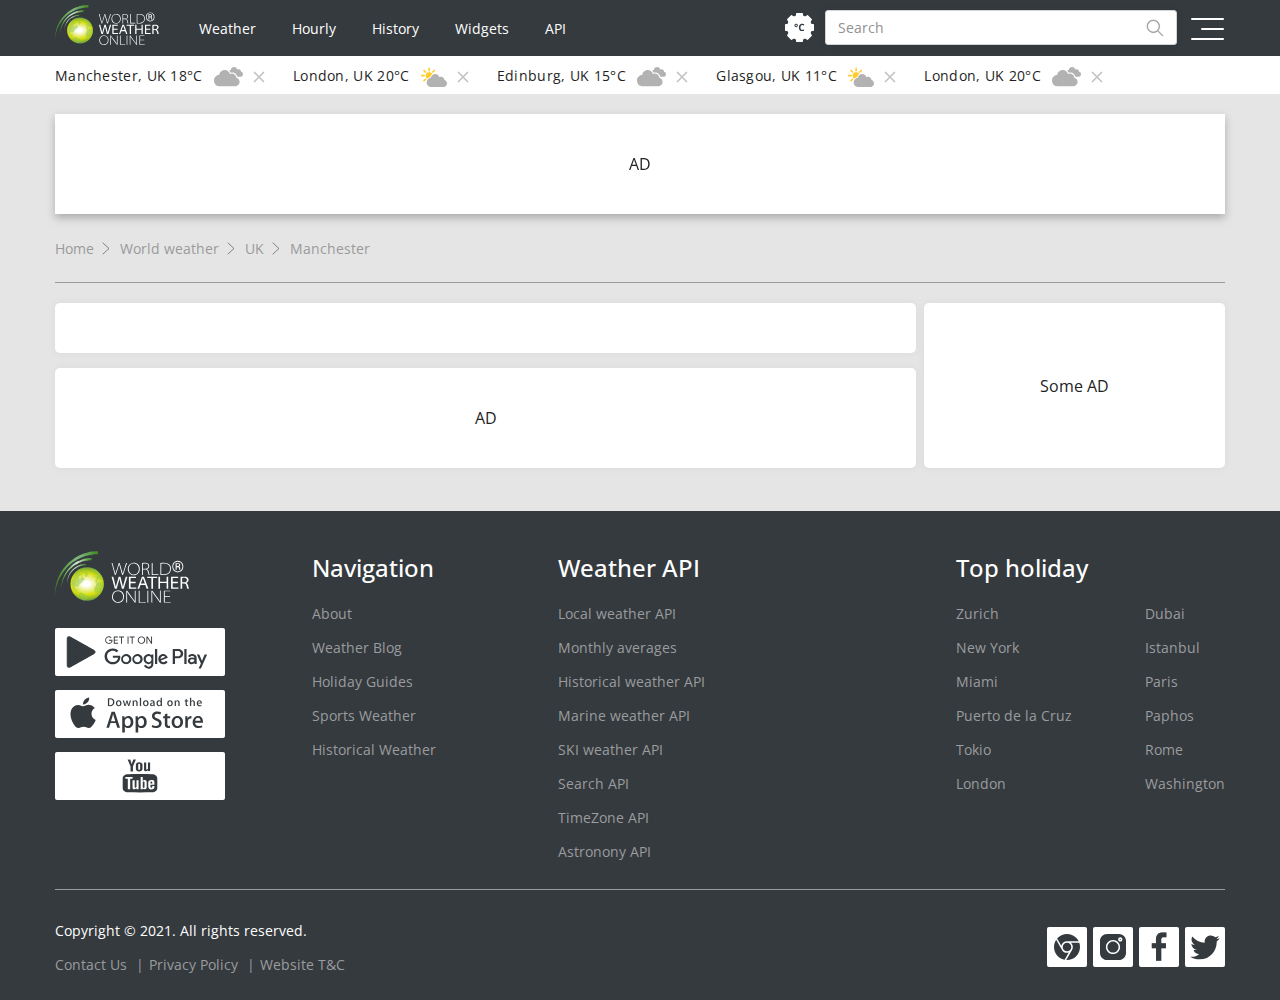
<file: shablon.html>
<!DOCTYPE html>
<html lang="en">
<head>
    <meta charset="UTF-8">
    <meta http-equiv="X-UA-Compatible" content="IE=edge">
    <meta name="viewport" content="width=device-width, initial-scale=1.0">
    <title>WWO</title>
    <link rel="preconnect" href="https://fonts.googleapis.com">
    <link rel="preconnect" href="https://fonts.gstatic.com" crossorigin>
    <link href="https://fonts.googleapis.com/css2?family=Open+Sans:wght@400;600;700&display=swap" rel="stylesheet">
    <link rel="stylesheet" href="css/bootstrap.min.css">
    <link rel="stylesheet" href="css/style.css">
    <link rel="stylesheet" href="css/responsive.css">
</head>
<body>
  <button type="button" class="btn btn-floating btn-lg btn-btt" id="btn-back-to-top">
    <img class="btt" src="img/arrow-top.svg" alt="">
  </button>
  <header>
    <div class="row">
      <div class="container-fluid menu-container">
        <div class="container w1170">
          <nav class="navbar navbar-expand-sm menu">
            <!-- Logo -->
            <a class="navbar-brand logo" href="main.html"><img class="logo-header" src="img/logo.svg" alt=""></a>
            <button class="navbar-toggler top-toggler" type="button" data-toggle="collapse" data-target="#top-menu" aria-controls="top-menu" aria-expanded="true" aria-label="Toggle navigation">
              <img class="burger" src="img/burger.svg" alt="">
            </button>   
            <!-- Top Menu -->
            <div class="navbar-collapse collapse" id="top-menu">
              <ul class="navbar-nav mr-auto top-menu">
                <li class="nav-item top-menu-item">
                  <a class="nav-link top-menu-link" href="index.html">Weather</a>
                </li>
                <li class="nav-item top-menu-item">
                  <a class="nav-link top-menu-link" href="hourly.html">Hourly</a>
                </li>
                <li class="nav-item top-menu-item">
                  <a class="nav-link top-menu-link" href="history.html">History</a>
                </li>
                <li class="nav-item top-menu-item">
                  <a class="nav-link top-menu-link" href="widgets.html">Widgets</a>
                </li>
                <li class="nav-item top-menu-item">
                  <a class="nav-link top-menu-link" href="https://www.worldweatheronline.com/developer/" target="_blank">API</a>
                </li>
              </ul>
              

              <!-- Burger -->
              <div class="btn-group burger-group" role="group" aria-label="Button group with nested dropdown">
                <button id="btnGroupDrop1" type="button" class="btn top-toggler" data-toggle="dropdown" aria-haspopup="true" aria-expanded="false">
                  <img class="burger" src="img/burger.svg" alt="">
                </button>
                <div class="dropdown-menu dropdown-menu-right" aria-labelledby="btnGroupDrop1">
                  <a class="dropdown-item" href="index.html">Weather</a>
                  <a class="dropdown-item" href="hourly.html">Hourly</a>
                  <a class="dropdown-item" href="history.html">History</a>
                  <a class="dropdown-item" href="widgets.html">Widgets</a>
                  <a class="dropdown-item" href="https://www.worldweatheronline.com/developer/" target="_blank">API</a>
                </div>
              </div>              
            </div>
          </nav>
              <!-- Settings modal -->
              <button id="settings" type="button" class="btn btn-settings">
                <img class="settings" src="img/sett-c-white.svg" alt="">
              </button>
              <div class="modal-settings">
                <div class="modal-settings__content">
                  <button class="modal-settings__close-button"><img src="./img/close.svg" width="12" alt=""></button>

                      <div class="settings-body-item">
                        <p class="sett">Temperature</p>
                        <div class="btn-group" role="group" aria-label="sett-temp">
                          <button type="button" class="btn btn-secondary sett-btn">°F</button>
                          <button type="button" class="btn btn-primary sett-btn sett-btn-primary">°C</button>
                        </div>
                      </div>
                      <div class="settings-body-item">
                        <p class="sett">Wind</p>
                        <div class="btn-group" role="group" aria-label="sett-temp">
                          <button type="button" class="btn btn-primary sett-btn sett-btn-primary">M/S</button>
                          <button type="button" class="btn btn-secondary sett-btn">MP/H</button>
                          <button type="button" class="btn btn-secondary sett-btn">KP/H</button>
                        </div>
                      </div>
                      <div class="settings-body-item">
                        <p class="sett">Language</p>
                        <select class="btn btn-secondary sett-btn sett-btn__language">
                          <option class="sett-btn__option">ENG</option>
                          <option class="sett-btn__option">RU</option>
                          <option class="sett-btn__option">BY</option>
                        </select>
                      </div>
                      <div class="settings-body-item">
                        <p class="sett">Time(Hours)</p>
                        <div class="btn-group" role="group" aria-label="sett-temp">
                          <button type="button" class="btn btn-secondary sett-btn">12</button>
                          <button type="button" class="btn btn-primary sett-btn sett-btn-primary">24</button>
                        </div>
                      </div>
                      <div class="settings-body-item">
                        <p class="sett">Precipitation</p>
                        <div class="btn-group" role="group" aria-label="sett-temp">
                          <button type="button" class="btn btn-secondary sett-btn">INCH</button>
                          <button type="button" class="btn btn-primary sett-btn sett-btn-primary">MM</button>
                        </div>
                      </div>

                </div>
              </div>
              <!-- Settings modal end -->

          <form class="form-inline my-2 my-md-0 top-menu-search" action="http://google.com/search" target="_blank">
            <input name="search" class="form-control search-input" type="search" autocomplete="on" placeholder="Search">
          </form>
        </div>
      </div>
    </div>

    <div class="row">
      <div class="container-fluid weather-container">
        <div class="container w1170">
          <nav class="navbar navbar-expand weather-menu">
            <button class="navbar-toggler" type="button" data-toggle="collapse" data-target="#navbarsExample02" aria-controls="weather-menu" aria-expanded="false" aria-label="Toggle navigation">
              <span class="navbar-toggler-icon"></span>
            </button>
            <div class="collapse navbar-collapse" id="weather-menu">
              <ul class="navbar-nav mr-auto">
                <li class="nav-item dropdown weather-menu-item1">
                  <a class="nav-link  weather-menu-link" href="#" id="city1" data-toggle="dropdown" aria-haspopup="true" aria-expanded="false">Manchester, UK 18°C <span class="weather-icon"><img src="img/cloud.svg" alt=""></span><span href="#" class="close-icon1"><img src="img/close.svg" alt=""></span ></a>
                  <div class="dropdown-menu city-weather" aria-labelledby="city1">
                    <div class=" city-weather-item" href="#">
                      <div class="city-time">Morning</div>
                      <div class="city-temperature">12°C</div>
                      <div class="city-weather-icon"><img src="img/cloud.svg" alt=""></div>
                    </div>
                    <div class="dropdown-divider weather-divider"></div>
                    <div class=" city-weather-item" href="#">
                      <div class="city-time">Day</div>
                      <div class="city-temperature">12°C</div>
                      <div class="city-weather-icon"><img src="img/cloud.svg" alt=""></div>
                    </div>
                    <div class="dropdown-divider weather-divider"></div>
                    <div class=" city-weather-item" href="#">
                      <div class="city-time">Evening</div>
                      <div class="city-temperature">12°C</div>
                      <div class="city-weather-icon"><img src="img/cloud.svg" alt=""></div>
                    </div>
                    <div class="dropdown-divider weather-divider"></div>
                    <div class=" city-weather-item" href="#">
                      <div class="city-time">Night</div>
                      <div class="city-temperature">12°C</div>
                      <div class="city-weather-icon"><img src="img/cloud.svg" alt=""></div>
                    </div>
                    <div class="city-weather-more">
                      <a href=""><img src="img/moredetails.svg" alt=""></a>
                    </div>
                  </div>
                </li>
                <li class="nav-item dropdown weather-menu-item2">
                  <a class="nav-link  weather-menu-link" href="#" id="city2" data-toggle="dropdown" aria-haspopup="true" aria-expanded="false">London, UK 20°C <span class="weather-icon"><img src="img/sun-cloud.svg" alt=""></span><span href="#" class="close-icon2"><img src="img/close.svg" alt=""></span ></a>
                  <div class="dropdown-menu city-weather" aria-labelledby="city2">
                    <div class=" city-weather-item" href="#">
                      <div class="city-time">Morning</div>
                      <div class="city-temperature">12°C</div>
                      <div class="city-weather-icon"><img src="img/sun-cloud.svg" alt=""></div>
                    </div>
                    <div class="dropdown-divider weather-divider"></div>
                    <div class=" city-weather-item" href="#">
                      <div class="city-time">Day</div>
                      <div class="city-temperature">12°C</div>
                      <div class="city-weather-icon"><img src="img/cloud.svg" alt=""></div>
                    </div>
                    <div class="dropdown-divider weather-divider"></div>
                    <div class=" city-weather-item" href="#">
                      <div class="city-time">Evening</div>
                      <div class="city-temperature">12°C</div>
                      <div class="city-weather-icon"><img src="img/sun-cloud.svg" alt=""></div>
                    </div>
                    <div class="dropdown-divider weather-divider"></div>
                    <div class=" city-weather-item" href="#">
                      <div class="city-time">Night</div>
                      <div class="city-temperature">12°C</div>
                      <div class="city-weather-icon"><img src="img/cloud.svg" alt=""></div>
                    </div>
                    <div class="city-weather-more">
                      <a href=""><img src="img/moredetails.svg" alt=""></a>
                    </div>
                  </div>
                </li>
                <li class="nav-item dropdown weather-menu-item3">
                  <a class="nav-link  weather-menu-link" href="#" id="city3" data-toggle="dropdown" aria-haspopup="true" aria-expanded="false">Edinburg, UK 15°C <span class="weather-icon"><img src="img/cloud.svg" alt=""></span><span href="#" class="close-icon3"><img src="img/close.svg" alt=""></span ></a>
                  <div class="dropdown-menu city-weather" aria-labelledby="city3">
                    <div class=" city-weather-item" href="#">
                      <div class="city-time">Morning</div>
                      <div class="city-temperature">12°C</div>
                      <div class="city-weather-icon"><img src="img/cloud.svg" alt=""></div>
                    </div>
                    <div class="dropdown-divider weather-divider"></div>
                    <div class=" city-weather-item" href="#">
                      <div class="city-time">Day</div>
                      <div class="city-temperature">12°C</div>
                      <div class="city-weather-icon"><img src="img/cloud.svg" alt=""></div>
                    </div>
                    <div class="dropdown-divider weather-divider"></div>
                    <div class=" city-weather-item" href="#">
                      <div class="city-time">Evening</div>
                      <div class="city-temperature">12°C</div>
                      <div class="city-weather-icon"><img src="img/cloud.svg" alt=""></div>
                    </div>
                    <div class="dropdown-divider weather-divider"></div>
                    <div class=" city-weather-item" href="#">
                      <div class="city-time">Night</div>
                      <div class="city-temperature">12°C</div>
                      <div class="city-weather-icon"><img src="img/cloud.svg" alt=""></div>
                    </div>
                    <div class="city-weather-more">
                      <a href=""><img src="img/moredetails.svg" alt=""></a>
                    </div>
                  </div>
                </li>
                <li class="nav-item dropdown weather-menu-item4">
                  <a class="nav-link  weather-menu-link" href="#" id="city4" data-toggle="dropdown" aria-haspopup="true" aria-expanded="false">Glasgou, UK 11°C <span class="weather-icon"><img src="img/sun-cloud.svg" alt=""></span><span href="#" class="close-icon4"><img src="img/close.svg" alt=""></span ></a>
                  <div class="dropdown-menu city-weather" aria-labelledby="city4">
                    <div class=" city-weather-item" href="#">
                      <div class="city-time">Morning</div>
                      <div class="city-temperature">12°C</div>
                      <div class="city-weather-icon"><img src="img/cloud.svg" alt=""></div>
                    </div>
                    <div class="dropdown-divider weather-divider"></div>
                    <div class=" city-weather-item" href="#">
                      <div class="city-time">Day</div>
                      <div class="city-temperature">12°C</div>
                      <div class="city-weather-icon"><img src="img/cloud.svg" alt=""></div>
                    </div>
                    <div class="dropdown-divider weather-divider"></div>
                    <div class=" city-weather-item" href="#">
                      <div class="city-time">Evening</div>
                      <div class="city-temperature">12°C</div>
                      <div class="city-weather-icon"><img src="img/cloud.svg" alt=""></div>
                    </div>
                    <div class="dropdown-divider weather-divider"></div>
                    <div class=" city-weather-item" href="#">
                      <div class="city-time">Night</div>
                      <div class="city-temperature">12°C</div>
                      <div class="city-weather-icon"><img src="img/cloud.svg" alt=""></div>
                    </div>
                    <div class="city-weather-more">
                      <a href=""><img src="img/moredetails.svg" alt=""></a>
                    </div>
                  </div>
                </li>
                <li class="nav-item dropdown weather-menu-item5">
                  <a class="nav-link  weather-menu-link" href="#" id="city5" data-toggle="dropdown" aria-haspopup="true" aria-expanded="false">London, UK 20°C <span class="weather-icon"><img src="img/cloud.svg" alt=""></span><span href="#" class="close-icon5"><img src="img/close.svg" alt=""></span ></a>
                  <div class="dropdown-menu city-weather" aria-labelledby="city5">
                    <div class=" city-weather-item" href="#">
                      <div class="city-time">Morning</div>
                      <div class="city-temperature">12°C</div>
                      <div class="city-weather-icon"><img src="img/cloud.svg" alt=""></div>
                    </div>
                    <div class="dropdown-divider weather-divider"></div>
                    <div class=" city-weather-item" href="#">
                      <div class="city-time">Day</div>
                      <div class="city-temperature">12°C</div>
                      <div class="city-weather-icon"><img src="img/cloud.svg" alt=""></div>
                    </div>
                    <div class="dropdown-divider weather-divider"></div>
                    <div class=" city-weather-item" href="#">
                      <div class="city-time">Evening</div>
                      <div class="city-temperature">12°C</div>
                      <div class="city-weather-icon"><img src="img/cloud.svg" alt=""></div>
                    </div>
                    <div class="dropdown-divider weather-divider"></div>
                    <div class=" city-weather-item" href="#">
                      <div class="city-time">Night</div>
                      <div class="city-temperature">12°C</div>
                      <div class="city-weather-icon"><img src="img/cloud.svg" alt=""></div>
                    </div>
                    <div class="city-weather-more">
                      <a href=""><img src="img/moredetails.svg" alt=""></a>
                    </div>
                  </div>
                </li>
              </ul>
            </div>
          </nav>
        </div>
      </div>
    </div>

    <div class="container w1170">
      <div class="row no-gutters">
        <div class="col">
          <div class="main-rec box-rec">
            <p> AD </p>
          </div>
        </div>
      </div>
    </div>

    <div class="container w1170 breadcrumbs-box">
      <nav aria-label="breadcrumb">
        <ol class="breadcrumb breads">
          <li class="breadcrumb-item"><a href="index.html">Home</a></li>
          <li class="breadcrumb-item"><a href="#">World weather</a></li>
          <li class="breadcrumb-item"><a href="#">UK</a></li>
          <li class="breadcrumb-item active" aria-current="page">Manchester</li>
        </ol>
      </nav>
    </div>
  </header>

 <!-- Forecast for 10 days -->  
  <section>
    <div class="container w1170">
      <div class="row no-gutters">
        <div class="col main">
          <div class="box">

            

          </div>

          <div class="box box-rec">AD</div>




          

        </div>
        <div class="col-md-3 aside">
          <div class="box box-rec">
            Some AD
          </div>

    
    
        </div>
      </div>
    </div>
  </section>



  <footer>
    <div class="container-fluid footer-container">
      <div class="container w1170"> 
        <div class="row no-gutters footer-row">
          <div class="col">
            <div class="footer-main">
              <div class="footer-main-content">
                <div class="footer-main-content-1">
                  <img src="img/logo.svg" alt="" class="logo-footer">
                  <a href="https://play.google.com/store/apps/details?id=com.wwoandroid" target="_blank"><img src="img/Google.svg" alt="" class="footer-img-shop"></a>
                  <a href="https://apps.apple.com/gb/app/worldweatheronline/id937165295" target="_blank"><img src="img/Apple.svg" alt="" class="footer-img-shop"></a>
                  <a href="https://www.youtube.com/c/Worldweatheronline" target="_blank"><img src="img/youtube.svg" alt="" class="footer-img-shop"></a>
                </div>
                <div class="footer-main-content-2">
                  <h3 class="footer-header">Navigation</h3>
                  <a href="" class="footer-link">About</a>
                  <a href="" class="footer-link">Weather Blog</a>
                  <a href="" class="footer-link">Holiday Guides</a>
                  <a href="" class="footer-link">Sports Weather</a>
                  <a href="" class="footer-link">Historical Weather</a>
                </div>
                <div class="footer-main-content-3">
                  <h3 class="footer-header">Weather API</h3>
                  <a href="" class="footer-link">Local weather API</a>
                  <a href="" class="footer-link">Monthly averages</a>
                  <a href="" class="footer-link">Historical weather API</a>
                  <a href="" class="footer-link">Marine weather API</a>
                  <a href="" class="footer-link">SKI weather API</a>
                  <a href="" class="footer-link">Search API</a>
                  <a href="" class="footer-link">TimeZone API</a>
                  <a href="" class="footer-link">Astronony API</a>
                </div>                
                <div class="footer-aside">
                  <h3 class="footer-header">Top holiday</h3>
                  <div class="footer-aside-content">
                    <div class="footer-aside-content-1">
                      <a href="" class="footer-link">Zurich</a>
                      <a href="" class="footer-link">New York</a>
                      <a href="" class="footer-link">Miami</a>
                      <a href="" class="footer-link">Puerto de la Cruz</a>
                      <a href="" class="footer-link">Tokio</a>
                      <a href="" class="footer-link">London</a>
                    </div>
                    <div class="footer-aside-content-2">
                      <a href="" class="footer-link">Dubai</a>
                      <a href="" class="footer-link">Istanbul</a>
                      <a href="" class="footer-link">Paris</a>
                      <a href="" class="footer-link">Paphos</a>
                      <a href="" class="footer-link">Rome</a>
                      <a href="" class="footer-link">Washington</a>
                    </div>
                  </div>
                </div>
              </div>
            </div>
          </div>
        </div>
        <div class="row no-gutters">
          <div class="col footer-copyright">
            <div class="footer-copyright-item">
              <p class="footer-copyright-text">Copyright © 2021. All rights reserved.</p>
              <ul class="footer-menu">
                <a class="footer-menu-link" href=""><li class="footer-menu-item">Contact Us</li></a>
                <a class="footer-menu-link" href=""><li class="footer-menu-item">Privacy Policy</li></a>
                <a class="footer-menu-link" href=""><li class="footer-menu-item">Website T&C</li></a>
              </ul>
            </div>
            <div class="footer-copyright-item">
              <a href="https://chrome.google.com/webstore/detail/worldweatheronline/jkpahjicmehopmlkbenbkmckcedlcmhk" target="_blank" rel="noopener noreferrer"><img src="img/chrome.svg" alt="" class="footer-social"></a>
              <a href="https://www.instagram.com/worldweatheronline/" target="_blank" rel="noopener noreferrer"><img src="img/instagram.svg" alt="" class="footer-social"></a>
              <a href="https://www.facebook.com/worldweatheronline" target="_blank" rel="noopener noreferrer"><img src="img/facebook.svg" alt="" class="footer-social"></a>
              <a href="https://twitter.com/worldweatheronl" target="_blank" rel="noopener noreferrer"><img src="img/twitter.svg" alt="" class="footer-social"></a>
            </div>
          </div>

        </div>

      </div>
    </div>   
  </footer>

  <script src="https://code.jquery.com/jquery-3.2.1.slim.min.js" integrity="sha384-KJ3o2DKtIkvYIK3UENzmM7KCkRr/rE9/Qpg6aAZGJwFDMVNA/GpGFF93hXpG5KkN" crossorigin="anonymous"></script>
  <script src="https://cdnjs.cloudflare.com/ajax/libs/popper.js/1.12.9/umd/popper.min.js" integrity="sha384-ApNbgh9B+Y1QKtv3Rn7W3mgPxhU9K/ScQsAP7hUibX39j7fakFPskvXusvfa0b4Q" crossorigin="anonymous"></script>
  <script src="js/bootstrap.min.js"></script>
  <script src="js/wwo.js"></script>
  <script>

    </script>

</body>
</html>
</file>
<file: css/style.css>
body {
    font-family: 'Open Sans', sans-serif;
    font-size: 16px;
    font-weight: 400;
    line-height: 26px;
    color: #222222;
    background-color: #E5E5E5;
    text-align: left;
}

#btn-back-to-top {
    position: fixed;
    bottom: 20px;
    right: 20px;
    display: none;
    z-index: 1000;
}

.btn-btt {
    background-color: #4D9335;
    width: 50px;
    height: 50px;
    border-radius: 100%;
    padding: 0;
    padding-bottom: 5px;
}
.btt {
    width: 19px;
    height: 24px;
}
p {
    margin-bottom: 0;
}
.row {
    margin: 0;
}
.w1170 {
    position: relative;
    max-width: 1200px;
}
.menu-container {
    background-color: #353A3E;
}
.logo-header {
    width: 104px;
    height: 40px;
    margin-top: 1px;
    margin-bottom: 7px;
}
.weather-container {
    background-color: #FFFFFF;
}
.box {
    background: #FFFFFF;
    box-shadow: 0px 0px 10px rgba(0, 0, 0, 0.05);
    border-radius: 5px;
    padding: 25px 21px;
    margin-bottom: 15px;
    position: relative;
}
.box-rec {
    display: grid;
    place-content: center;
    min-height: 100px;
    flex-basis: 100%;
}
.menu {
    background-color: #353A3E;
    padding: 0;
}
.logo {
    padding-top: 4px;
    padding-bottom: 4px;
    margin-right: 2rem;
}
.top-menu-item {
    font-size: 14px;
    line-height: 19px;
    padding-right: 20px;
}
.top-menu-link {
    color: #FFFFFF;
}
.top-menu-link:hover {
    color: #919191;
}
.settings {
    padding-right: 10px;
}
.btn-settings {
    position: absolute;
    top: 12px;
    right: 415px;
    background-color: transparent;
    border: 1px solid transparent;
    padding: 0px 0px;
    z-index: 50;
}
.btn-settings1 {
    background-color: transparent;
    border: 1px solid transparent;
    padding: 0px 0px;
    z-index: 50;
}
.btn-settings1:active, .btn-settings1:focus, .btn-settings1:focus-visible {
    box-shadow: none;
    outline: none;
}
.search-input {
    font-size: 14px;
    line-height: 19px;
    color: #222222;
    width: 352px !important;
    background: #FFFFFF;
    box-shadow: 0px 0px 10px rgba(0, 0, 0, 0.05);
    border-radius: 3px;
    background-image: url(../img/search-icon.svg);
    background-repeat: no-repeat;
    background-position: right 12px center;
}
.search-input::placeholder {
    color: #919191;
  }
  .search-input1 {
    font-size: 14px;
    line-height: 19px;
    color: #222222;
    background: #FFFFFF;
    box-shadow: 0px 0px 10px rgba(0, 0, 0, 0.05);
    border-radius: 3px;
    background-image: url(../img/search-icon.svg);
    background-repeat: no-repeat;
    background-position: right 12px center;
}
.search-input1::placeholder {
    color: #919191;
  }
.top-toggler, .top-toggler:active {
    padding: 0;
    border: 1px solid transparent;
}
.top-toggler:active, .top-toggler:focus, .top-toggler:focus-visible,
.btn-settings:active, .btn-settings:focus, .btn-settings:focus-visible {
    box-shadow: none;
    outline: none;
}
.burger {
    padding-left: 7px;
}

.settings-body-item {
    margin-bottom: 20px;
}
.sett {
    font-size: 14px;
    line-height: 19px;
    color: #919191;
    margin-bottom: 10px;
}
.sett-btn {
    background: #F2F2F2;
    width: 61px;
    height: 40px;
    font-size: 14px;
    line-height: 19px;
    text-align: center;
    color: #919191;
    border: none;
}
.sett-btn__language {
/*     -webkit-appearance: none;
    -moz-appearance: none;
    -ms-appearance: none;
    appearance: none; */
    width: 80px;
    text-align: left;
}
/* .sett-btn__language::after {
    display: inline-block;
    content: "";
    background-image: url(../img/arrow-down.svg);
    background-repeat: no-repeat;
    background-position: right 12px center;
    width: 16px;
    height: 9px;
}  */
.sett-btn__option {
    margin: 0 auto;
    background: #FFFFFF;
    color: #919191;
    height: 22px;
}
.sett-btn__option:hover {

}
.sett-btn-primary {
    background: #4D9335;
    color: #FFFFFF;
}
.sett-btn-primary:not(:disabled):not(.disabled).active:focus, 
.sett-btn-primary:not(:disabled):not(.disabled):active:focus {
    border: 1px solid transparent;
}

.sett-btn:active, .sett-btn:focus, .sett-btn:hover, 
.curr-lang:active, .curr-lang:focus, .curr-lang:hover, 
.sett-btn:not(:disabled):not(.disabled).active, 
.sett-btn:not(:disabled):not(.disabled):active {
    border: 0;
    box-shadow: none;
    border: 1px solid transparent;
    background-color: #4D9335;
}

.top-menu-search {
    position: absolute;
    top: 10px;
    right: 63px;
}
.top-menu-search1 {
    position: relative;

}
input[type="search"]::-ms-clear {
    display: none;
  }
input[type="search"]::-webkit-search-cancel-button {
    display: none;
  }
.weather-menu {
    padding: 0;
}
.weather-menu-link {
    font-size: 14px;
    letter-spacing: 0.3px;
    line-height: 19px;
    color: #1F1F1F;
    padding-top: 10px;
    padding-bottom: 7px;
}
.weather-menu-link:hover {
    color: #1F1F1F; 
}
.weather-menu-link:after {
    display: block;
	position: absolute;
    bottom: 0;
	left: 0; 
	width: 0;
	height: 1px; 
	background-color: #4D9335;
	content: "";
	transition: width 0.3s ease-out;
}
.weather-menu-link:focus:after, .weather-menu-link:hover:after, .weather-menu-link:active:after {
    width: 88%;
}
.navbar-expand .navbar-nav .weather-menu-link {
    padding-left: 0;
    padding-right: 28px;
}
.weather-icon {
    padding-left: 7px;
    padding-right: 10px;
}
.city-weather {
    background: #FFFFFF;
    box-shadow: 0px 15px 15px rgba(53, 58, 62, 0.1);
    border-radius: 5px;
    width: 205px;
    padding: 0;
    margin: 3px 0 0;
}
nav.navbar .dropdown:hover > .city-weather {
    display: block; 
} 
@media only screen and (max-device-width: 992px){
    nav.navbar .dropdown:hover .city-weather {
        display: none;
    }
}
.city-weather-item {
    display: flex;
    align-items: flex-start;
    flex-wrap: nowrap;
    padding: 11px 9px 7px 9px;
    font-size: 14px;
    line-height: 19px;
    color: #353A3E;

}
.weather-divider {
    margin: 0 9px;
}
.city-weather-more {
    text-align: center;
    padding-top: 10px;
    padding-bottom: 10px;
}

.city-time {
    width: 62%;
}
.city-temperature {
    width: 22%;
    font-weight: bold;
}
.city-weather-icon {
    width: 16%;
}


.main-rec {
    width: 100%;
    height: 100px;
    background-color: #FFFFFF;
    margin-top: 20px;
    margin-bottom: 25px;
    filter: drop-shadow(0px 4px 4px rgba(0, 0, 0, 0.25));
}

/* Breadcrumbs */
.breadcrumb-item + .breadcrumb-item::before {
    display: block;
    content: ' ';
    background-image: url('../img/bread.svg');
    background-size: 8px 13px;
    height: 13px;
    width: 8px; 
    margin-right: 10px;
    margin-top: 3px;
}
.breads {
    background-color: #E5E5E5; 
    padding: 0 0 24px 0;
    margin-bottom: 20px;
    border-bottom: 1px solid #9A9A9A; 
    font-size: 14px;
    line-height: 19px;
    color: #9A9A9A; 
    border-radius: 0;
}
.breadcrumb-item a {
    color: #9A9A9A; 
}
.breadcrumb-item.active {
    color: #9A9A9A; 
}

/* Aside box - UV Index */
.aside {
    display: flex;
    flex-direction: column;
    align-items: stretch;
    flex: 0 0 25.7%;
    max-width: 25.7%;
}
.aside-sticky {
    display: flex;
    flex-wrap: wrap;
    justify-content: space-between;
}
.head3 {
    font-size: 24px;
    line-height: 33px;
    color: #222222;
}
.weather-now-city {
    padding: 20px 22px 16px;
}
.weather-now-uv {
    padding: 23px 20px 24px;
    margin-bottom: 10px;
    flex-basis: 100%;
}
.progress {
    height: 16px;
    margin-bottom: 8px;
    font-size: 14px;
    line-height: 19px;
    color: #9A9A9A;
    background-color: #fff;
}
.progress-bar {
    border-radius: 0 7px 7px 0;
}
.day-uv {
    width: 40px;
}
.uv-scale-hr {
    margin-left: -20px;
    margin-right: -20px;
    margin-top: 9px;
    margin-bottom: 11px;
    border: 0;
    border-top: 1px solid rgba(34,34,34,.1);
}
.uv-scale-img {
    width: 245px;
    height: 31px;
}
.weather-now-holiday {
    padding: 23px 20px 18px;
    text-align: center;
    flex-basis: 100%;
    margin-bottom: 10px;
}
.holiday-img {
    width: 242px;
    height: 84px;
}
.holiday {
    margin-top: 26px;
    margin-bottom: 0;
}

/* Box weather now */
.main {
    padding-right: 8px!important;
}
.head2 {
    font-weight: 600;
    font-size: 24px;
    line-height: 33px;
    color: #353A3E;
    margin-right: 20px;
}
.head-alert {
    display: flex;
    align-items: baseline;
}

.modal-alert, .modal-settings {
    position: absolute;
    visibility: hidden;
    opacity: 0;
    transition: opacity .15s linear;
    top: -1000px;
    right: 0;
    bottom: 0;
    left: 0;
    z-index: 1000;
    background: rgba(0, 0, 0, 0.5);
    display: flex;
    justify-content: center;
    align-items: flex-start;
    overflow-y: scroll;
}

.modal-alert_active, .modal-settings_active {
    position: fixed;
    top: 0;
    visibility: visible;
    opacity: 1;
    transition: opacity .15s linear;
}

.modal-alert__content {
    width: 644px;
    max-width: 100%;
    padding: 20px;
    border-radius: 5px;
    position: relative;
    background: #FFFFFF;
    box-shadow: 0px 15px 15px rgba(53, 58, 62, 0.1);
    margin: 0 15px;
    margin-top: 5%;
}

.modal-settings__content {
    display: flex;
    align-items: flex-start;
    flex-wrap: wrap;
    column-gap: 50px;
    width: 604px;
    max-width: 100%;
    padding: 20px 40px;
    border-radius: 5px;
    position: relative;
    background: #FFFFFF;
    box-shadow: 0px 15px 15px rgba(53, 58, 62, 0.1);
    margin: 0 15px;
    margin-top: 5%;
}

.modal-alert__close-button, .modal-settings__close-button {
    height: 30px;
    width: 30px;
    display: flex;
    justify-content: center;
    align-items: center; 
    border: none;
    position: absolute;
    right: 0;
    top: 0;
    background: none;
    transition: .3s;
    outline: none;
}

.modal-alert__close-button:hover, .modal-settings__close-button:hover {
    transition: .3s;
    transform: rotate(180deg);
}
.modal-alert__places {
    display: flex;

}
.modal-alert__places button {
    color: #FFFFFF;
    padding: 5px 10px;
    outline: none;
    border: 0;
    margin-right: 12px;
    border-radius: 2px;
}
.modal-alert__places button.orange {
    background: #F19100;
}
.modal-alert__places button.red {
    background: #D74A4A;
}
.modal-alert__header {
    font-weight: bold;
    font-size: 18px;
    line-height: 25px;
    color: #333333;
    margin: 20px 0;
}
.modal-alert__issues {
    display: flex;
    flex-direction: column;
    flex-wrap: wrap;
    columns: 2;
    max-width: 100%;
    max-height: 240px;
}
.modal-alert__issues-item {

    margin-bottom: 20px;
}
.modal-alert__issues-item p {
    font-weight: bold;
    font-size: 14px;
    line-height: 19px;
    color: #333333;
}
.modal-alert__issues-item p span {
    font-weight: normal;
    display: block;
}
.modal-alert__issues-item p span.red-text {
    color: #D74A4A;
}
.modal-alert__issues-item p span.orange-block {
    color:#FFFFFF;
    background: #F19100;
    border-radius: 2px;
    padding: 0 2px;
    width: fit-content;
}
.modal-alert__desc p {
    font-weight: normal;
    font-size: 14px;
    line-height: 19px;
    color: #000000;
    margin-bottom: 19px;
}
.modal-alert__desc .modal-alert__desc-header {
    font-weight: bold;
    margin-bottom: 0;
}

.weather-summary {
    display: flex;
    margin-top: 20px;    
}
.weather-summary-details {
    flex-grow: 1;
    flex-wrap: wrap;
}
.weather-widget {
    display: flex;
    position: relative;
    padding-top: 5px;
    margin-right: 104px;
}
.weather-widget-icon {
    margin-right: 22px;
}
.weather-widget-icon img {
    width: 140px;
    height: 94px;
}
.weather-widget-icon p {
    font-size: 24px;
    line-height: 33px;
    color: #222222;
    padding-top: 18px;
}
.weather-widget-temperature {
    font-size: 80px;
    line-height: 69px;
    letter-spacing: -0.065em;
    color: #222222;
}
.weather-widget-temperature span {
    position: absolute;
    top: 3px;
    right: -34px;
    font-size: 32px;
    line-height: 44px;
    letter-spacing: -0.065em;
    color: #222222;
}
.feels {
    font-size: 14px;
    line-height: 19px;
    color: #222222;
    opacity: 0.5;
    letter-spacing: 0.3px;
    padding-top: 8px;
}
.ws-details {
    display: flex;
    width: 100%;
    justify-content: space-between;
    flex-wrap: wrap;
    padding-right: 7px;
    font-size: 14px;
    line-height: 19px;
    color: #222222;
    padding-top: 3px;
}
.wind-speed {
    background-color: #F19100;
    border-radius: 2px;
    color: #FFFFFF;
    padding: 1px 3px;
    margin-left: 2px;
    margin-right: 4px;
}
.wind-direction {
    display: inline;
    width: 42px;
    height: 23px;
    border: 1px solid #222222;
    box-sizing: border-box;
    border-radius: 50px;
    padding-top: 1px;
    padding-bottom: 1px;
}
.wind-direction span.wind {
    font-weight: normal;
    font-size: 14px;
    line-height: 19px;
    color: #343434;
    padding-left: 6px;
}
.wind-direction img {
    padding-left: 5px;
    padding-right: 8px;
    padding-bottom: 1px;
}
.ws-details-item span {
    font-weight: bold;
}
.rise-set {
    display: flex;
}
.weather-summary-hr {
    margin-right: -21px;
    margin-top: 5px;
    margin-bottom: 11px;
    border: 0;
    border-top: 1px solid rgba(34,34,34,.1);
}

.ws-details-hr {
    margin-top: 11px;
    margin-bottom: 16px;
    border: 0;
    border-top: 1px solid rgba(34,34,34,.1);
}
.rise-set {
    font-size: 12px;
    line-height: 16px;
    color: #222222;
}
.rise-set span {
    font-weight: bold;
    padding-left: 3px;
}
.rise-set p {
    margin-bottom: 10px;
}
.rise {
    margin-right: 49px;
}
.rise img {
    margin-left: 5px;
}
.weather-hour {
    display: flex;
    position: relative;
}
.weather-hour-table {
    display: flex;
    position: relative;
    flex-basis: 100%;
    width: 815px;
    flex-wrap: nowrap;
    overflow-x: auto;
    -webkit-overflow-scrolling: touch;
}
.weather-hour-more {
    flex-basis: 15%;
    padding-top: 26px;
    text-align: center;
}
.weather-hour-item {
    font-size: 14px;
    line-height: 19px;
    text-align: center;
    color: #343434;

}
.weather-hour-item p {
    margin-bottom: 10px;
}
.weather-hour-item img {
    margin-bottom: 5px;
    margin: 0 auto;
}
.weather-hour-item p:last-child {
    font-size: 16px;
    line-height: 22px;
    color: #222222
}
.weather-text {
    font-size: 16px;
    line-height: 24px;
    color: #7A7A7A;
    margin-top: 17px;
    margin-bottom: 5px;
}

/* Box Forecast */
.forecast-box {
    padding-top: 19px;
    padding-right: 10px;
    padding-left: 10px;
}
.forecast-menu {
    display: flex;
    justify-content: space-between;
    position: relative;
}
.forecast-menu-wrapper {
    display: flex;
}
.forecast-menu-wrapper .forecast-menu-item {
    margin-right: 5px;
}
.forecast-menu-wrapper .forecast-menu-item:last-child {
    margin-right: 0px;
}
.forecast-menu-item {
    min-width: 69px;
    min-height: 32px;
    background-color: #FFFFFF;
    padding: 5px 10px;
    color: #4D9335;
    border: 1px solid #4D9335;
    border-radius: 2px;
    font-size: 16px;
    line-height: 22px;
    text-align: center;
    margin-bottom: 5px;
}
.forecast-menu-item-alert-aside {
    display: none;
    background: #D74A4A;
    border: 1px solid #D74A4A;
    padding: 6px 10px 7px;
    color: #FFFFFF;
    font-size: 14px;
    line-height: 19px;
}
.forecast-menu-item:hover, 
.forecast-menu-item:active, 
.forecast-menu-item:focus {
    background-color: #4D9335;
    color: #FFFFFF;
    text-decoration: none;
}
.forecast-menu-item-active {
    background-color: #4D9335;
    color: #FFFFFF;
}
.forecast-menu-item-alert {
    background: #D74A4A;
    border: 1px solid #D74A4A;
    padding: 6px 10px 7px;
    height: 34px;
    margin-bottom: 5px;
    color: #FFFFFF;
    font-size: 14px;
    line-height: 24px;
    border-radius: 2px;
}
.forecast-menu-item-alert:hover {
    color: #FFFFFF;
    background: #D74A4A;
}
.forecast-menu-item-alert:focus, .forecast-menu-item-alert:focus-visible, .forecast-menu-item-alert:hover {
    outline: none;
}  
.modal-alert__close-button:focus-visible, .modal-alert__close-button:focus, .modal-alert__close-button:hover {
    outline: none;
}
.modal-settings__close-button:focus-visible, .modal-settings__close-button:focus, .modal-settings__close-button:hover {
    outline: none;
}
h3.forecast {
    font-size: 32px;
    line-height: 44px;
    color: #222222;
    margin-top: 19px;
    margin-bottom: 19px;
}
.forecast-card {
    display: flex;
    flex-basis: 100%;
    position: relative;
    padding-top: 7px;
    flex-wrap: nowrap;
    overflow-x: auto;
    width: 830px;
    -webkit-overflow-scrolling: touch;
}
.forecast-link {
    display: block;
    border-right: 1px solid #F2F2F2;
}
.forecast-link:last-child {
    border-right: 1px solid transparent;
}
.forecast-link:hover {
    background-color: #F4F4F4;
    text-decoration: none;
    cursor: pointer;
}
.forecast-card-item {
    width: 133px;
    flex: 0 0 auto;
    padding-bottom: 14px;
}

.forecast-card-item-tomorrow {
    background-color: #F4F4F4;    
}
.forecast-card-item-weather {
    display: flex;
    margin-top: 10px;
    margin-left: 10px;
}
.forecast-card-item-weather-icon {
    width: 43%;
}
.forecast-card-item-weather-temp {
    width: 57%;
}
.forecast-card-item-weather-temp p {
    font-weight: 600;
    font-size: 16px;
    line-height: 15px;
    color: #222222;
}
.forecast-card-item-weather-temp span {
    display: block;
    font-weight: 600;
    font-size: 14px;
    line-height: 19px;
    color: #919191;
}
.forecast-card-item p {
    font-weight: 600;
    font-size: 16px;
    line-height: 15px;
    color: #222222;
}
.forecast-card-item .day {
    display: inline-block;
    color: #222222;
    margin-top: 5px;
    margin-left: 10px;
}
a.current .day{
    display: inline-block;
    background-color: #4D9335;
    border-radius: 2px;
    color: #FFFFFF;
    padding-left: 7px;
    padding-right: 7px;
    margin-left: 3px;
}
a.current.forecast-link {
    background-color: #EEEEEE;
}
.forecast-card-item span {
    display: block;
    font-weight: normal;
    font-size: 14px;
    line-height: 19px;
    color: #222222;
    margin-left: 10px;
}
.forecast-card-item-red:before {
    position: absolute;
    content: ' ';
    background-image: url('../img/alert-red.svg');
    height: 16px;
    width: 16px; 
    margin-top: -15px;
}
.forecast-card-item-orange:before {
    position: absolute;
    content: ' ';
    background-image: url('../img/alert-orange.svg');
    height: 16px;
    width: 16px; 
    margin-top: -15px;
}
.forecast-card-wrapper {
    display: flex;
    margin-bottom: 35px;
    position: relative;
}

.forecast-box .arrow {
    align-self: center;
    margin-left: 6px;
}


/* Box Report */
.report-text {
    font-size: 16px;
    line-height: 26px;
    color: #7A7A7A;
    margin-bottom: 27px;
}
.report-text:last-child {
    margin-bottom: 0;
}
/* placeholders */
.placeholder-box {
    padding: 0;
}

/* Box holiday */
h4.box-header {
    font-size: 28px;
    line-height: 38px;
    color: #222222;
    margin-bottom: 20px;
}
p.box-text {
    font-size: 16px;
    line-height: 26px;
    color: #7A7A7A;
    margin-bottom: 30px;
}
h5.holiday-header {
    font-size: 20px;
    line-height: 26px;
    color: #222222;
    margin-bottom: 15px;
}

.common-button {
    font-size: 14px;
    line-height: 19px;
    color: #FFFFFF;
    background: #4D9335;
    border: 0;
    outline: 0;
    border-radius: 3px;
    padding: 7px 15px;
    filter: drop-shadow(0px 0px 10px rgba(0, 0, 0, 0.05));
}
.common-button:hover {
    text-decoration: none;
    color: #FFFFFF;
}

/* Box blog */

a.blog-link {
    display: block;
    font-size: 20px;
    line-height: 26px;
    color: #0645AD;
    margin-top: 30px;
    margin-bottom: 15px;
}
p.blog-text {
    font-size: 16px;
    line-height: 26px;
    color: #7A7A7A;
    margin-bottom: 27px;
}

/*  History  */
.box-history-cards {
    display: flex;
    flex-wrap: wrap;
    margin-top: -7px;
}
.box-history-card-item {
    flex-basis: 30.5%;
    margin-top: 50px;
}
.box-history-card-item img {
    margin-bottom: 15px;
}
.box-history-card-item ul {
    margin-top: 10px;
    padding-left: 0px;
    list-style: none;
    margin-bottom: 0;
}
.history-card-name {
    font-size: 16px;
    line-height: 22px;
    color: #999999;
}
.history-card-item {
    margin-left: 0;
    font-size: 14px;
    line-height: 24px;
    color: #0645AD;
}
.history-card-item::before {
    content: "\2022";  
    color: #333333;
    font-weight: bold;
    display: inline-block; 
    margin-right: 5px;  
}

/* Footer */
.footer-row {
    margin-top: 20px;
    border-bottom: 1px solid #9A9A9A;
    padding-bottom: 20px;
}
.footer-container {
    background-color: #353A3E;
    margin-top: 28px;
    padding-bottom: 10px;
}
.footer-main {
    padding-top: 40px;
    padding-left: 0px;
}
.footer-main-content {
    display: flex;
}
.footer-main-content-1 {
    display: block;
    flex-basis: 22%;
}
.footer-main-content-2 {
    flex-basis: 21%;
}
.footer-main-content-3 {
    flex-basis: 34%;
}

.logo-footer {
    margin-top: -5px;
    margin-bottom: 20px;
    width: 134px;
    height: 62px;
    display: block;
}
.footer-img-shop {
    margin-bottom: 14px;
    width: 170px;
    height: 48px;
    display: block;
}
.footer-aside {
    flex-grow: 1;
}
.footer-aside-content {
    display: flex;
    justify-content: space-between;
}

h3.footer-header {
    font-size: 24px;
    line-height: 33px;
    color: #FFFFFF;
    margin-bottom: 13px;
}
.footer-link {
    display: block;
    color: #9A9C9E;
    font-size: 14px;
    line-height: 34px;
    
}
.footer-link:hover, .footer-link:active, .footer-link:focus {
    color:#FFFFFF;
    text-decoration: none;
}
.footer-copyright {
    display: flex;
    justify-content: space-between;
    margin-top: 31px;
}
.footer-copyright-text {
    font-size: 14px;
    line-height: 19px;
    color: #FFFFFF;
    
}
.footer-menu {
    list-style: none;
    font-size: 14px;
    line-height: 19px;
    
    padding-left: 0;
    margin-top: 15px;
}
.footer-menu-item {
    display: inline;
    
    padding-right: 5px;
}
.footer-menu-link:not(:first-child):before {
    content: "|";  
    color: #9A9C9E;
    display: inline-block; 
    margin-right: 5px;
}
.footer-menu-link {
    color: #9A9C9E;
}
.footer-menu-link:hover {
    text-decoration: none;
    color:#FFFFFF;
}
.footer-social {
    padding-left: 2px;
    margin-top: 6px;
}


/***********************************/
/*          +hourly.html           */
/***********************************/

.hourly-header {
    font-size: 32px;
    line-height: 41px;
    color: #222222;
    margin-top: -11px;
    margin-bottom: 0px;
}
.hourly-sub-header {
    font-size: 28px;
    line-height: 38px;
    color: #222222;
    margin-top: 0px;
    margin-bottom: 32px;
}
.hourly-info {
    background-color: #F8F8F8;
    font-size: 12px;
    line-height: 16px;
    color: #222222;
    display: flex;
    justify-content: space-between;
    margin-right: -10px;
    margin-left: -10px;
    padding: 6px 78px 6px 10px;
}
.hourly-info-item {
    display: flex;
    gap: 32px;
}
.hourly-info-item-cont span {
    font-weight: bold;
}
.hourly-details-wrapper {
    margin-top: 17px;
    margin-right: -10px;
    margin-left: -10px;
}
.hourly-details {
    position: relative;
    display: flex;
    flex-wrap: nowrap;
    overflow-x: auto;
    -webkit-overflow-scrolling: touch;
}
.hourly-details-table {
    width: 100%;
}
.hourly-details-row {
    /*display: flex;
    justify-content: space-between;
    padding-top: 14px;
    padding-bottom: 14px;
    padding-left: 10px;
    padding-right: 10px;*/
    height: 60px;
    align-items: center;
    background-color: transparent;
    border-bottom: 1px solid #F2F2F2;
}
.hourly-details-row-header {
    background-color: #F8F8F8;
}
.hourly-details-row-header-item {
    font-size: 14px;
    line-height: 19px;
    color: #222222;
    text-align: center;
}
.hourly-details-row-header-item-dark {
    background-color: #f5f5f5;
}
.hourly-details-row-item {
    position: relative;
    font-size: 14px;
    line-height: 19px;
    color: #222222;
    text-align: center;
}
/* .hourly-details-row-item:nth-child(4) {
    background: #f8f8f8;
} */
.hourly-details-row-item:nth-child(5), .hourly-details-row-item:nth-child(10) {
    color: #00B9FF;
}
.hourly-comment {
    font-size: 10px;
    line-height: 14px;
    color: #7A7A7A;
}
.hourly-temp {
    font-weight: bold;
}
.hourly-arrow {
    position: relative;
    fill: #02B86C;
    width: 20px;
    height: 17px;
    z-index: 20;
    margin: 0 auto;
}
.hourly-arrow-white {
    fill: #FFFFFF;
}
.arrow-up {
    fill: #02B86C;
    width: 10px;
    height: 16px;
}

.arrow-down {
    fill: #909090;
    width: 10px;
    height: 16px;
    transform: rotate(180deg);
}
.rain-back {
    position: absolute;
    width: 29px;
    height: 40px;
    left: calc((100% - 29px) / 2);
    top: calc((100% - 40px) / 2);
    background: #F2F2F2; 
    border-radius: 5px;
}
.rain-curr {
    position: absolute;
    width: 29px;
    left: calc((100% - 29px) / 2);
    bottom: calc((100% - 40px) / 2);
    background: #00B9FF;
    border-radius: 0px 0px 5px 5px;
    z-index: 10;
}
.rain-number {
    position: relative;
    z-index: 20;
}
.rain-orange > .rain-back {
    background: #FE9900;
}
.rain-orange > .rain-curr {
    display: none;
}
.rain-orange > .rain-number {
    color: #FFFFFF;
}
.rain-red > .rain-back {
    background: #D74A4A;
}
.rain-red > .rain-curr {
    display: none;
}
.rain-red > .rain-number {
    color: #FFFFFF;
}
.wind-orange {
    position: absolute;
    width: 199px;
    height: 31px;
    top: 14px;
    left: 14px;
    z-index: 10;
    background: #FE9900;
    border-radius: 5px;
}
.wind-number {
    position: relative;
    color: #FFFFFF;
    z-index: 20;
}
.wind-red {
    position: absolute;
    width: 199px;
    height: 31px;
    top: 14px;
    left: 14px;
    z-index: 10;
    background: #D74A4A;
    border-radius: 5px;
}
.wind-brown {
    position: absolute;
    width: 199px;
    height: 31px;
    top: 14px;
    left: 14px;
    z-index: 10;
    background: #800303;
    border-radius: 5px;
}


/********************************************/
/*            History.html                  */
/********************************************/

.history-date-block {
    display: flex;
    justify-content: flex-start;
    margin: 40px 0;

}
.history-date-item {
    display: flex;
    margin-right: 5px;
    width: 220px;
    height: 54px;
    background: #FFFFFF;
    box-shadow: 0px 7px 10px rgba(34, 34, 34, 0.09);
    padding: 0;
    place-content: center;
}
.history-date-control {
    -webkit-appearance: none;
    -moz-appearance: none;
    -ms-appearance: none;
    appearance: none;
    font-size: 24px;
    line-height: 33px;
    color: #222222;
    width: 100%;
    text-align: center;
    outline: 0;
    border: 0;
    background-image: none;
    border-bottom: 1px solid transparent;
    position: relative;
    cursor: pointer;
}
.history-date-control:hover {
    border-bottom: 1px solid #909090;
    background: #F8F8F8;

}
.history-date-option {
    font-size: 16px;
    line-height: 44px;
    text-align: center;
    color: #222222;
}

/********************************************/
/*            Days.html                  */
/********************************************/

.days-box {
    padding-top: 19px;
    padding-right: 10px;
    padding-left: 10px;
    padding-bottom: 9px;
    
}
.days-header {
    font-size: 32px;
    line-height: 41px;
    color: #222222;
    margin-top: 30px;
    margin-bottom: 0px;
}
.weather-days-hr {
    margin-right: -10px;
    margin-left: -10px;
    margin-top: 0px;
    margin-bottom: 0px;
    border: 0;
    border-top: 1px solid rgba(34,34,34,.1);
}
.days-table-forecast {
    display: flex;
    flex-direction: row;
    align-items: center;
}

.days-details-row {
    height: 77px;
    align-items: center;
    background-color: transparent;
}
.days-details-row-item:first-child {
    text-align: left;
    padding-left: 10px; 
    width: 165px;
}
.days-details-row-item:nth-child(2) {
    width: 55px;
}
.days-details-row-item:nth-child(3) {
    padding-left: 8px; 
    text-align: left; 
    width: 148px;
}
.days-details-row-item:last-child {
    width: 85px;
}
.days-details-row-header {
    background-color: #FFFFFF;
    border-bottom: 1px solid #F2F2F2;
    height: 48px;
}
.days-details-row-header-item {
    font-size: 14px;
    line-height: 19px;
    color: #919191;
    text-align: center;
}
.days-details-row-header-item:nth-child(1) {
    text-align: left;
    padding-left: 29px;
}
.days-details-row-header-item:nth-child(3) {
    text-align: left;
    padding-left: 16px;
}
.days-details-row-header-item:last-child {
    padding-right: 22px;
}
.days-details-row-item {
    position: relative;
    font-size: 14px;
    line-height: 19px;
    color: #222222;
    text-align: center;
    
}
.days-details {
    margin-top: 21px;
    display: flex;
    position: relative;
    overflow-x: auto;
    flex-direction: row;
    margin-right: -10px;
    margin-left: -10px;
}
.days-details-table {
    width: 100%;
    margin-top: 7px;
}
.days-comment {
    font-size: 14px;
    line-height: 19px;
    color: #919191;
    text-align: left;
    margin-left: 21px;
}
.days-temp {
    font-weight: normal;
    font-size: 24px;
    line-height: 39px;
    color: #222222;
    text-align: left;
    margin-left: 21px;
}
.days-table-forecast-img {
    width: 49px;
    
}
.days-table-forecast-p {
    font-size: 14px;
    line-height: 19px;
    color: #222222;
    text-align: left;
    padding-left: 8px;
    padding-top: 8px;
    width: 120px;
}

.days-rain-back {
    position: absolute;
    width: 35px;
    height: 40px;
    left: calc((100% - 35px) / 2);
    top: calc((100% - 40px) / 2);
    background: #F2F2F2;  
    border-radius: 5px;
}
.days-rain-curr {
    position: absolute;
    width: 35px;
    left: calc((100% - 35px) / 2);
    bottom: calc((100% - 40px) / 2);
    background: #00B9FF;
    border-radius: 0px 0px 5px 5px;
    z-index: 10;
}
.days-rain-number {
    position: relative;
    z-index: 20;
}
.days-rain-orange > .days-rain-back {
    background: #FE9900;
}
.days-rain-orange > .days-rain-curr {
    display: none;
}
.days-rain-orange > .days-rain-number {
    color: #FFFFFF;
}
.days-rain-red > .days-rain-back {
    background: #D74A4A;
}
.days-rain-red > .days-rain-curr {
    display: none;
}
.days-rain-red > .days-rain-number {
    color: #FFFFFF;
}
.days-wind-orange {
    position: absolute;
    width: 245px;
    height: 38px;
    top: 18px;
    left: 7px;
    z-index: 10;
    background: #FE9900;
    border-radius: 5px;
}
.days-wind-number {
    position: relative;
    color: #FFFFFF;
    z-index: 20;
}
.days-wind-red {
    position: absolute;
    width: 245px;
    height: 38px;
    top: 18px;
    left: 7px;
    z-index: 10;
    background: #D74A4A;
    border-radius: 5px;
}
.days-wind-brown {
    position: absolute;
    width: 245px;
    height: 38px;
    top: 18px;
    left: 7px;
    z-index: 10;
    background: #800303;
    border-radius: 5px;
}
.days-arrow-box {
    margin-right: 22px;
    margin-bottom: 6px;
}
.days-arrow {
    position: relative;
    fill: #02B86C;
    width: 20px;
    height: 17px;
    z-index: 20;
    margin: 0 auto;
}
.days-arrow-white {
    fill: #FFFFFF;
}
.days-inform {
    display: flex;
    flex-direction: row;
    justify-content: space-between;
    align-items: center;
    padding-top: 10px;
    font-size: 14px;
    line-height: 19px;
    color: #919191;
}
.days-inform:last-child {
    padding-right: 64px;
}
.days-uv-img {
    display: inline-block;
    width: 12px;
    height: 12px;
    border-radius: 100%;
    margin-left: 5px;
    background-color: #E4F364;
}
.weather-table-hr {
    margin-right: -10px;
    margin-left: -10px;
    margin-top: 9px;
    margin-bottom: 0px;
    border: 0;
    border-top: 1px solid rgba(34,34,34,.1);
}

.days-rise img, .days-set img {
    margin-bottom: 17px;
}
.days-box-link:hover {
    background-color: #f2f2f2;
}
.days-collapse-link:hover {
    text-decoration: none;
}
.days-collapse {
    display: flex;
    justify-content: space-between;
    align-items: center;
    font-size: 28px;
    line-height: 38px;
    color: #222222;
}
.days-collapse-temp span {
    display: block;
    font-size: 14px;
    line-height: 19px;
    color: #919191;
}
.days-collapse-forecast {
    font-size: 14px;
    line-height: 19px;
    text-align: right;
    color: #222222;
    width: 120px;
}
.days-collapse-img img {
    width: 74px;
}

/***********************************/
/*         график на outlook       */
/***********************************/

.forecast-graph-wrapper {
    display: flex;
    margin-bottom: 10px;
}
.forecast-graph {
    display: flex;
    flex-basis: 100%;
    position: relative;
    flex-wrap: nowrap;
    align-items: flex-end;
    margin-left: -7px;
    overflow-x: auto;
    width: 830px;
    justify-content: space-between;
    -webkit-overflow-scrolling: touch;
}
.graph-link {
    display: block;
    flex-basis: 8.3%;
}
.graph-link:hover {
    background-color: #F4F4F4;
    text-decoration: none;
}
.forecast-graph-item {
    display: flex;
    padding: 0 10px;
    text-align: center;
    position: relative;
    flex-direction: column;
    margin-bottom: 20px;
}
.forecast-graph-item img {
    margin: 0 auto;
}
.forecast-graph-item p {
    text-align: center;
}
.graph-item-temp1 {
    font-size: 14px;
    line-height: 19px;    font-weight: bold;
    color: #222222;
    margin-top: 5px;
}
.graph-item-temp2 {
    font-size: 14px;
    line-height: 19px;
    color: #919191;
    margin-top: 4px;
    margin-bottom: 5px;
}
.graph-item-bar {
    background: #F2F2F2;
    border-radius: 5px; 
    width: 28px;
    margin: 0 auto;
}
.graph-item-time {
    font-size: 16px;
    line-height: 22px;
    color: #919191;
    margin-top: 5px;
    margin-bottom: 29px;
}
.graph-item-rain {
    position: relative;
    margin: 0 auto;
    height: 50px;
}
.graph-rain-back {
    position: absolute;
    width: 28px;
    height: 50px;
    left: calc((100% - 28px) / 2);
    top: calc((100% - 50px) / 2);
    background: #F2F2F2; 
    border-radius: 5px;
}
.graph-rain-curr {
    position: absolute;
    width: 28px;
    left: calc((100% - 28px) / 2);
    bottom: calc((100% - 50px) / 2);
    background: #00B9FF;
    border-radius: 0px 0px 5px 5px;
    z-index: 10;
}
.graph-rain-number {
    position: relative;
    font-size: 14px;
    line-height: 19px;
    margin-top: 29px;
    z-index: 20;
}
.graph-rain-orange > .graph-rain-back {
    background: #FE9900;
}
.graph-rain-orange > .graph-rain-curr {
    display: none;
}
.graph-rain-orange > .graph-rain-number {
    color: #FFFFFF;
}
.graph-rain-red > .graph-rain-back {
    background: #D74A4A;
}
.graph-rain-red > .graph-rain-curr {
    display: none;
}
.graph-rain-red > .graph-rain-number {
    color: #FFFFFF;
}
.graph-rain-brown > .graph-rain-back {
    background: #800303;
}
.graph-rain-brown > .graph-rain-curr {
    display: none;
}
.graph-rain-brown > .graph-rain-number {
    color: #FFFFFF;
}
.graph-item-wind {
    position: relative;
    margin: 0 auto;
    height: 71px;
    margin-top: 25px;
}
.graph-wind-back {
    position: absolute;
    width: 28px;
    height: 71px;
    left: calc((100% - 28px) / 2);
    top: calc((100% - 71px) / 2);
    background: #F2F2F2; 
    border-radius: 5px;
}
.graph-wind-curr {
    position: absolute;
    width: 28px;
    height: 35px;
    border-bottom: 1px solid #e8e8e8;
    left: calc((100% - 28px) / 2);
    top: 0;
    background: #F2F2F2;
    border-radius: 5px 5px 0px 0px;
    z-index: 10;
}
.graph-wind-orange > .graph-wind-curr {
    background: #FE9900;
}
.graph-wind-orange > .graph-wind-number {
    color: #FFFFFF;
}
.graph-wind-orange > .graph-wind-arrow {
    fill: #FE9900;
}
.graph-wind-number {
    position: relative;
    font-size: 14px;
    line-height: 19px;
    color: #919191;
    margin-top: 7px;
    z-index: 20;
}
.graph-wind-arrow {
    position: relative;
    fill: #02B86C;
    width: 13px;
    height: 13px;
    z-index: 20;
    margin: 0 auto;
    margin-top: 18px;
}

h3.graph-title {
    font-size: 28px;
    line-height: 38px;
    color: #222222;
    margin-top: 0px;
    margin-bottom: 15px;
}
.graph-subtitle {
    position: absolute;
    max-width: 400px;
    z-index: 20;
    font-size: 16px;
    line-height: 22px;
    color: #919191;
}

/********************************************/
/*                 HighCharts               */
/********************************************/


.highcharts-figure, .highcharts-data-table table {
    min-width: 260px; 
    max-width: 800px;
    margin: 0 auto;
  }
  
  .highcharts-data-table table {
      font-family: 'Open Sans', sans-serif;
      border-collapse: collapse;
      border: 1px solid #EBEBEB;
      margin: 10px auto;
      text-align: center;
      width: 100%;
      max-width: 500px;
  }
  .highcharts-data-table caption {
    padding: 1em 0;
    font-size: 1.2em;
    color: #555;
  }
  .highcharts-data-table th {
      font-weight: 600;
    padding: 0.5em;
  }
  .highcharts-data-table td, .highcharts-data-table th, .highcharts-data-table caption {
    padding: 0.5em;
  }
  .highcharts-data-table thead tr, .highcharts-data-table tr:nth-child(even) {
    background: #f8f8f8;
  }
  .highcharts-data-table tr:hover {
    background: #f1f7ff;
  }
  .highcharts-title {
    font-family: 'Open Sans', sans-serif;
    font-style: normal;
    font-weight: normal;
    text-align: left;
    font-size: 28px;
    line-height: 38px;
    color: #222222;
  }

  .highcharts-subtitle {
    font-family: 'Open Sans', sans-serif;
    font-style: normal;
    font-weight: normal;
    font-size: 16px;
    line-height: 22px;
    color: #919191;

  }





/*.select {
    display: block;
    max-width: 220px;
    width: 100%;
    position: relative;
    
}

.new-select {
    -webkit-appearance: none;
    -moz-appearance: none;
    -ms-appearance: none;
    appearance: none;
    font-size: 24px;
    line-height: 33px;
    color: #222222;
    width: 100%;
    text-align: center;
    outline: 0;
    border: 0;
    background-image: none;
    border-bottom: 1px solid transparent;
    position: relative;
    cursor: pointer;
}

.new-select__list {
    position: absolute;
    top: 54px;
    left: 0;
    cursor: pointer;
    width: 100%;
    z-index: 30;
    background: #fff;
    box-shadow: 0px 7px 10px rgba(34, 34, 34, 0.09);
    user-select: none;
}

.new-select__list.on {
    display: block;
}

.new-select__item span {
    display: block;
    padding: 10px 10px;
    text-align: center;
}
.new-select__item {
    border-bottom: 1px solid #F2F2F2;
}
.new-select__item span:hover {
    background: #f8f8f8;
}

.new-select:after {
    content: '';
    display: block;
    width: 25px;
    height: 25px;
    position: absolute;
    right: 9px;
    top: 9px;
    background: url('path-to-image') no-repeat right center / cover;
    opacity: 0.6;

    -webkit-transition: all .27s ease-in-out;
        -o-transition: all .27s ease-in-out;
            transition: all .27s ease-in-out;

    -webkit-transform: rotate(0deg);
        -ms-transform: rotate(0deg);
         -o-transform: rotate(0deg);
            transform: rotate(0deg);
}

.new-select.on:after {
    -webkit-transform: rotate(180deg);
        -ms-transform: rotate(180deg);
         -o-transform: rotate(180deg);
            transform: rotate(180deg);
}*/


.slick-arrow.slick-disabled {
    display: none !important;
}
.slick-arrow {
    display: block;
    position: absolute;
    top: 47%;
    bottom: 0;
    right: 0;
    z-index: 60;
    outline: none !important;
    cursor: pointer;
    -moz-transition: all .2s ease;
    -o-transition: all .2s ease;
    -webkit-transition: all .2s ease;
    transition: all .2s ease;
}
.weather-hour-table .slick-arrow {
    top: 30%;
}
.forecast-card .prev, .forecast-graph .prev {
    transform: rotate(180deg);
}
.forecast-graph .slick-list {
    margin-right: 33px;
}
.forecast-card .slick-list {
    margin-right: 33px;
}
.weather-hour-table .slick-list {
    margin-right: 130px;
}
.forecast-card .slick-track {
    margin-top: 5px;
}


.forecast-graph .slick-track {
    display: flex;
    position: relative;
    flex-wrap: nowrap;
    align-items: flex-end;
    overflow-x: auto;
    width: 830px;
    justify-content: space-between;
    -webkit-overflow-scrolling: touch;
}


/*******************************************/
/*                       Main              */
/*******************************************/

h3.three-day {
    font-size: 28px;
    line-height: 38px;
    color: #222222;
}
.three-days-menu {
    display: flex;
    flex-wrap: nowrap;
    justify-content: space-between;
    align-items: center;
    margin-bottom: 30px;
}
.three-days-cards {
    display: flex;
    flex-wrap: nowrap;
    justify-content: space-between;
    align-items: center;
    gap: 10px;
    overflow-x: auto;
    -webkit-overflow-scrolling: touch;
}
.day-card {
    background: #F8F8F8;
    border-radius: 5px;
    height: 220px;
    padding: 20px 22px 15px;
    font-size: 14px;
    line-height: 19px;
    color: #222222;
}
.day-card.today-responsive {
    display: none;
}
.day-card span {
    color: #919191;
}
.today {
    width: 470px;
}
.today-now {
    display: flex;
    justify-content: space-between;
    padding-bottom: 12px;
    border-bottom: 1px solid #E5E5E5;
}
.today-forecast {
    display: flex;
    align-items: center;
    justify-content: space-between;
    margin-top: 20px;
    margin-bottom: 21px;
}
.today-forecast-icon {
    display: flex;
    align-items: center;
}
.today-forecast-icon img {
    width: 40px;
    margin-right: 18px;
}
.today-temp {
    display: flex;
    align-items: center;
    justify-content: space-between;
    text-align: center;
}
.today-temp-number {
    font-weight: 300;
    font-size: 79px;
    line-height: 79px;
    letter-spacing: -0.06em;
    color: #222222;
}
.today-temp-forecast {
    width: 65px;
}
.next-day {
    width: 320px;
    padding: 20px 16px 15px;
}
.next-day-date {
    display: flex;
    align-items: center;
    justify-content: space-between;
}
.next-day-date-text {
    font-size: 14px;
    line-height: 19px;
    color: #222222;
}
.next-day-date-text span {
    font-size: 12px;
    line-height: 16px;
    display: block;
}
.next-day-date-temp {
    font-weight: 300;
    font-size: 24px;
    line-height: 33px;
    letter-spacing: -0.06em;
}
.next-day-date-temp span {
    color: #919191;
}
.next-day-icon {
    display: flex;
    align-items: center;
    margin-top: 17px;
    padding-bottom: 17px;
    border-bottom: 1px solid #E5E5E5;
    margin-bottom: 13px;
}
.next-day-icon img {
    width: 40px;
    margin-right: 12px;
}



.world-weather-wrapper {
    display: flex;
    flex-wrap: nowrap;
    justify-content: space-between;
    gap: 3%;
}
.world-weather-cards {
    display: flex;
    flex-wrap: wrap;
    justify-content: space-between;
}
.world-weather-cards-item {
    display: flex;
    align-items: center;
    padding: 12px 10px;
    background: #F8F8F8;
    border-radius: 5px;
    margin-bottom: 10px;
    height: 100px;
    width: 225px;
}
.world-item-img {
    width: 43px;
    margin-right: 15px;
}
.world-weather-cards-item p {
    font-size: 14px;
    line-height: 19px;
    color: #222222;
}
.world-weather-cards-item p span {
    color: #919191;
}
.world-weather-map {
    text-align: center;
    margin: 0 auto;
    min-width: 392px;
    border-radius: 5px;
}
.map {
    width: 100%;
    margin-bottom: 25px;
}
.world-weather-map-item {
    position: relative;
}
.play-map {
    position: absolute;
    background-image: url('../img/play.svg');
    height: 44px;
    width: 44px; 
    left: calc((100% - 44px) / 2);
    top: calc((100% - 66px) / 2);

}

.top-dest {
    display: flex;
    flex-wrap: wrap;
    flex-direction: column;
    font-size: 14px;
    line-height: 25px;
    color: #919191;
    height: 250px;
    margin: 0;
    padding: 0;
    margin-left: 21px;
}
.top-dest-link {
    color: #919191;
}
.top-dest-link:hover {
    color: #919191;
}
.box-api .common-button {
    margin-right: 20px;
}
.api-wrapper {
     display: flex;
     flex-wrap: wrap;
     flex-direction: row;
    margin-bottom: 3px;
}
.api-block {
    min-width: 210px;
    display: flex;
    align-items: center;
    margin-bottom: 30px;
}
.api-text {
    font-size: 14px;
    line-height: 19px;
    color: #000000;
    max-width: 150px;
}
.api-img {
    margin-right: 12px;
}
.api-buttons {
    display: flex;
    flex-wrap: wrap;
    
}
.api-buttons a {
    margin-bottom: 10px;
}
.box-text a {
    color: #0645AD;
}
.holiday-wrapper {
    overflow-x: auto;
    -webkit-overflow-scrolling: touch;
}
.holiday-header-wrapper {
    display: flex;
    justify-content: space-between;
    align-items: center;
    margin-right: 50px;
    margin-bottom: 20px;
}
.holiday-header-arrow img:first-child {
    margin-right: 10px;
}
.holiday-inner {
    display: flex;
    justify-content: space-between;

    flex-wrap: nowrap;
    width: 1128px;
}
.holiday-item {
    width: 258px;
    height: 160px;
    background: #F8F8F8;
    border-radius: 5px;
    padding: 14px 10px 10px 16px;
}
.holiday-item-header {
    font-weight: 600;
    font-size: 24px;
    line-height: 30px;
    color: #222222;
    margin-bottom: 18px;
}
.holiday-item-feels {
    display: flex;
    justify-content: space-between;
    align-items: center;
}
.holiday-item-feels p {
    font-size: 14px;
    line-height: 19px;
    color: #919191;
}
.holiday-item-forecast {
    display: flex;
    align-items: center;
    margin-bottom: 11px;
}
.holiday-item-forecast img {
    margin-right: 7px;
}
.holiday-item-forecast p {
    font-size: 16px;
    line-height: 22px;
    color: #222222;
}
.holiday-item-forecast p span {
    color: #919191;
}

.sport-weather-wrapper {
    width: 100%;
}
.sport-weather-row {
    display: flex;
    justify-content: space-between;
    align-items: start;
    font-size: 14px;
    line-height: 19px;
    color: #222222;    
    margin-bottom: 32px;
    width: 100%;
}
.sport-weather-row:first-child {
    margin-bottom: 25px;
    font-size: 18px;
    line-height: 25px;
    color: #919191;
}
.sport-weather-row p span {
    display: block;
    color: #919191;
}
.sport-weather-match {
   display: flex; 
   align-items: center;
   width: 45%;
}
.sport-weather-match img {
    margin-right: 12px;
}
.sport-weather-date {
    width: 25%;
    text-align: center;
}
.sport-weather-forecast {
    display: flex; 

    width: 25%;
 }
.sport-weather-forecast-img {
    display: flex; 
    align-items: center;
    width: 42px;
    height: 36px;
    margin-right: 15px;
}
.sport-weather-forecast-img img {
    height: 32px;
}
.sport-weather-forecast .weather {
    width: 100%;
    text-align: center;
}



/* 404 */

.oops {
    display: flex;
    justify-content: center;
    align-items: center; 
    background: #4D9335;
    min-width: 100vw;
    min-height: 100vh;
}
.oops-img {
    max-width: 298px;
    max-height: 228px;
    margin-right: 67px;
}
.oops-text p {
    font-weight: bold;
    font-size: 32px;
    line-height: 44px;
    color: #FFFFFF;
}
.oops-text p.oops-text__header {
    font-size: 64px;
    line-height: 87px;
} 
.oops-text a {
    display: block;
    background: #FFFFFF;
    border-radius: 5px;
    padding: 4px 23px;
    font-weight: normal;
    font-size: 16px;
    line-height: 28px;
    color: #000000;
    width: fit-content;
    margin-top: 24px;
}
.oops-text a img {
    width: 30px;
}

.averages-fields {
    display: flex;
    flex-wrap: wrap;
    column-gap: 5%;
}
.averages-fields ul {
    margin-bottom: 0;
}
</file>
<file: css/responsive.css>
@media (max-width: 1200px) {
    .main {
        padding-right: 0px!important;
    }
    .aside {
        flex: 0 0 100%;
        max-width: 100%;
        justify-content: space-between;
    }
    .aside-sticky {
        display: flex;
        flex-wrap: nowrap;
        justify-content: space-between;
        gap: 15px;
    }
    .world-weather-wrapper {
        flex-wrap: wrap;
    }
}  

@media (max-width: 1000px) {

}

@media (max-width: 768px) {
    .main {
        padding-right: 0px!important;
    }
    .aside {
        flex: 0 0 100%;
        max-width: 100%;
        justify-content: space-between;
    }
    .aside-sticky {
        flex-wrap: nowrap;
    }
    .weather-now-uv, .weather-now-holiday {
        flex-basis: 49%;
        margin-bottom: 15px;
    }

    .menu {
        margin-left: -15px;
        margin-right: -15px;
    }
    .weather-container {
        display: none;
    }
    .btn-settings {
        right: 35px;
    }
    .top-menu-search {
        top: 60px;
        right: 0;
        z-index: 20;
    }
    .search-input {
        width: 100% !important;
    }
    .logo-header {
        width: 70px;
        height: 31px;
        margin-top: 3px;
        margin-bottom: 10px;
    }
    .logo {
        margin-right: 20px;
    }
    .main-rec {
        display: none;
    }
    .breadcrumbs-box {
        margin-top: 25px;
    }
    .ws-details-item {
        margin-bottom: 10px;
    }
    .forecast-menu, .forecast-menu-wrapper {
        flex-wrap: wrap;

    }
/*     .forecast-menu-item-alert {
        display: none;
    } */
    .forecast-menu-item-alert-aside {
        display: block;
        position: absolute;
        top: 50px;
        right: 0;
    }
    .box-history-card-item {
        flex-basis: 33%;
    }
    h4.box-header {
        font-size: 24px;
        line-height: 33px;
        
        margin-bottom: 20px;
    }

    h3.forecast {
        font-size: 28px;
        line-height: 38px;
    }
    .forecast-box .arrow {
        display: none;
    }
    .hourly-header {
        margin-top: 15px;
    }
    .hourly-info {

        padding: 6px 20px 6px 23px;
    }
    .wind-orange, .wind-brown, .wind-red {
        width: 190px;
        left: 3px;
    }
    .history-date-block {
        margin-top: 60px;
    }
    .days-wind-orange, .days-wind-red, .days-wind-brown {
        width: 195px;
        left: 0;
    }
    .days-collapse {
        font-size: 24px;
        line-height: 33px;
    }

    .footer-main-content-1 {
        flex-basis: 35%;
    }
    .footer-main-content-2 {
        flex-basis: 27%;
    }
    .footer-main-content-3 {
        flex-basis: 32%;
    }
    .footer-aside-content {
        flex-wrap: wrap;
    }
    .oops-img {
        max-width: 200px;
        margin-right: 40px;
    }
    .oops-text p {
        font-size: 22px;
        line-height: 28px;
    }
    .oops-text p.oops-text__header {
        font-size: 32px;
        line-height: 44px;
    } 
    .oops-text a {
        font-size: 14px;
        line-height: 22px;
        margin-top: 18px;
    }
    .oops-text a img {
        width: 25px;
    }
}

@media (max-width: 615px) {
    .aside-sticky {
        flex-wrap: wrap;
    }
    .weather-now-uv, .weather-now-holiday {
        flex-basis: 100%;
        margin-bottom: 15px;
    }
}

@media (max-width: 576px) {
    .burger-group {
        display: none;
    }
    .top-menu-search {
        top: 53px;
        right: 0;
        z-index: 20;
    }
    .search-input {
        width: 100% !important;
    }
    .breadcrumbs-box {
        margin-top: 50px;
    }
    .breads {
        background-color: #E5E5E5;
        padding: 0 0 15px 0;
        margin-bottom: 15px;
    }
    .weather-now-city {
        padding: 15px 10px 15px;
    }
    .weather-summary {
        flex-wrap: wrap;
    }
    .weather-summary-details {
        margin-top: 20px;
    }
    .weather-widget-icon img {
        width: 86px;
        height: 57px;
    }
    .weather-widget-icon p {
        font-size: 20px;
        line-height: 27px;
        padding-top: 8px;
    }
    .weather-widget-temperature {
        font-size: 36px;
        line-height: 49px;
    }
    .weather-widget-temperature span {
        position: absolute;
        top: 10px;
        right: -21px;
        font-size: 20px;
        line-height: 27px;
    }
    .rise {
        margin-right: 30px;
    }
    .weather-summary-hr {
        margin-right: 0;
    }
    .weather-text {
        font-size: 14px;
        line-height: 22px;
        margin-top: 17px;
    }
    .weather-hour-more {
        display: none;
    }
    .weather-hour-item {
        width: 67px;
    }
    .weather-now-uv, .weather-now-holiday {
        flex-basis: 100%;
    }
    .forecast-menu-item-alert-aside {
        display: none;
    }
/*     .forecast-menu-item-alert {
        display: block;
        order: 1;
    } */
    .forecast-menu-item {
        min-width: 69px;
        min-height: 32px;
        padding: 3px 8px;
        
        font-size: 14px;
        line-height: 22px;
        margin-bottom: 5px;
    }
    .forecast-graph-item {
        padding: 0 3px;
    }

    h3.forecast {
        font-size: 20px;
        line-height: 27px;
        margin-top: 19px;
        margin-bottom: 19px;
    }
    .head2 {
        font-weight: 600;
        font-size: 20px;
        line-height: 27px;
        
    }
    h4.box-header {
        font-size: 18px;
        line-height: 25px;
        
    }
    h5.holiday-header {
        font-size: 16px;
        line-height: 22px;

        margin-bottom: 15px;
    }
    a.blog-link {
        display: block;
        font-size: 16px;
        line-height: 22px;
        margin-top: 15px;
        margin-bottom: 10px;
    }
    .box-history-card-item {
        flex-basis: 50%;
    }
    .report-text {
        font-size: 14px;
        line-height: 22px;
        margin-bottom: 15px;
    }
    .report-text:last-child {
        margin-bottom: 0;
    }
    #chart2-container, #chart-container {
        overflow: hidden;
    }
    h3.graph-title {
        font-size: 18px;
        line-height: 25px;
        margin-bottom: 7px;
    }
    .graph-subtitle {
        position: relative;
        font-size: 14px;
    }
    p.box-text {
        font-size: 14px;
        line-height: 20px;
        margin-bottom: 30px;
    }
    .hourly-header {
        font-size: 20px;
        line-height: 27px;
    }
    .hourly-sub-header {
        font-size: 18px;
        line-height: 22px;
        margin-bottom: 20px;
    }
    .hourly-info {
        flex-wrap: wrap;
        padding: 6px 10px;
    }
    .hourly-info-item {
        display: flex;
        flex-basis: 100%;
        gap: 0;
    }
    .hourly-info-item-cont {
        flex-basis: 50%;
    }

    .hourly-details {
        position: relative;
        display: flex;
        flex-wrap: nowrap;
        overflow-x: auto;
        -webkit-overflow-scrolling: touch;
    }
    .history-date-block {
        margin-top: 20px;
        flex-direction: column;
    }
    .history-date-item {
        margin-top: 10px;
    }
    .days-header {
        font-size: 20px;
        line-height: 27px;
        color: #222222;
        margin-top: 30px;
        margin-bottom: 0px;
    }
    .days-details-row-header-item:nth-child(1) {
        padding-left: 10px;
    }
    .days-details-row-item:first-child {
        padding-left: 10px;
        min-width: 95px;
    }
    .days-comment {
        margin-left: 0px;
    }
    .days-temp {
        font-weight: 600;
        font-size: 14px;
        line-height: 19px;
       margin-left: 0px;
    }
    .days-collapse {
        font-size: 20px;
        line-height: 27px;
        display: flex;
        flex-wrap: wrap;

    }
    .days-collapse-date {
        flex-basis: 49%;
        order: 1;
    }
    .days-collapse-temp {
        flex-basis: 49%;
        order: 3;
    }
    .days-collapse-forecast {
        flex-basis: 40%;
        order: 4;
        text-align: left;
    }
    .days-collapse-img {
        flex-basis: 40%;
        order: 2;
    }
    .days-inform {
        flex-wrap: wrap;
    }
    .days-magnet {
        margin-top: 10px;
        margin-bottom: 10px;
    }
    .forecast-card .slick-list {
        margin-right: 0px;
    }
    .forecast-graph .slick-list {
        margin-right: 0px;
    }
    .weather-hour-table .slick-list {
        margin-right: 0px;
    }


    .footer-copyright {
        flex-direction: column;
    }
    .footer-aside-content {
        flex-wrap: nowrap;
    }
    .footer-main-content {
        flex-wrap: wrap;
    }
    h3.footer-header {
        font-size: 16px;
        line-height: 22px;
    }
    .footer-main-content-1 {
        flex-basis: 100%;
        justify-content: center;
        margin-bottom: 20px;
    }
    .logo-footer {
        margin: 0 auto;
        margin-top: -5px;
    margin-bottom: 20px;
    }
    .footer-img-shop {
        margin: 0 auto;
        margin-bottom: 14px;
        display: block;
    }
    .footer-main-content-2 {
        flex-basis: 50%;
    }
    .footer-main-content-3 {
        flex-basis: 50%;
    }
    .footer-aside-content-1 {
        flex-basis: 50%;
    }
    .footer-aside-content-2 {
        flex-basis: 50%;
    }

    .three-days-cards {
        flex-wrap: wrap;
    }
    .day-card.next-day {
        width: 100%;
    }
    .day-card.today {
        display: none;
    }
    .day-card.today-responsive {
        display: block;
        width: 100%;
    }
    .today-temp-forecast {
        width: auto;
    }
    .world-weather-cards {
        display: none;
    }
    .sport-weather-row {
        flex-wrap: wrap;
        flex-direction: column;
    }
    .sport-weather-row:first-child {
        display: none;
    }
    .sport-weather-match {
        display: flex;
        flex-wrap: wrap;
        align-items: start; 
        width: 100%;
        flex-direction: column;
        margin-bottom: 15px;
    }
    .sport-weather-match img {
        margin-bottom: 12px;
    }
    .sport-weather-date {
        width: 100%;
        text-align: left;
        margin-bottom: 15px;
    }
    .sport-weather-forecast {
        width: auto;
    }
    .top-dest {
        height: 370px;
    }
}

@media (max-width: 470px) {
    .world-weather-map {
        min-width: 100%;
    }
    .modal-alert__issues {
        max-height: fit-content;
    }
    .oops-img {
        max-width: 100px;
        margin-right: 20px;
    }
    .oops-text p {
        font-size: 18px;
        line-height: 22px;
    }
    .oops-text p.oops-text__header {
        font-size: 24px;
        line-height: 28px;
    } 
    .oops-text a {
        font-size: 12px;
        line-height: 16px;
        margin-top: 14px;
    }
    .oops-text a img {
        width: 20px;
    }
}

@media (max-width: 320px) {
    .top-dest {
        height: auto;
    }
}

@media (max-width: 320px) {
    ul.top-menu {
        margin-top: 50px;
    }
    
}
</file>
